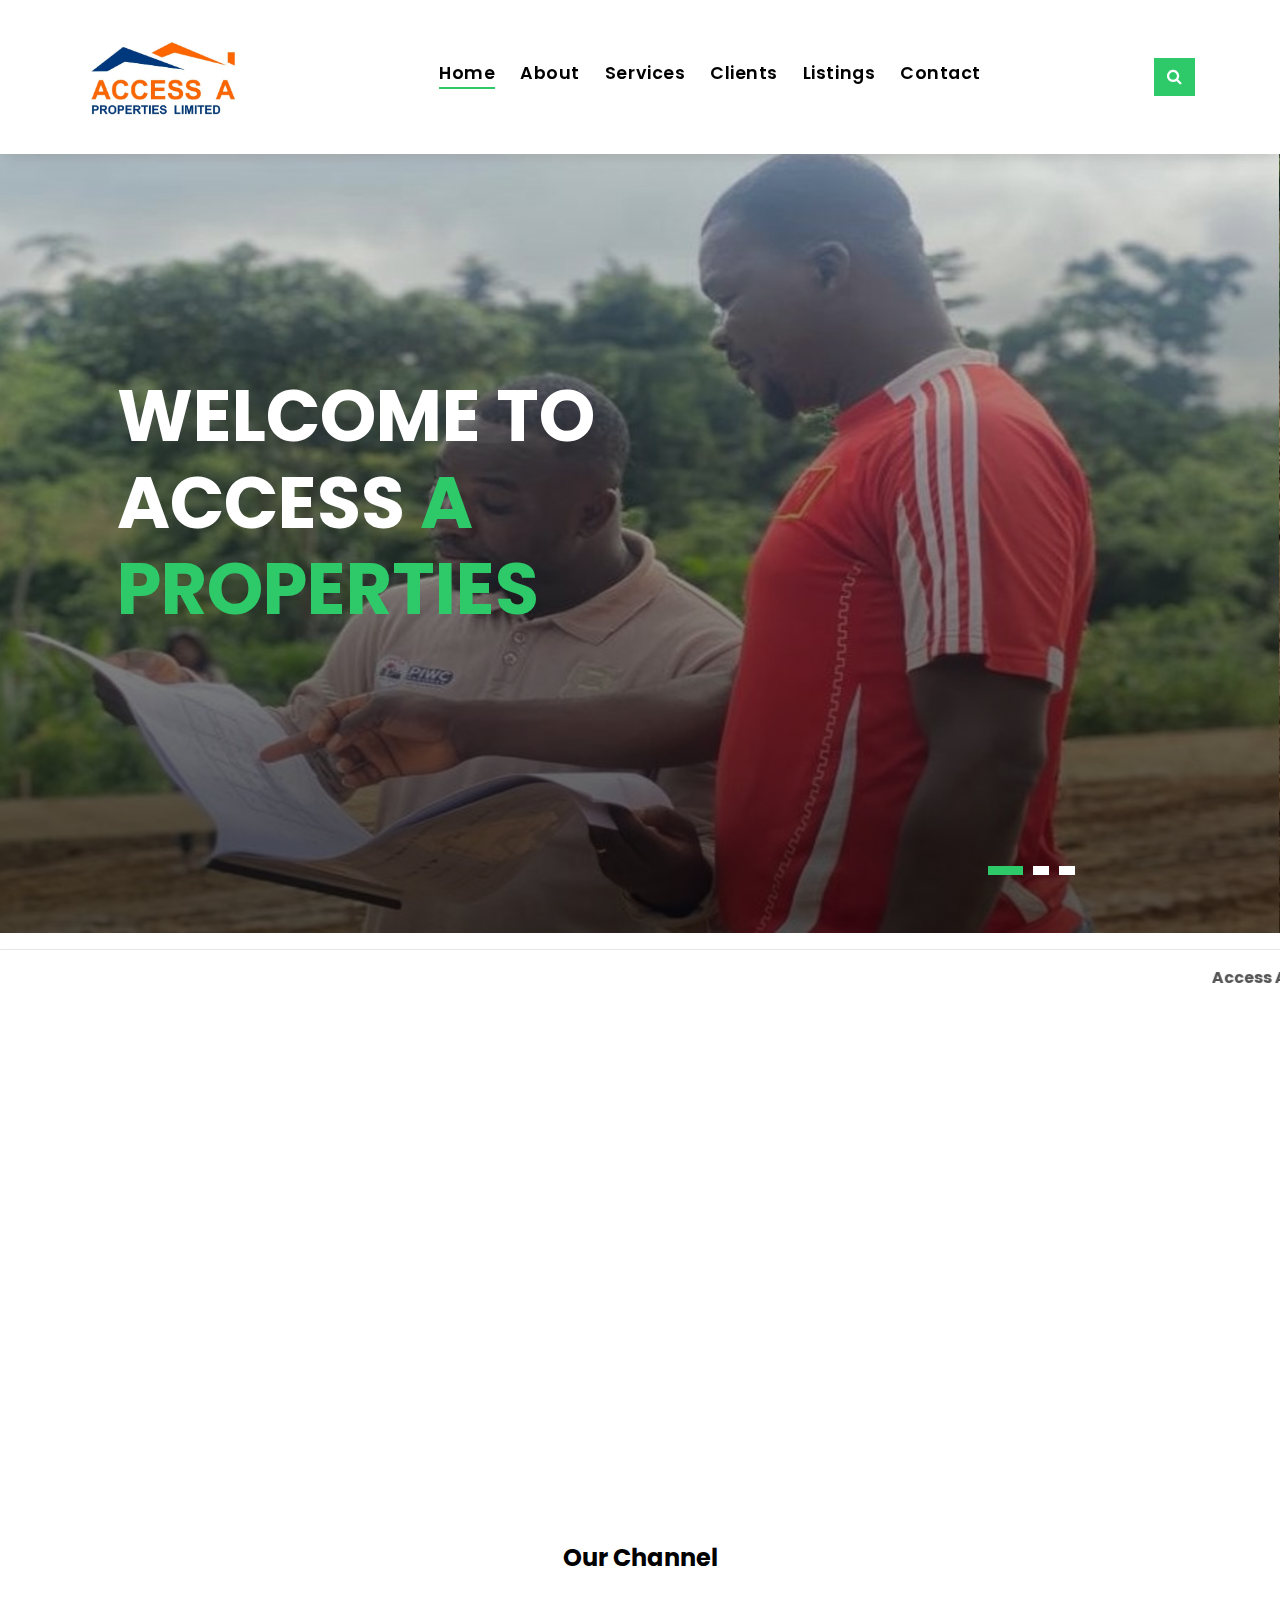
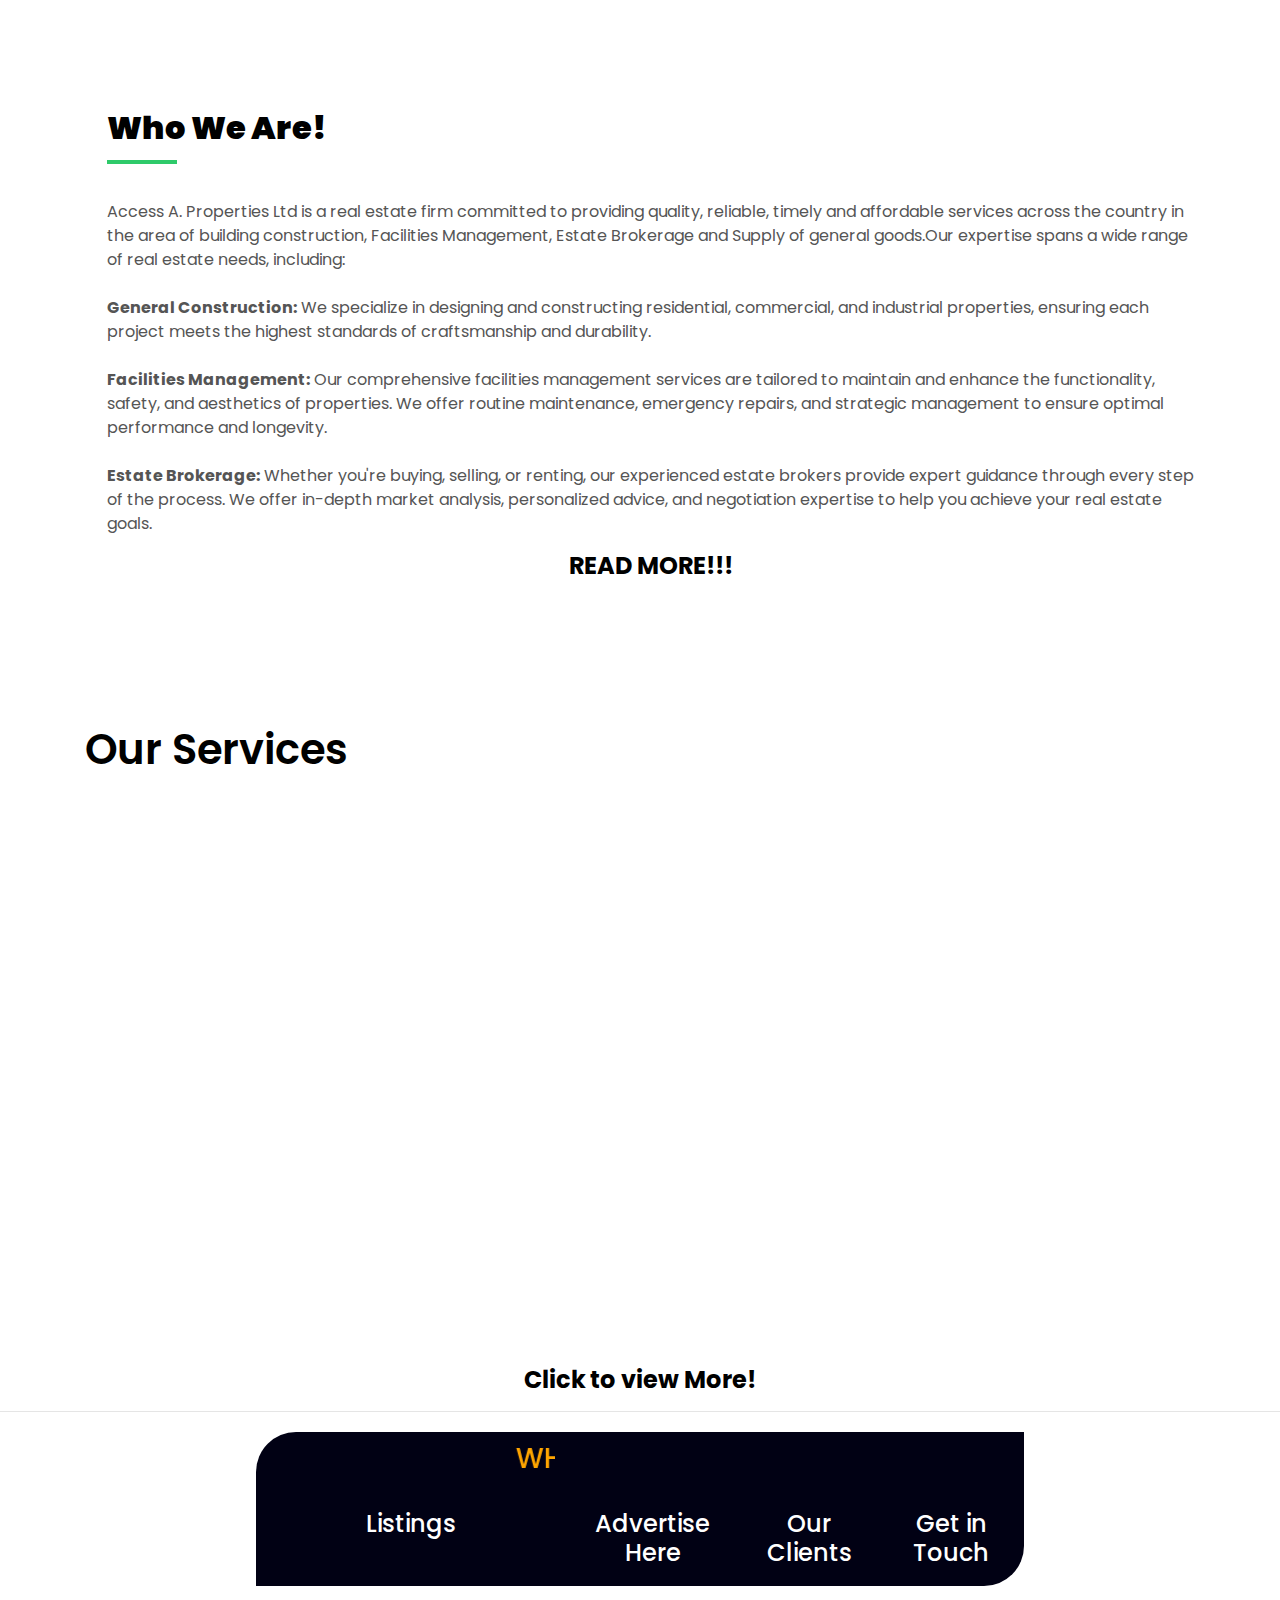
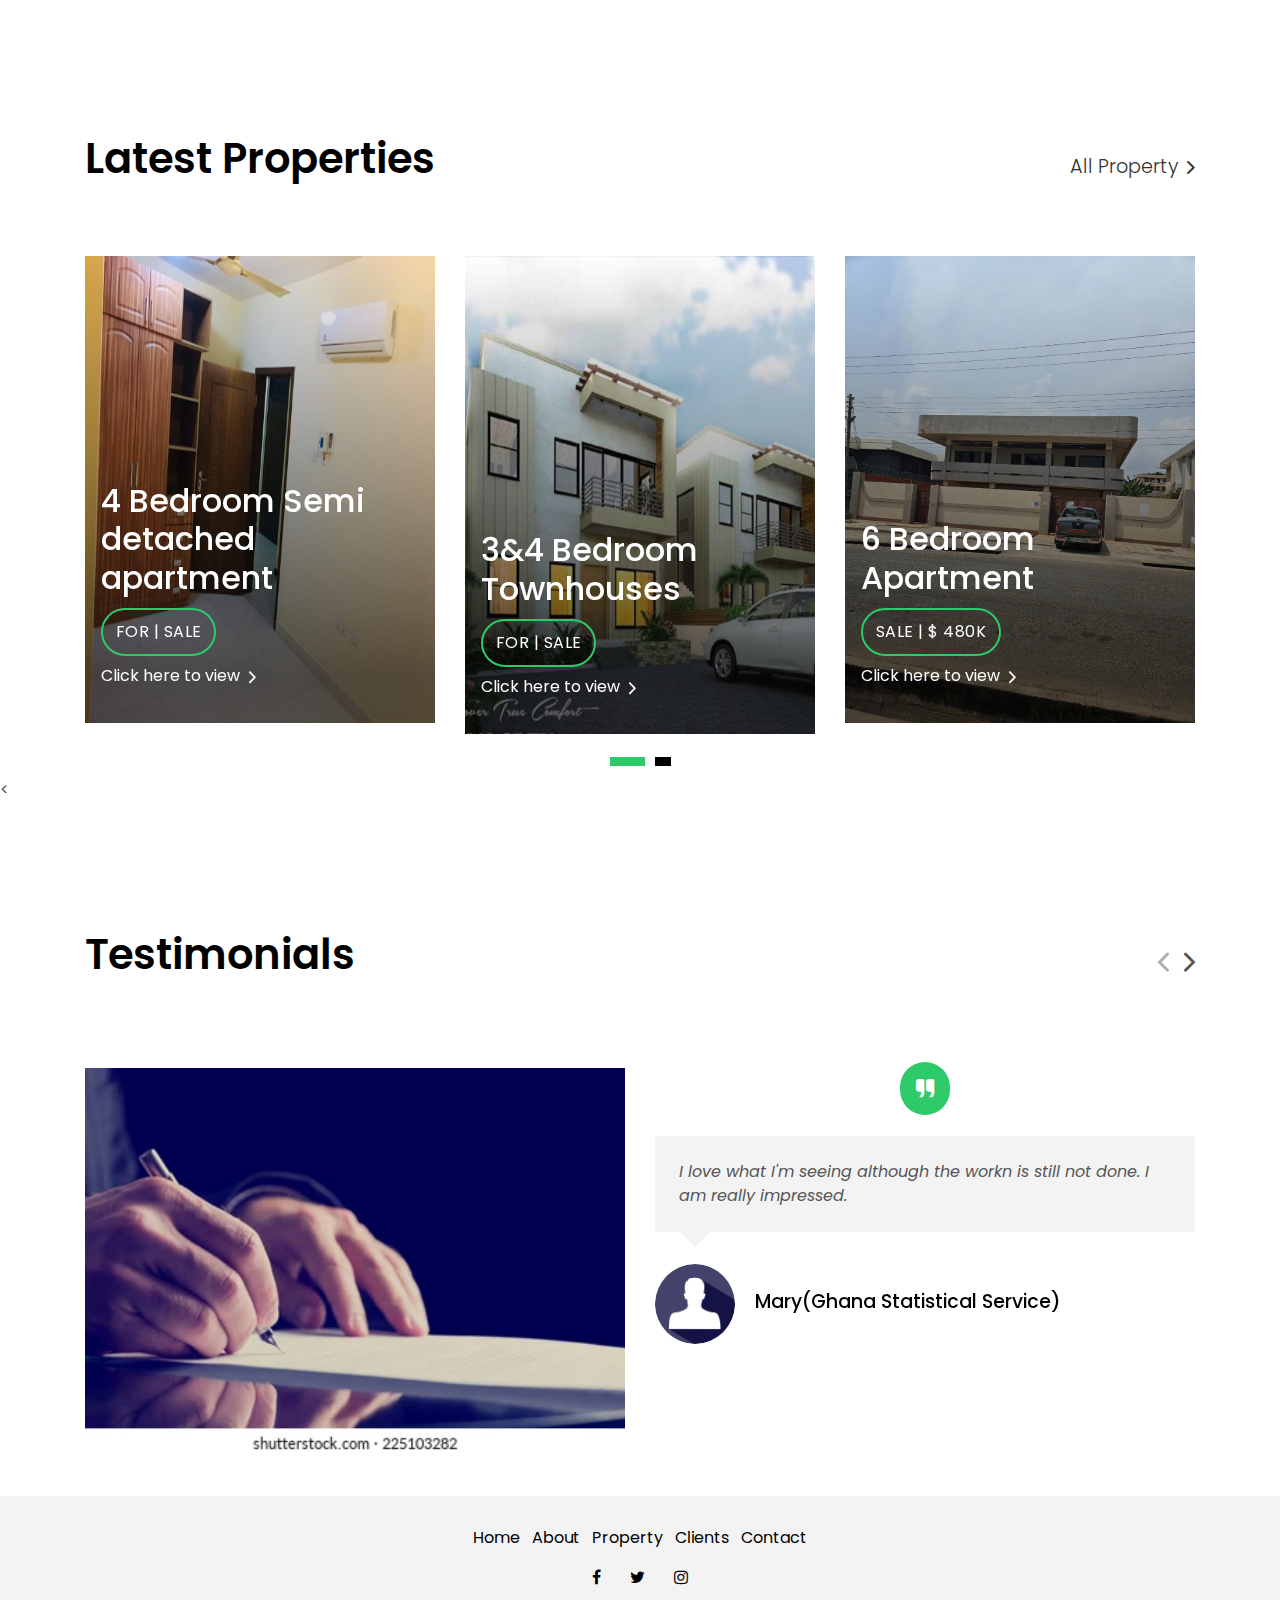
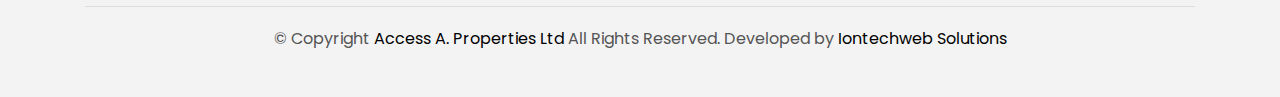
<file: index.html>
<!DOCTYPE html>
<html lang="en">
  <meta http-equiv="content-type" content="text/html;charset=UTF-8" />
<head>
    <meta charset="utf-8" />
    <title>AccessA Properties</title>
    <meta content="width=device-width, initial-scale=1.0" name="viewport" />
    <meta content="" name="keywords" />
    <meta content="" name="description" />

    <!-- Favicons -->
    <link href="img/android-chrome-512x512.png" rel="icon" />

    <!-- Google Fonts -->
    <link
      href="https://fonts.googleapis.com/css?family=Poppins:300,400,500,600,700"
      rel="stylesheet"
    />

    <!-- Bootstrap CSS File -->
    <link href="lib/bootstrap/css/bootstrap.min.css" rel="stylesheet" />

    <!-- Libraries CSS Files -->
    <link href="lib/font-awesome/css/font-awesome.min.css" rel="stylesheet" />
    <link href="lib/animate/animate.min.css" rel="stylesheet" />
    <link href="lib/ionicons/css/ionicons.min.css" rel="stylesheet" />
    <link href="lib/owlcarousel/assets/owl.carousel.min.css" rel="stylesheet" />

    <!-- Main Stylesheet File -->
    <link href="css/style.css" rel="stylesheet" />

    <!-- =======================================================
    Theme Name: AccessAProperties
    Theme URL: https://bootstrapmade.com/real-estate-agency-bootstrap-template/
    Author: BootstrapMade.com
    License: https://bootstrapmade.com/license/
  ======================================================= -->
  </head>

  <body>
    <div class="click-closed"></div>
    <!--/ Form Search Star /-->
    <div class="box-collapse">
      <div class="title-box-d">
        <h3 class="title-d">Search Property</h3>
      </div>
      <span class="close-box-collapse right-boxed ion-ios-close"></span>
      <div class="box-collapse-wrap form">
        <form class="form-a">
          <div class="row">
            <div class="col-md-12 mb-2">
              <div class="form-group">
                <label for="Type">Keyword</label>
                <input
                  type="text"
                  class="form-control form-control-lg form-control-a"
                  placeholder="Keyword"
                />
              </div>
            </div>
            <div class="col-md-6 mb-2">
              <div class="form-group">
                <label for="Type">Type</label>
                <select
                  class="form-control form-control-lg form-control-a"
                  id="Type"
                >
                  <option>All Type</option>
                  <option>For Rent</option>
                  <option>For Sale</option>
                  <option>Open House</option>
                </select>
              </div>
            </div>
            <div class="col-md-6 mb-2">
              <div class="form-group">
                <label for="city">City</label>
                <select
                  class="form-control form-control-lg form-control-a"
                  id="city"
                >
                  <option>All City</option>
                  <option>Alabama</option>
                  <option>Arizona</option>
                  <option>California</option>
                  <option>Colorado</option>
                </select>
              </div>
            </div>
            <div class="col-md-6 mb-2">
              <div class="form-group">
                <label for="bedrooms">Bedrooms</label>
                <select
                  class="form-control form-control-lg form-control-a"
                  id="bedrooms"
                >
                  <option>Any</option>
                  <option>01</option>
                  <option>02</option>
                  <option>03</option>
                </select>
              </div>
            </div>
            <div class="col-md-6 mb-2">
              <div class="form-group">
                <label for="garages">Garages</label>
                <select
                  class="form-control form-control-lg form-control-a"
                  id="garages"
                >
                  <option>Any</option>
                  <option>01</option>
                  <option>02</option>
                  <option>03</option>
                  <option>04</option>
                </select>
              </div>
            </div>
            <div class="col-md-6 mb-2">
              <div class="form-group">
                <label for="bathrooms">Bathrooms</label>
                <select
                  class="form-control form-control-lg form-control-a"
                  id="bathrooms"
                >
                  <option>Any</option>
                  <option>01</option>
                  <option>02</option>
                  <option>03</option>
                </select>
              </div>
            </div>
            <div class="col-md-6 mb-2">
              <div class="form-group">
                <label for="price">Min Price</label>
                <select
                  class="form-control form-control-lg form-control-a"
                  id="price"
                >
                  <option>Unlimite</option>
                  <option>$50,000</option>
                  <option>$100,000</option>
                  <option>$150,000</option>
                  <option>$200,000</option>
                </select>
              </div>
            </div>
            <div class="col-md-12">
              <button type="submit" class="btn btn-b">Search Property</button>
            </div>
          </div>
        </form>
      </div>
    </div>
    <!--/ Form Search End /-->

    <!--/ Nav Star /-->
    <nav class="navbar navbar-default navbar-trans navbar-expand-lg fixed-top">
      <div class="container">
        <button
          class="navbar-toggler collapsed"
          type="button"
          data-toggle="collapse"
          data-target="#navbarDefault"
          aria-controls="navbarDefault"
          aria-expanded="false"
          aria-label="Toggle navigation"
        >
          <span></span>
          <span></span>
          <span></span>
        </button>
        <!-- <a class="navbar-brand text-brand" href="index.html"
          >AccessA<span class="color-b">Properties</span></a
        > -->
        <a class='navbar-brand img-brand' href='index.html'>
          <img
            src="img/logo.jpg"
            alt="access properties ltm"
            style="width: 160px"
          />
        </a>
        <button
          type="button"
          class="btn btn-link nav-search navbar-toggle-box-collapse d-md-none"
          data-toggle="collapse"
          data-target="#navbarTogglerDemo01"
          aria-expanded="false"
        >
          <span class="fa fa-search" aria-hidden="true"></span>
        </button>
        <div
          class="navbar-collapse collapse justify-content-center"
          id="navbarDefault"
        >
          <ul class="navbar-nav">
            <li class="nav-item">
              <a class='nav-link active' href='index.html'>Home</a>
            </li>
            <li class="nav-item">
              <a class='nav-link' href='about.html'>About</a>
            </li>
            <li class="nav-item">
              <a class='nav-link' href='services.html'>Services</a>
            </li>

            <li class="nav-item">
              <a class='nav-link' href='partners.html'>Clients</a>
            </li>
            <li class="nav-item">
              <a class='nav-link' href='listings.html'>Listings</a>
            </li>
            <li class="nav-item">
              <a class='nav-link' href='contact.html'>Contact</a>
            </li>
          </ul>
        </div>
        <button
          type="button"
          class="btn btn-b-n navbar-toggle-box-collapse d-none d-md-block"
          data-toggle="collapse"
          data-target="#navbarTogglerDemo01"
          aria-expanded="false"
        >
          <span class="fa fa-search" aria-hidden="true"></span>
        </button>
      </div>
    </nav>
    <!--/ Nav End /-->
<hr>
    <!--/ Carousel Star /-->
    <div class="intro intro-carousel">
      <div id="carousel" class="owl-carousel owl-theme">
        <div
          class="carousel-item-a intro-item bg-image"
          style="background-image: url(img/02.jpg)"
        >
          <div class="overlay overlay-a"></div>
          <div class="intro-content display-table">
            <div class="table-cell">
              <div class="container">
                <div class="row">
                  <div class="col-lg-8">
                    <div class="intro-body">
                      <!-- <p class="intro-title-top">
                        Doral, Florida <br />
                        78345
                      </p> -->
                      <h1 class="intro-title mb-4">
                        Welcome to Access <span class="color-b">A Properties</span>
                      </h1>
                      <!-- <p class="intro-subtitle intro-price">
                        <a href="#"
                          ><span class="price-a">rent | $ 12.000</span></a
                        >
                      </p> -->
                    </div>
                  </div>
                </div>
              </div>
            </div>
          </div>
        </div>
        <div
          class="carousel-item-a intro-item bg-image"
          style="background-image: url(img/01.jpg)"
        >
          <div class="overlay overlay-a"></div>
          <div class="intro-content display-table">
            <div class="table-cell">
              <div class="container">
                <div class="row">
                  <div class="col-lg-8">
                    <div class="intro-body">
                      <!-- <p class="intro-title-top">
                        Doral, Florida <br />
                        78345
                      </p> -->
                      <h1 class="intro-title mb-4">
                        Your Perfect
                        <span class="color-b">Property</span> Awaits
                      </h1>
                      <!-- <p class="intro-subtitle intro-price">
                        <a href="#"
                          ><span class="price-a">rent | $ 12.000</span></a
                        >
                      </p> -->
                    </div>
                  </div>
                </div>
              </div>
            </div>
          </div>
        </div>
        <div
          class="carousel-item-a intro-item bg-image"
          style="background-image: url(img/slide-3.jpg)"
        >
          <div class="overlay overlay-a"></div>
          <div class="intro-content display-table">
            <div class="table-cell">
              <div class="container">
                <div class="row">
                  <div class="col-lg-8">
                    <div class="intro-body">
                      <!-- <p class="intro-title-top">
                        Doral, Florida <br />
                        78345
                      </p> -->
                      <h1 class="intro-title mb-4">
                        Let Us Guide You <span class="color-b">Home</span>
                      </h1>
                      <!-- <p class="intro-subtitle intro-price">
                        <a href="#"
                          ><span class="price-a">rent | $ 12.000</span></a
                        >
                      </p> -->
                    </div>
                  </div>
                </div>
              </div>
            </div>
          </div>
        </div>
      </div>
    </div>
    <!--/ Carousel end /--><hr>
    <marquee style="font-weight: bolder;">
      Access A. Properties Ltd is a real estate firm committed to providing quality, reliable, 
      timely and affordable services across the country in 
      the area of building construction, Facilities Management, Estate Brokerage and Supply of general goods.
    </marquee>
<br>
<style>
     table {
            width: 90%;
            border-collapse: collapse;
            margin: 20px auto;
        }

        td {
            padding: 10px;
            text-align: center;
            vertical-align: top; /* Align content to the top for better layout */
        }

        iframe {
            max-width: 85%; /* Make the iframes responsive */
            border-radius: 30px 0px 30px 0px;
        }

        @media (max-width: 600px) {
            table, thead, tbody, th, td, tr {
                display: block; /* Make table elements block for stacking */
            }

            td {
                width: 90%;
                box-sizing: border-box; /* Ensure padding doesn't affect width */
                display: block;
                margin-bottom: 20px; /* Space between stacked items */
            }

            td:last-child {
                margin-bottom: 0; /* Remove bottom margin from the last item */
            }

            iframe {
                width: 90%; /* Make iframes full-width in mobile view */
                height: auto; /* Adjust height to maintain aspect ratio */
            }
        }
    </style>
   <center>
       <table>
        <tbody>
            <tr>
                <td>
                 <iframe width="800" height="480" src="https://www.youtube.com/embed/7UtDJBCM9uo" title="Access A Properties Ltd" frameborder="0" allow="accelerometer; autoplay; clipboard-write; encrypted-media; gyroscope; picture-in-picture; web-share" referrerpolicy="strict-origin-when-cross-origin" allowfullscreen></iframe>
                </td>
                <td>
                   <iframe width="800" height="480" src="https://www.youtube.com/embed/lDY3-XlSiKo" title="site with a client before project commencement" frameborder="0" allow="accelerometer; autoplay; clipboard-write; encrypted-media; gyroscope; picture-in-picture; web-share" referrerpolicy="strict-origin-when-cross-origin" allowfullscreen></iframe>
                </td>
            </tr>
          
        </tbody>
        
  </table>
      <center>
              <a href="https://www.youtube.com/@AccessA.PropertiesLtd"><h4><b>Our Channel</b></h4></a>
        </center>
   </center>

    
    <section class="section-about">
      <div class="container">
   <div class="col-md-12 section-t8">
      <div class="row">
    <div class="col-md- col-lg- section-md-t3" style="margin-left: 2%;">
      <div class="title-box-d">
        <h3 class="title-d"><b>Who We Are!</b></h3>
      </div>
      <p class="color-text-a" >
        Access A. Properties Ltd is a real estate firm committed to
        providing quality, reliable, timely and affordable services
        across the country in the area of building construction,
        Facilities Management, Estate Brokerage and Supply of general
        goods.Our expertise spans a wide range of real estate needs, including:<br><br>

        <b>General Construction:</b> We specialize in designing and constructing residential, commercial, and industrial properties, 
        ensuring each project meets the highest standards of craftsmanship and durability.<br><br>

        <b>Facilities Management:</b> Our comprehensive facilities management services are tailored to maintain and enhance the functionality, 
        safety, and aesthetics of properties. We offer routine maintenance, emergency repairs, and strategic management 
        to ensure optimal performance and longevity.<br><br>

        <b>Estate Brokerage:</b> Whether you're buying, selling, or renting, our experienced estate brokers provide expert guidance through every
        step of the process. We offer in-depth market analysis, personalized advice, and negotiation expertise to help you 
        achieve your real estate goals.<br>
        <center><a href='about.html'><h4><b>READ MORE!!!</b></h4></a></center>
      </p>
    </div>
      </div>
    </div>
    </div>
    </section>
    <!--/ Services Star /-->
    <section class="section-services section-t8">
      <div class="container">
        <div class="row">
          <div class="col-md-12">
            <div class="title-wrap d-flex justify-content-between">
              <div class="title-box">
                <h2 class="title-a">Our Services</h2>
              </div>
            </div>
          </div>
        </div>
        <div class="row">
          <div class="col-md-4">
            <div class="card-box-c foo">
              <div class="card-header-c d-flex">
                <img src="img/03.jpg" width="310" style="border-radius: 30px 0px 30px 0px;">
              </div>
              <div class="card-body-c">
                <p class="content-c" style="text-align: justify;">
                  <h2>General Construction</h2>
                  At Access A Properties Limited, we specialize in building
                  construction that meets the highest standards of quality,
                  safety, and sustainability. Our expert team of architects,
                  engineers, and builders works together to deliver innovative,
                  cutting-edge designs that reflect your vision while maximizing
                  functionality and efficiency.
                </p>
              </div>
              <!-- <div class="card-footer-c">
                <a href="#" class="link-c link-icon"
                  >Read more
                  <span class="ion-ios-arrow-forward"></span>
                </a>
              </div> -->
            </div>
          </div>

           <div class="col-md-4">
            <div class="card-box-c foo">
              <div class="card-header-c d-flex">
                <img src="img/supply.png" width="310" style="border-radius: 30px 0px 30px 0px;">
              </div>
              <div class="card-body-c">
                <p class="content-c">
                  <h2>Supply of General Goods</h2>
                  We offer a reliable and efficient Supply of General Goods service to
                  provide our clients with access to high-quality goods from reliable 
                  sources. Our service covers a wide range of products, from building
                  materials and construction equipment to office supplies and household
                  items. We work closely with our suppliers to ensure that all goods are
                  of the highest quality and meet the needs of our clients.
                </p>
              </div>
            </div>
          </div>
          
          <div class="col-md-4">
            <div class="card-box-c foo">
              <div class="card-header-c d-flex">
                <img src="img/facility.jpg" width="310" style="border-radius: 30px 0px 30px 0px;">
              </div>
              <div class="card-body-c">
                <p class="content-c">
                  <h2>Facility Management</h2><br>
                  Our facilities management services are designed to help you
                  optimize your building’s operations, reduce costs, and enhance
                  the user experience. We offer a wide range of services,
                  including maintenance, cleaning, security, and energy
                  management, all customized to meet your specific needs and
                  requirements.
                </p>
              </div>
            </div>
          </div>
         <br>
        </div>
             <center><a href='services.html'><h4><b>Click to view More!</b></h4></a></center>
      </div>
    </section>
<hr>
     <style>
        .tabl {
            width: 60%;
            border-collapse: collapse;
            border-radius: 40px 0px 40px 0px;
            background-color: rgb(1, 1, 20); 
            color: white;
            justify-content: space-between;
        }
    </style>
<center>
  <table class="tabl">
      <tr class=".tr">
        <td class=".td">
          <center>
          <marquee>
            <h3 style="color: orange;">WHAT YOU ALWAYS WANTED</h3>
          </marquee>
        </center>
        </td>   
      </tr>
        <tr>
          <td>
              <a href='listings.html'><h4 style="color: white;">Listings</h4></a>
            </td>
            <td>
             <a href="https://forms.gle/dK862xgd31anDKy38"><h4 style="color: white;">Advertise Here</h4></a>
            </td>
            <td>
              <a href='partners.html'><h4 style="color: white;">Our Clients</h4></a>
            </td>
            <td>
             <a href='contact.html'><h4 style="color: white;">Get in Touch</h4></a>
            </td>
        </tr>
    </table>
</center>
    
    <!--/ Services End /-->

    <!--/ Property Star /-->
    <section class="section-property section-t8">
      <div class="container">
        <div class="row">
          <div class="col-md-12">
            <div class="title-wrap d-flex justify-content-between">
              <div class="title-box">
                <h2 class="title-a">Latest Properties</h2>
              </div>
              <div class="title-link">
                <a href='listings.html'>All Property
                  <span class="ion-ios-arrow-forward"></span>
                </a>
              </div>
            </div>
          </div>
        </div>
        <div id="property-carousel" class="owl-carousel owl-theme">

           <div class="carousel-item-b">
            <div class="card-box-a card-shadow">
              <div class="img-box-a">
                <img src="img/p.jpg" alt="" class="img-a img-fluid" />
              </div>
              <div class="card-overlay">
                <div class="card-overlay-a-content">
                  <div class="card-header-a">
                    <h2 class="card-title-a">
                      <a href='property-single.html'>4 Bedroom Semi <br />
                        detached apartment </a
                      >
                    </h2>
                  </div>
                  <div class="card-body-a">
                    <div class="price-box d-flex">
                      <span class="price-a">
                         <a class='link-a' href='pro1.html'>
                        FOR | SALE </a></span>
                    </div>
                    <a class='link-a' href='pro1.html'>Click here to view
                      <span class="ion-ios-arrow-forward"></span>
                    </a>
                  </div>
                  <div class="card-footer-a">
                    <ul class="card-info d-flex justify-content-around">
                      <li>
                        <h4 class="card-info-title">Hall</h4>
                        <span>1</span>
                      </li>
                      <li>
                        <h4 class="card-info-title">Bedrooms</h4>
                        <span>4</span>
                      </li>
                      <li>
                        <h4 class="card-info-title">Bathrooms</h4>
                        <span></span>
                      </li>
                      <li>
                        <h4 class="card-info-title">Kitchen</h4>
                        <span>1</span>
                      </li>
                    </ul>
                  </div>
                </div>
              </div>
            </div>
          </div>
          
          <div class="carousel-item-b">
            <div class="card-box-a card-shadow">
              <div class="img-box-a">
                <img src="img/4bed.jpg" alt="" class="img-a img-fluid" />
              </div>
              <div class="card-overlay">
                <div class="card-overlay-a-content">
                  <div class="card-header-a">
                    <h2 class="card-title-a">
                      <a href='property-single.html'>3&4 Bedroom<br />
                        Townhouses </a
                      >
                    </h2>
                  </div>
                  <div class="card-body-a">
                    <div class="price-box d-flex">
                      <span class="price-a">
                        <a class='link-a' href='property2.html'>FOR | SALE </a></span>
                    </div>
                    <a class='link-a' href='property3.html'>Click here to view
                      <span class="ion-ios-arrow-forward"></span>
                    </a>
                  </div>
                  <div class="card-footer-a">
                    <ul class="card-info d-flex justify-content-around">
                      <li>
                        <h4 class="card-info-title">Area</h4>
                        <span
                          >175m
                          <sup>2</sup>
                        </span>
                      </li>
                      <li>
                        <h4 class="card-info-title">Beds</h4>
                        <span>3</span>
                      </li>
                      <li>
                        <h4 class="card-info-title">Washrooms</h4>
                        <span>5</span>
                      </li>
                      <li>
                        <h4 class="card-info-title">Kitchen</h4>
                        <span>1</span>
                      </li>
                    </ul>
                  </div>
                </div>
              </div>
            </div>
          </div>
          <div class="carousel-item-b">
            <div class="card-box-a card-shadow">
              <div class="img-box-a">
                <img src="img/IMG-20240307-WA0039.jpg" alt="" class="img-a img-fluid" />
              </div>
              <div class="card-overlay">
                <div class="card-overlay-a-content">
                  <div class="card-header-a">
                    <h2 class="card-title-a">
                      <a href='property2.html'>6 Bedroom<br />
                        Apartment</a
                      >
                    </h2>
                  </div>
                  <div class="card-body-a">
                    <div class="price-box d-flex">
                      <span class="price-a">
                        <a class='link-a' href='property2.html'>SALE | $ 480K</a></span>
                    </div>
                    <a class='link-a' href='property2.html'>Click here to view
                      <span class="ion-ios-arrow-forward"></span>
                    </a>
                  </div>
                  <div class="card-footer-a">
                    <ul class="card-info d-flex justify-content-around">
                      <li>
                        <h4 class="card-info-title">Area</h4>
                        <span
                          >340m
                          <sup>2</sup>
                        </span>
                      </li>
                      <li>
                        <h4 class="card-info-title">Beds</h4>
                        <span>6</span>
                      </li>
                      <li>
                        <h4 class="card-info-title">Washroom</h4>
                        <span>4</span>
                      </li>
                      <li>
                        <h4 class="card-info-title">Garages</h4>
                        <span>1</span>
                      </li>
                    </ul>
                  </div>
                </div>
              </div>
            </div>
          </div>
          <div class="carousel-item-b">
            <div class="card-box-a card-shadow">
              <div class="img-box-a">
                <img src="img/properties/whitewall/bed.jpg" alt="" class="img-a img-fluid" />
              </div>
              <div class="card-overlay">
                <div class="card-overlay-a-content">
                  <div class="card-header-a">
                    <h2 class="card-title-a">
                      <a href='property3.html'>Whitewawll<br />
                        Property</a
                      >
                    </h2>
                  </div>
                  <div class="card-body-a">
                    <div class="price-box d-flex">
                      <span class="price-a">
                         <a class='link-a' href='property-single.html'>For | Sale</a></span>
                    </div>
                    <a class='link-a' href='property-single.html'>Click here to view
                      <span class="ion-ios-arrow-forward"></span>
                    </a>
                  </div>
                  <div class="card-footer-a">
                    <ul class="card-info d-flex justify-content-around">
                      <li>
                        <h4 class="card-info-title">Area</h4>
                        <span
                          >
                          <sup></sup>
                        </span>
                      </li>
                      <li>
                        <h4 class="card-info-title">Beds</h4>
                        <span></span>
                      </li>
                      <li>
                        <h4 class="card-info-title">Washrooms</h4>
                        <span></span>
                      </li>
                      <li>
                        <h4 class="card-info-title">Balconies</h4>
                        <span></span>
                      </li>
                    </ul>
                  </div>
                </div>
              </div>
            </div>
          </div>
<!--           <div class="carousel-item-b">
            <div class="card-box-a card-shadow">
              <div class="img-box-a">
                <img src="img/property-10.jpg" alt="" class="img-a img-fluid" />
              </div>
              <div class="card-overlay">
                <div class="card-overlay-a-content">
                  <div class="card-header-a">
                    <h2 class="card-title-a">
                      <a href="property-single.html"
                        >204 Montal <br />
                        South Bela Two</a
                      >
                    </h2>
                  </div>
                  <div class="card-body-a">
                    <div class="price-box d-flex">
                      <span class="price-a">rent | $ 12.000</span>
                    </div>
                    <a href="property-single.html" class="link-a"
                      >Click here to view
                      <span class="ion-ios-arrow-forward"></span>
                    </a>
                  </div>
                  <div class="card-footer-a">
                    <ul class="card-info d-flex justify-content-around">
                      <li>
                        <h4 class="card-info-title">Area</h4>
                        <span
                          >340m
                          <sup>2</sup>
                        </span>
                      </li>
                      <li>
                        <h4 class="card-info-title">Beds</h4>
                        <span>2</span>
                      </li>
                      <li>
                        <h4 class="card-info-title">Baths</h4>
                        <span>4</span>
                      </li>
                      <li>
                        <h4 class="card-info-title">Garages</h4>
                        <span>1</span>
                      </li>
                    </ul>
                  </div>
                </div>
              </div>
            </div>
          </div> -->
        </div>
      </div>
    </section>
    <!--/ Property End /-->

    <!--/ Agents Star /-->
    <!-- <section class="section-agents section-t8">
      <div class="container">
        <div class="row">
          <div class="col-md-12">
            <div class="title-wrap d-flex justify-content-between">
              <div class="title-box">
                <h2 class="title-a">Best Agents</h2>
              </div>
              <div class="title-link">
                <a href="agents-grid.html"
                  >All Agents
                  <span class="ion-ios-arrow-forward"></span>
                </a>
              </div>
            </div>
          </div>
        </div>
        <div class="row">
          <div class="col-md-4">
            <div class="card-box-d">
              <div class="card-img-d">
                <img src="img/agent-4.jpg" alt="" class="img-d img-fluid" />
              </div>
              <div class="card-overlay card-overlay-hover">
                <div class="card-header-d">
                  <div class="card-title-d align-self-center">
                    <h3 class="title-d">
                      <a href="agent-single.html" class="link-two"
                        >Margaret Sotillo <br />
                        Escala</a
                      >
                    </h3>
                  </div>
                </div>
                <div class="card-body-d">
                  <p class="content-d color-text-a">
                    Sed porttitor lectus nibh, Cras ultricies ligula sed magna
                    dictum porta two.
                  </p>
                  <div class="info-agents color-a">
                    <p><strong>Phone: </strong> +54 356 945234</p>
                    <p><strong>Email: </strong> agents@example.com</p>
                  </div>
                </div>
                <div class="card-footer-d">
                  <div class="socials-footer d-flex justify-content-center">
                    <ul class="list-inline">
                      <li class="list-inline-item">
                        <a href="#" class="link-one">
                          <i class="fa fa-facebook" aria-hidden="true"></i>
                        </a>
                      </li>
                      <li class="list-inline-item">
                        <a href="#" class="link-one">
                          <i class="fa fa-twitter" aria-hidden="true"></i>
                        </a>
                      </li>
                      <li class="list-inline-item">
                        <a href="#" class="link-one">
                          <i class="fa fa-instagram" aria-hidden="true"></i>
                        </a>
                      </li>
                      <li class="list-inline-item">
                        <a href="#" class="link-one">
                          <i class="fa fa-pinterest-p" aria-hidden="true"></i>
                        </a>
                      </li>
                      <li class="list-inline-item">
                        <a href="#" class="link-one">
                          <i class="fa fa-dribbble" aria-hidden="true"></i>
                        </a>
                      </li>
                    </ul>
                  </div>
                </div>
              </div>
            </div>
          </div>
          <div class="col-md-4">
            <div class="card-box-d">
              <div class="card-img-d">
                <img src="img/agent-1.jpg" alt="" class="img-d img-fluid" />
              </div>
              <div class="card-overlay card-overlay-hover">
                <div class="card-header-d">
                  <div class="card-title-d align-self-center">
                    <h3 class="title-d">
                      <a href="agent-single.html" class="link-two"
                        >Stiven Spilver <br />
                        Darw</a
                      >
                    </h3>
                  </div>
                </div>
                <div class="card-body-d">
                  <p class="content-d color-text-a">
                    Sed porttitor lectus nibh, Cras ultricies ligula sed magna
                    dictum porta two.
                  </p>
                  <div class="info-agents color-a">
                    <p><strong>Phone: </strong> +54 356 945234</p>
                    <p><strong>Email: </strong> agents@example.com</p>
                  </div>
                </div>
                <div class="card-footer-d">
                  <div class="socials-footer d-flex justify-content-center">
                    <ul class="list-inline">
                      <li class="list-inline-item">
                        <a href="#" class="link-one">
                          <i class="fa fa-facebook" aria-hidden="true"></i>
                        </a>
                      </li>
                      <li class="list-inline-item">
                        <a href="#" class="link-one">
                          <i class="fa fa-twitter" aria-hidden="true"></i>
                        </a>
                      </li>
                      <li class="list-inline-item">
                        <a href="#" class="link-one">
                          <i class="fa fa-instagram" aria-hidden="true"></i>
                        </a>
                      </li>
                      <li class="list-inline-item">
                        <a href="#" class="link-one">
                          <i class="fa fa-pinterest-p" aria-hidden="true"></i>
                        </a>
                      </li>
                      <li class="list-inline-item">
                        <a href="#" class="link-one">
                          <i class="fa fa-dribbble" aria-hidden="true"></i>
                        </a>
                      </li>
                    </ul>
                  </div>
                </div>
              </div>
            </div>
          </div>
          <div class="col-md-4">
            <div class="card-box-d">
              <div class="card-img-d">
                <img src="img/agent-5.jpg" alt="" class="img-d img-fluid" />
              </div>
              <div class="card-overlay card-overlay-hover">
                <div class="card-header-d">
                  <div class="card-title-d align-self-center">
                    <h3 class="title-d">
                      <a href="agent-single.html" class="link-two"
                        >Emma Toledo <br />
                        Cascada</a
                      >
                    </h3>
                  </div>
                </div>
                <div class="card-body-d">
                  <p class="content-d color-text-a">
                    Sed porttitor lectus nibh, Cras ultricies ligula sed magna
                    dictum porta two.
                  </p>
                  <div class="info-agents color-a">
                    <p><strong>Phone: </strong> +54 356 945234</p>
                    <p><strong>Email: </strong> agents@example.com</p>
                  </div>
                </div>
                <div class="card-footer-d">
                  <div class="socials-footer d-flex justify-content-center">
                    <ul class="list-inline">
                      <li class="list-inline-item">
                        <a href="#" class="link-one">
                          <i class="fa fa-facebook" aria-hidden="true"></i>
                        </a>
                      </li>
                      <li class="list-inline-item">
                        <a href="#" class="link-one">
                          <i class="fa fa-twitter" aria-hidden="true"></i>
                        </a>
                      </li>
                      <li class="list-inline-item">
                        <a href="#" class="link-one">
                          <i class="fa fa-instagram" aria-hidden="true"></i>
                        </a>
                      </li>
                      <li class="list-inline-item">
                        <a href="#" class="link-one">
                          <i class="fa fa-pinterest-p" aria-hidden="true"></i>
                        </a>
                      </li>
                      <li class="list-inline-item">
                        <a href="#" class="link-one">
                          <i class="fa fa-dribbble" aria-hidden="true"></i>
                        </a>
                      </li>
                    </ul>
                  </div>
                </div>
              </div>
            </div>
          </div>
        </div>
      </div>
    </section> -->
    <!--/ Agents End /-->

    <!--/ Testimonials Star /-->
    <<section class="section-testimonials section-t8 nav-arrow-a">
      <div class="container">
        <div class="row">
          <div class="col-md-12">
            <div class="title-wrap d-flex justify-content-between">
              <div class="title-box">
                <h2 class="title-a">Testimonials</h2>
              </div>
            </div>
          </div>
        </div>
        <div id="testimonial-carousel" class="owl-carousel owl-arrow">

          <div class="carousel-item-a">
            <div class="testimonials-box">
              <div class="row">
                <div class="col-sm-12 col-md-6">
                  <div class="testimonial-img">
                    <img src="img/test1.webp" alt="" class="img-fluid" />
                  </div>
                </div>
                <div class="col-sm-12 col-md-6">
                  <div class="testimonial-ico">
                    <span class="ion-ios-quote"></span>
                  </div>
                  <div class="testimonials-content">
                    <p class="testimonial-text">
                      I love what I'm seeing although the workn is still not done. I am really impressed.
                    </p>
                  </div>
                  <div class="testimonial-author-box">
                    <img
                      src="img/icon1.png"
                      alt=""
                      class="testimonial-avatar"
                    />
                    <h5 class="testimonial-author">Mary(Ghana Statistical Service)</h5>
                  </div>
                </div>
              </div>
            </div>
          </div>
          
          <div class="carousel-item-a">
            <div class="testimonials-box">
              <div class="row">
                <div class="col-sm-12 col-md-6">
                  <div class="">
                    <img src="img/test2.webp" alt="" class="img-fluid" />
                  </div>
                </div>
                <div class="col-sm-12 col-md-6">
                  <div class="testimonial-ico">
                    <span class="ion-ios-quote"></span>
                  </div>
                  <div class="testimonials-content">
                    <p class="testimonial-text">
                      Your work is beautiful. I actually love your work and will like to work with you.
                      Acess properties: you are the best!!!!!
                    </p>
                  </div>
                  <div class="testimonial-author-box">
                    <img
                      src="img/icon2.webp"
                      alt=""
                      class="testimonial-avatar"
                    />
                    <h5 class="testimonial-author">Jejom</h5>
                  </div>
                </div>
              </div>
            </div>
          </div>
          <div class="carousel-item-a">
            <div class="testimonials-box">
              <div class="row">
                <div class="col-sm-12 col-md-6">
                  <div class="testimonial-img">
                    <img src="img/test3.webp" alt="" class="img-fluid" />
                  </div>
                </div>
                <div class="col-sm-12 col-md-6">
                  <div class="testimonial-ico">
                    <span class="ion-ios-quote"></span>
                  </div>
                  <div class="testimonials-content">
                    <p class="testimonial-text">
                     Waoo, this is beautiful. Senior people had good reviews on the work done. Good good job done i must say
                      I honetly like the way you deliver before the timeline, that's good of you people
                    </p>
                  </div>
                  <div class="testimonial-author-box">
                    <img
                      src="img/icon3.webp"
                      alt=""
                      class="testimonial-avatar"
                    />
                    <h5 class="testimonial-author">Tina (RICAIR)</h5>
                  </div>
                </div>
              </div>
            </div>
          </div>
        </div>
      </div>
    </section>

<!--       <CENTER>
        <table style=" font-family: 'Times New Roman', Times, serif; background-color: rgb(1, 1, 20); color: white;" width="20%">
          <tr>
            <td>
               <a href="https://kasakonsultants.com">
                <H3 style="color: white;"> AFFILIATE</H3>
               </a>
            </td>
          </tr>
        </table>
      </CENTER><HR> -->
    <!--/ Testimonials End /-->

    <!--/ footer Star /-->
    <!-- <section class="section-footer">
      <div class="container">
        <div class="row">
          <div class="col-sm-12 col-md-4">
            <div class="widget-a">
              <div class="w-header-a">
                <h3 class="w-title-a text-brand">AccessAProperties</h3>
              </div>
              <div class="w-body-a">
                <p class="w-text-a color-text-a">
                  Access A. Properties Ltd is a real estate firm committed to
                  providing quality, reliable, timely and affordable services
                  across the country in the area of building construction,
                  Facilities Management, Estate Brokerage and Supply of general
                  goods.
                </p>
              </div>
              <div class="w-footer-a">
                <ul class="list-unstyled">
                  <li class="color-a">
                    <span class="color-text-a">Phone .</span>
                    contact@example.com
                  </li>
                  <li class="color-a">
                    <span class="color-text-a">Email .</span> +54 356 945234
                  </li>
                </ul>
              </div>
            </div>
          </div>
          <div class="col-sm-12 col-md-4 section-md-t3">
            <div class="widget-a">
              <div class="w-header-a">
                <h3 class="w-title-a text-brand">The Company</h3>
              </div>
              <div class="w-body-a">
                <div class="w-body-a">
                  <ul class="list-unstyled">
                    <li class="item-list-a">
                      <i class="fa fa-angle-right"></i> <a href="#">Site Map</a>
                    </li>
                    <li class="item-list-a">
                      <i class="fa fa-angle-right"></i> <a href="#">Legal</a>
                    </li>
                    <li class="item-list-a">
                      <i class="fa fa-angle-right"></i>
                      <a href="#">Agent Admin</a>
                    </li>
                    <li class="item-list-a">
                      <i class="fa fa-angle-right"></i> <a href="#">Careers</a>
                    </li>
                    <li class="item-list-a">
                      <i class="fa fa-angle-right"></i>
                      <a href="#">Affiliate</a>
                    </li>
                    <li class="item-list-a">
                      <i class="fa fa-angle-right"></i>
                      <a href="#">Privacy Policy</a>
                    </li>
                  </ul>
                </div>
              </div>
            </div>
          </div>
          <div class="col-sm-12 col-md-4 section-md-t3">
            <div class="widget-a">
              <div class="w-header-a">
                <h3 class="w-title-a text-brand">Location of Properties</h3>
              </div>
              <div class="w-body-a">
                <ul class="list-unstyled">
                  <li class="item-list-a">
                    <i class="fa fa-angle-right"></i> <a href="#">Dansoman</a>
                  </li>
                  <li class="item-list-a">
                    <i class="fa fa-angle-right"></i>
                    <a href="#">Cantonments</a>
                  </li>
                  <li class="item-list-a">
                    <i class="fa fa-angle-right"></i> <a href="#">East legon</a>
                  </li>
                  <li class="item-list-a">
                    <i class="fa fa-angle-right"></i> <a href="#">Adenta</a>
                  </li>
                  <li class="item-list-a">
                    <i class="fa fa-angle-right"></i>
                    <a href="#">All of Ghana</a>
                  </li>
                  <li class="item-list-a">
                    <i class="fa fa-angle-right"></i>
                    <a href="#">Philippines</a>
                  </li>
                </ul>
              </div>
            </div>
          </div>
        </div>
      </div>
    </section> -->
    <footer>
      <div class="container">
        <div class="row">
          <div class="col-md-12">
            <nav class="nav-footer">
              <ul class="list-inline">
                <li class="list-inline-item">
                  <a href='index.html'>Home</a>
                </li>
                <li class="list-inline-item">
                  <a href='about.html'>About</a>
                </li>
                <li class="list-inline-item">
                  <a href='property-single.html'>Property</a>
                </li>
                <li class="list-inline-item">
                  <a href='partners.html'>Clients</a>
                </li>
                <li class="list-inline-item">
                  <a href='contact.html'>Contact</a>
                </li>
              </ul>
            </nav>
            <div class="socials-a">
              <ul class="list-inline">
                <li class="list-inline-item">
                  <a href="https://web.facebook.com/profile.php?id=61564635404515" target="_blank">
                    <i class="fa fa-facebook" aria-hidden="true"></i>
                  </a>
                </li>
                <li class="list-inline-item">
                  <a href="https://x.com/accessapro_ltd" target="_blank">
                    <i class="fa fa-twitter" aria-hidden="true"></i>
                  </a>
                </li>
                <li class="list-inline-item">
                  <a href="https://www.instagram.com/accessapropertiesltd/" target="_blank">
                    <i class="fa fa-instagram" aria-hidden="true"></i>
                  </a>
                </li>           
              </ul>
            </div>
            <div class="copyright-footer">
              <p class="copyright color-text-a">
                &copy; Copyright
                <span class="color-a">Access A. Properties Ltd</span> All Rights
                Reserved. Developed by <a href="https://evansbafoe.github.io/d/">Iontechweb Solutions</a>
              </p>
            </div>
          </div>
        </div>
      </div>
    </footer>
    <!--/ Footer End /-->

    <a href="#" class="back-to-top"><i class="fa fa-chevron-up"></i></a>
    <div id="preloader"></div>

    <!-- JavaScript Libraries -->
    <script src="lib/jquery/jquery.min.js"></script>
    <script src="lib/jquery/jquery-migrate.min.js"></script>
    <script src="lib/popper/popper.min.js"></script>
    <script src="lib/bootstrap/js/bootstrap.min.js"></script>
    <script src="lib/easing/easing.min.js"></script>
    <script src="lib/owlcarousel/owl.carousel.min.js"></script>
    <script src="lib/scrollreveal/scrollreveal.min.js"></script>
    <!-- Contact Form JavaScript File -->
    <script src="contactform/contactform.js"></script>

    <!-- Template Main Javascript File -->
    <script src="js/main.js"></script>
  </body>
</html>
</file>
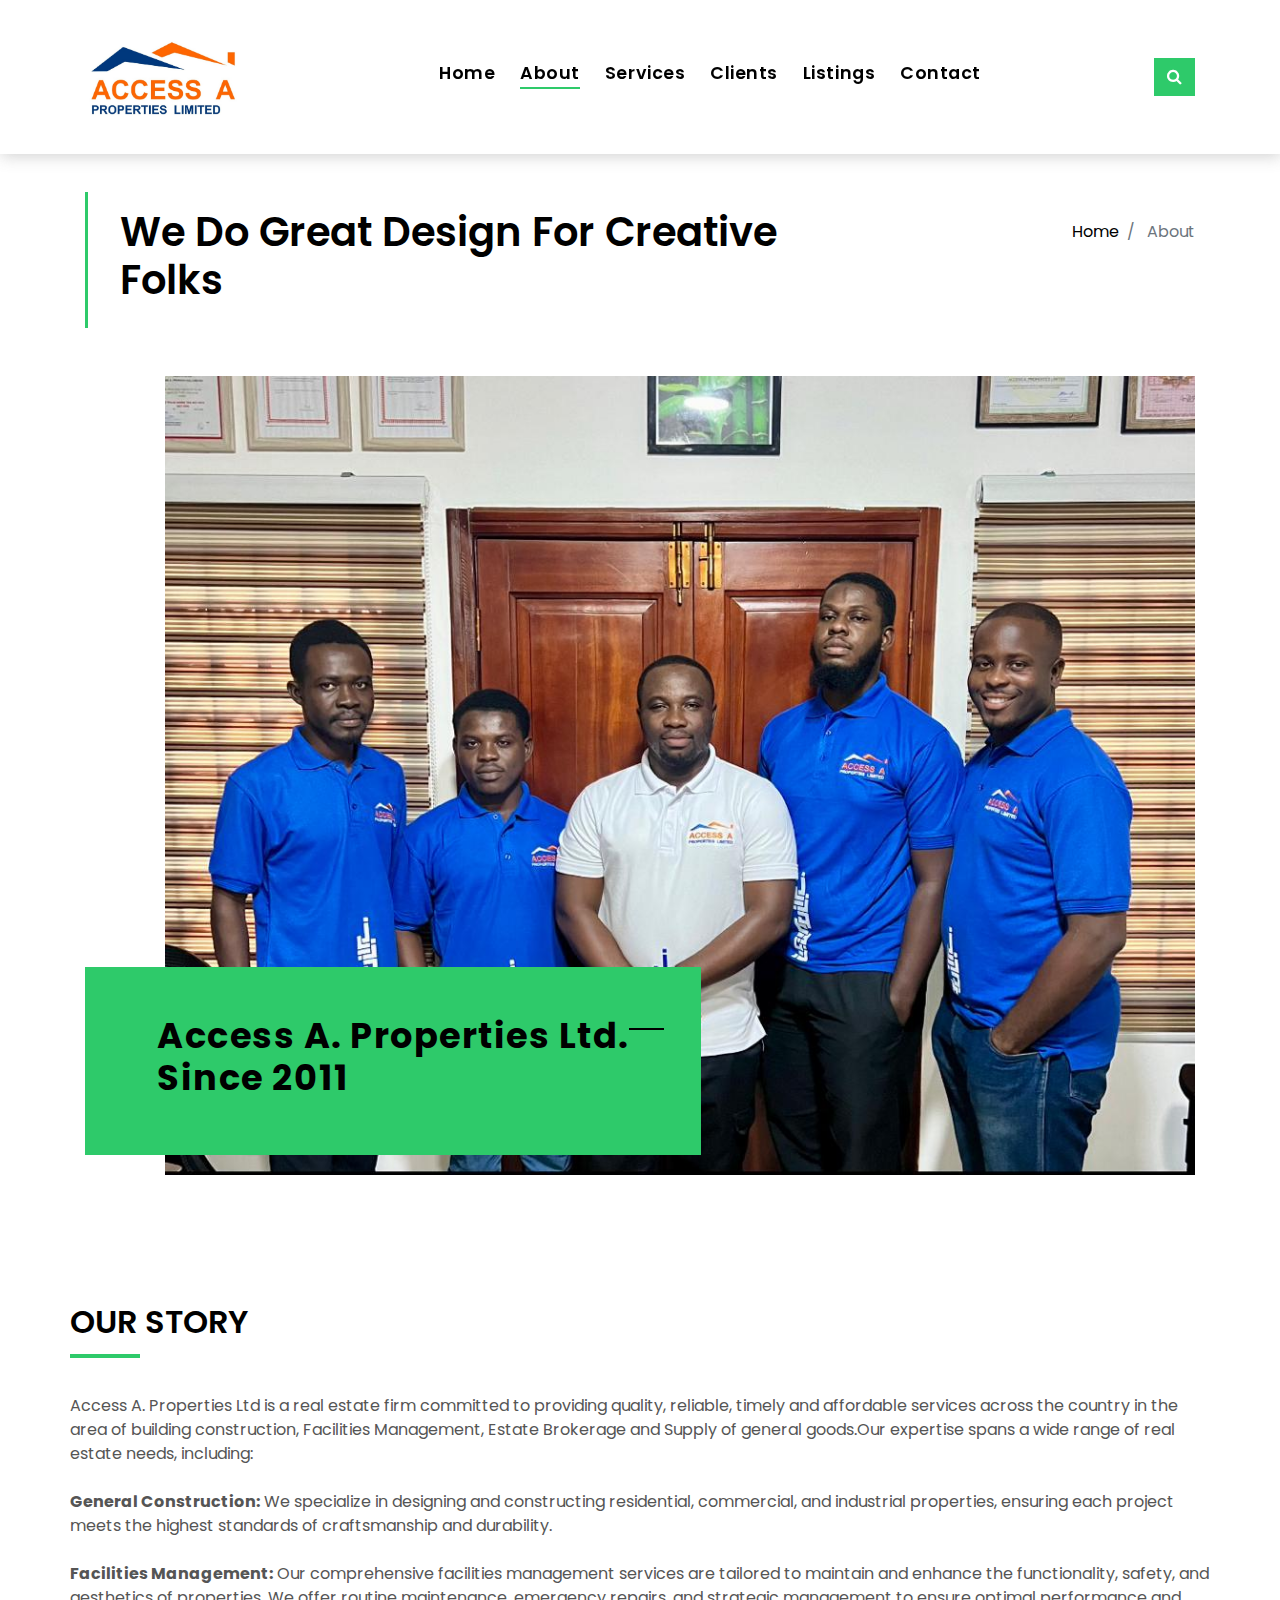
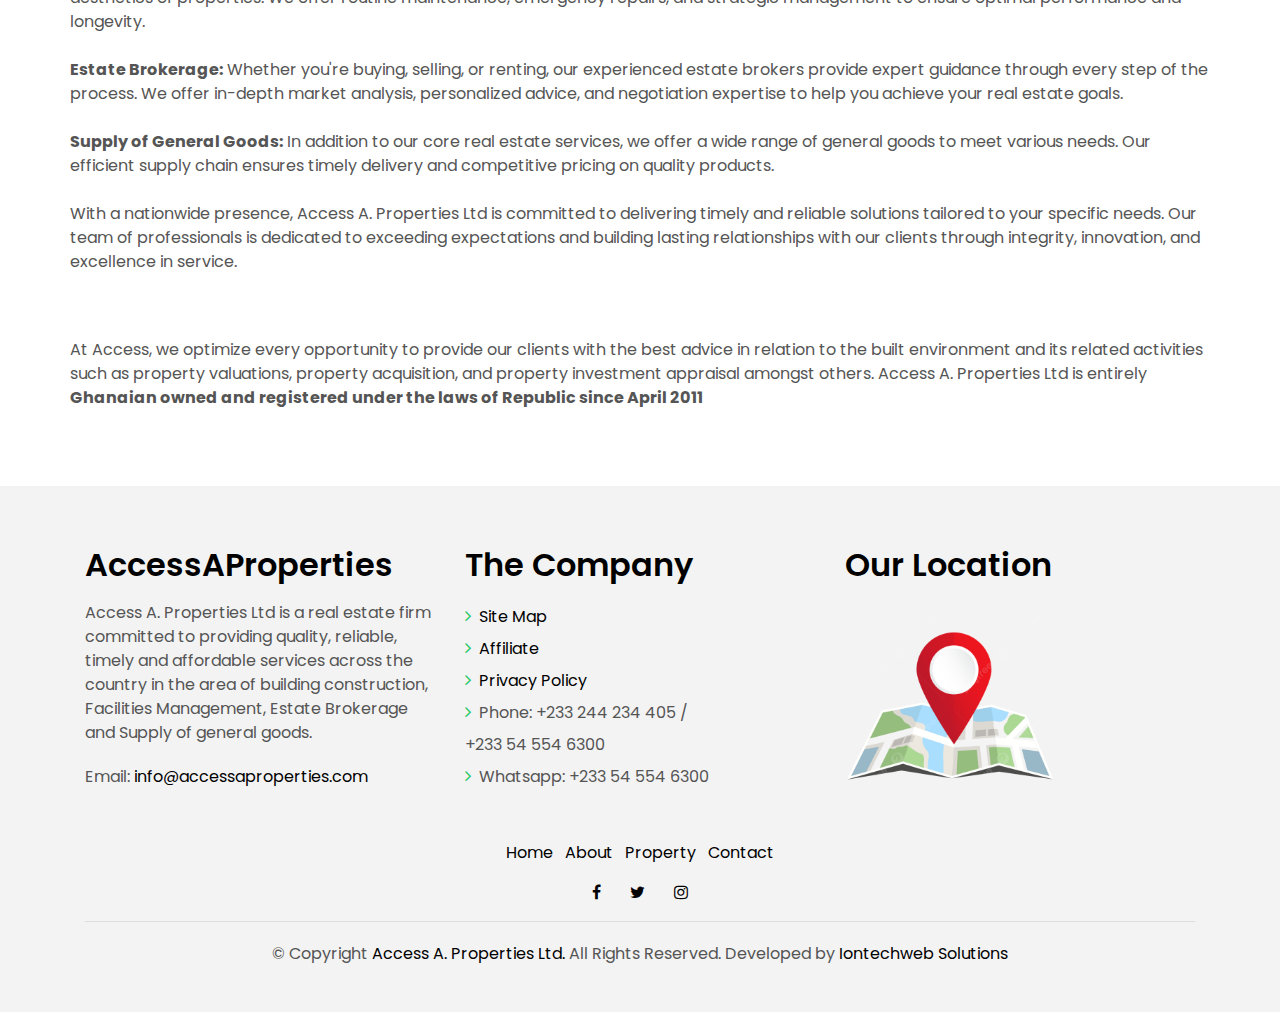
<file: about.html>
<!DOCTYPE html>
<html lang="en">
  <meta http-equiv="content-type" content="text/html;charset=UTF-8" />
<head>
    <meta charset="utf-8" />
    <title>AccessAProperties</title>
    <meta content="width=device-width, initial-scale=1.0" name="viewport" />
    <meta content="" name="keywords" />
    <meta content="" name="description" />
 
     <!-- Favicons -->
    <link href="img/android-chrome-512x512.png" rel="icon" />

    <!-- Google Fonts -->
    <link
      href="https://fonts.googleapis.com/css?family=Poppins:300,400,500,600,700"
      rel="stylesheet"
    />

    <!-- Bootstrap CSS File -->
    <link href="lib/bootstrap/css/bootstrap.min.css" rel="stylesheet" />

    <!-- Libraries CSS Files -->
    <link href="lib/font-awesome/css/font-awesome.min.css" rel="stylesheet" />
    <link href="lib/animate/animate.min.css" rel="stylesheet" />
    <link href="lib/ionicons/css/ionicons.min.css" rel="stylesheet" />
    <link href="lib/owlcarousel/assets/owl.carousel.min.css" rel="stylesheet" />

    <!-- Main Stylesheet File -->
    <link href="css/style.css" rel="stylesheet" />

    <!-- =======================================================
    Theme Name: AccessAProperties
    Theme URL: https://bootstrapmade.com/real-estate-agency-bootstrap-template/
    Author: BootstrapMade.com
    License: https://bootstrapmade.com/license/
  ======================================================= -->
  </head>

  <body>
    <div class="click-closed"></div>
    <!--/ Form Search Star /-->
    <div class="box-collapse">
      <div class="title-box-d">
        <h3 class="title-d">Search Property</h3>
      </div>
      <span class="close-box-collapse right-boxed ion-ios-close"></span>    </div>
    </div>
    <!--/ Form Search End /-->

    <!--/ Nav Star /-->
    <nav class="navbar navbar-default navbar-trans navbar-expand-lg fixed-top">
      <div class="container">
        <button
          class="navbar-toggler collapsed"
          type="button"
          data-toggle="collapse"
          data-target="#navbarDefault"
          aria-controls="navbarDefault"
          aria-expanded="false"
          aria-label="Toggle navigation"
        >
          <span></span>
          <span></span>
          <span></span>
        </button>
        <!-- <a class="navbar-brand text-brand" href="index.html"
          >AccessA<span class="color-b">Properties</span></a
        > -->
        <a class='navbar-brand img-brand' href='index.html'>
          <img
            src="img/logo.jpg"
            alt="access properties ltm"
            style="width: 160px"
          />
        </a>
        <button
          type="button"
          class="btn btn-link nav-search navbar-toggle-box-collapse d-md-none"
          data-toggle="collapse"
          data-target="#navbarTogglerDemo01"
          aria-expanded="false"
        >
          <span class="fa fa-search" aria-hidden="true"></span>
        </button>
        <div
          class="navbar-collapse collapse justify-content-center"
          id="navbarDefault"
        >
          <ul class="navbar-nav">
            <li class="nav-item">
              <a class='nav-link' href='index.html'>Home</a>
            </li>
            <li class="nav-item">
              <a class='nav-link active' href='about.html'>About</a>
            </li>
            <li class="nav-item">
              <a class='nav-link' href='services.html'>Services</a>
            </li>
            <li class="nav-item">
              <a class='nav-link' href='partners.html'>Clients</a>
            </li>
            <li class="nav-item">
              <a class='nav-link' href='listings.html'>Listings</a>
            </li>
            <li class="nav-item">
              <a class='nav-link' href='contact.html'>Contact</a>
            </li>
          </ul>
        </div>
        <button
          type="button"
          class="btn btn-b-n navbar-toggle-box-collapse d-none d-md-block"
          data-toggle="collapse"
          data-target="#navbarTogglerDemo01"
          aria-expanded="false"
        >
          <span class="fa fa-search" aria-hidden="true"></span>
        </button>
      </div>
    </nav>
    <!--/ Nav End /-->

    <!--/ Intro Single star /-->
    <section class="intro-single">
      <div class="container">
        <div class="row">
          <div class="col-md-12 col-lg-8">
            <div class="title-single-box">
              <h1 class="title-single">
                We Do Great Design For Creative Folks
              </h1>
            </div>
          </div>
          <div class="col-md-12 col-lg-4">
            <nav
              aria-label="breadcrumb"
              class="breadcrumb-box d-flex justify-content-lg-end"
            >
              <ol class="breadcrumb">
                <li class="breadcrumb-item">
                  <a href="#">Home</a>
                </li>
                <li class="breadcrumb-item active" aria-current="page">
                  About
                </li>
              </ol>
            </nav>
          </div>
        </div>
      </div>
    </section>
    <!--/ Intro Single End /-->

    <!--/ About Star /-->
    <section class="section-about">
      <div class="container">
        <div class="row">
          <div class="col-sm-12">
            <div class="about-img-box">
              <img src="img/slide-about-1.jpg" alt="" class="img-fluid" />
            </div>
            <div class="sinse-box">
              <h3 class="sinse-title">
                Access A. Properties Ltd.
                <span></span>
                <br />
                Since 2011
              </h3>
              
            </div>
          </div>
          <div class="col-md-12 section-t8">
            <div class="row">
              <!-- <div class="col-md-6 col-lg-5">
              <img src="img/about-2.jpg" alt="" class="img-fluid">
            </div> -->
              <!-- <div class="col-lg-2  d-none d-lg-block">
              <div class="title-vertical d-flex justify-content-start">
                <span>AccessAProperties Exclusive Property</span>
              </div>
            </div> -->
              <div class="col-md- col-lg- section-md-t3">
                <div class="title-box-d">
                  <h3 class="title-d">OUR STORY</h3>
                </div>
                <p class="color-text-a">
                  Access A. Properties Ltd is a real estate firm committed to
                  providing quality, reliable, timely and affordable services
                  across the country in the area of building construction,
                  Facilities Management, Estate Brokerage and Supply of general
                  goods.Our expertise spans a wide range of real estate needs, including:<br><br>
                  
                  <b>General Construction:</b> We specialize in designing and constructing residential, commercial, and industrial properties, 
                  ensuring each project meets the highest standards of craftsmanship and durability.<br><br>
                  
                  <b>Facilities Management:</b> Our comprehensive facilities management services are tailored to maintain and enhance the functionality, 
                  safety, and aesthetics of properties. We offer routine maintenance, emergency repairs, and strategic management 
                  to ensure optimal performance and longevity.<br><br>

                  <b>Estate Brokerage:</b> Whether you're buying, selling, or renting, our experienced estate brokers provide expert guidance through every
                  step of the process. We offer in-depth market analysis, personalized advice, and negotiation expertise to help you 
                  achieve your real estate goals.<br><br>

                  <b>Supply of General Goods:</b> In addition to our core real estate services, we offer a wide range of general goods to meet various needs. 
                  Our efficient supply chain ensures timely delivery and competitive pricing on quality products.<br><br>

                  With a nationwide presence, Access A. Properties Ltd is committed to delivering timely and reliable solutions tailored to your 
                  specific needs. Our team of professionals is dedicated to exceeding expectations and building lasting relationships with our clients through integrity, innovation, and excellence in service.
                </p><br><br>
                <p class="color-text-a">
                  At Access, we optimize every opportunity to provide our
                  clients with the best advice in relation to the built
                  environment and its related activities such as property
                  valuations, property acquisition, and property investment
                  appraisal amongst others. Access A. Properties Ltd is entirely
                  <b>Ghanaian owned and registered under the laws of Republic since
                  April 2011</b>
                </p>
              </div >
            </div>
          </div>
        </div>
      </div>
    </section>
    <!--/ About End /-->

    <!--/ Team Star /-->
    <!-- <section class="section-agents section-t8">
      <div class="container">
        <div class="row">
          <div class="col-md-12">
            <div class="title-wrap d-flex justify-content-between">
              <div class="title-box">
                <h2 class="title-a">Meet Our Team</h2>
              </div>
            </div>
          </div>
        </div>
        <div class="row">
          <div class="col-md-4">
            <div class="card-box-d">
              <div class="card-img-d">
                <img src="img/agent-7.jpg" alt="" class="img-d img-fluid" />
              </div>
              <div class="card-overlay card-overlay-hover">
                <div class="card-header-d">
                  <div class="card-title-d align-self-center">
                    <h3 class="title-d">
                      <a href="agent-single.html" class="link-two"
                        >Margaret Sotillo <br />
                        Escala</a
                      >
                    </h3>
                  </div>
                </div>
                <div class="card-body-d">
                  <p class="content-d color-text-a">
                    Sed porttitor lectus nibh, Cras ultricies ligula sed magna
                    dictum porta two.
                  </p>
                  <div class="info-agents color-a">
                    <p><strong>Phone: </strong> +54 356 945234</p>
                    <p><strong>Email: </strong> agents@example.com</p>
                  </div>
                </div>
                <div class="card-footer-d">
                  <div class="socials-footer d-flex justify-content-center">
                    <ul class="list-inline">
                      <li class="list-inline-item">
                        <a href="#" class="link-one">
                          <i class="fa fa-facebook" aria-hidden="true"></i>
                        </a>
                      </li>
                      <li class="list-inline-item">
                        <a href="#" class="link-one">
                          <i class="fa fa-twitter" aria-hidden="true"></i>
                        </a>
                      </li>
                      <li class="list-inline-item">
                        <a href="#" class="link-one">
                          <i class="fa fa-instagram" aria-hidden="true"></i>
                        </a>
                      </li>
                      <li class="list-inline-item">
                        <a href="#" class="link-one">
                          <i class="fa fa-pinterest-p" aria-hidden="true"></i>
                        </a>
                      </li>
                      <li class="list-inline-item">
                        <a href="#" class="link-one">
                          <i class="fa fa-dribbble" aria-hidden="true"></i>
                        </a>
                      </li>
                    </ul>
                  </div>
                </div>
              </div>
            </div>
          </div>
          <div class="col-md-4">
            <div class="card-box-d">
              <div class="card-img-d">
                <img src="img/agent-6.jpg" alt="" class="img-d img-fluid" />
              </div>
              <div class="card-overlay card-overlay-hover">
                <div class="card-header-d">
                  <div class="card-title-d align-self-center">
                    <h3 class="title-d">
                      <a href="agent-single.html" class="link-two"
                        >Stiven Spilver <br />
                        Darw</a
                      >
                    </h3>
                  </div>
                </div>
                <div class="card-body-d">
                  <p class="content-d color-text-a">
                    Sed porttitor lectus nibh, Cras ultricies ligula sed magna
                    dictum porta two.
                  </p>
                  <div class="info-agents color-a">
                    <p><strong>Phone: </strong> +54 356 945234</p>
                    <p><strong>Email: </strong> agents@example.com</p>
                  </div>
                </div>
                <div class="card-footer-d">
                  <div class="socials-footer d-flex justify-content-center">
                    <ul class="list-inline">
                      <li class="list-inline-item">
                        <a href="#" class="link-one">
                          <i class="fa fa-facebook" aria-hidden="true"></i>
                        </a>
                      </li>
                      <li class="list-inline-item">
                        <a href="#" class="link-one">
                          <i class="fa fa-twitter" aria-hidden="true"></i>
                        </a>
                      </li>
                      <li class="list-inline-item">
                        <a href="#" class="link-one">
                          <i class="fa fa-instagram" aria-hidden="true"></i>
                        </a>
                      </li>
                      <li class="list-inline-item">
                        <a href="#" class="link-one">
                          <i class="fa fa-pinterest-p" aria-hidden="true"></i>
                        </a>
                      </li>
                      <li class="list-inline-item">
                        <a href="#" class="link-one">
                          <i class="fa fa-dribbble" aria-hidden="true"></i>
                        </a>
                      </li>
                    </ul>
                  </div>
                </div>
              </div>
            </div>
          </div>
          <div class="col-md-4">
            <div class="card-box-d">
              <div class="card-img-d">
                <img src="img/agent-5.jpg" alt="" class="img-d img-fluid" />
              </div>
              <div class="card-overlay card-overlay-hover">
                <div class="card-header-d">
                  <div class="card-title-d align-self-center">
                    <h3 class="title-d">
                      <a href="agent-single.html" class="link-two"
                        >Emma Toledo <br />
                        Cascada</a
                      >
                    </h3>
                  </div>
                </div>
                <div class="card-body-d">
                  <p class="content-d color-text-a">
                    Sed porttitor lectus nibh, Cras ultricies ligula sed magna
                    dictum porta two.
                  </p>
                  <div class="info-agents color-a">
                    <p><strong>Phone: </strong> +54 356 945234</p>
                    <p><strong>Email: </strong> agents@example.com</p>
                  </div>
                </div>
                <div class="card-footer-d">
                  <div class="socials-footer d-flex justify-content-center">
                    <ul class="list-inline">
                      <li class="list-inline-item">
                        <a href="#" class="link-one">
                          <i class="fa fa-facebook" aria-hidden="true"></i>
                        </a>
                      </li>
                      <li class="list-inline-item">
                        <a href="#" class="link-one">
                          <i class="fa fa-twitter" aria-hidden="true"></i>
                        </a>
                      </li>
                      <li class="list-inline-item">
                        <a href="#" class="link-one">
                          <i class="fa fa-instagram" aria-hidden="true"></i>
                        </a>
                      </li>
                      <li class="list-inline-item">
                        <a href="#" class="link-one">
                          <i class="fa fa-pinterest-p" aria-hidden="true"></i>
                        </a>
                      </li>
                      <li class="list-inline-item">
                        <a href="#" class="link-one">
                          <i class="fa fa-dribbble" aria-hidden="true"></i>
                        </a>
                      </li>
                    </ul>
                  </div>
                </div>
              </div>
            </div>
          </div>
        </div>
      </div>
    </section> -->
    <!--/ Team End /-->

    <!--/ footer Star /-->
    <section class="section-footer">
      <div class="container">
        <div class="row">
          <div class="col-sm-12 col-md-4">
            <div class="widget-a">
              <div class="w-header-a">
                <h3 class="w-title-a text-brand">AccessAProperties</h3>
              </div>
              <div class="w-body-a">
                <p class="w-text-a color-text-a">
                  Access A. Properties Ltd is a real estate firm committed to
                  providing quality, reliable, timely and affordable services
                  across the country in the area of building construction,
                  Facilities Management, Estate Brokerage and Supply of general
                  goods.
                </p>
              </div>
               <div class="w-footer-a">
                <ul class="list-unstyled">
                  <li class="color-a">
                 <span class="color-text-a">Email:</span> info@accessaproperties.com
               </li>
                </ul>
              </div>
            </div>
          </div>
          <div class="col-sm-12 col-md-4 section-md-t3">
            <div class="widget-a">
              <div class="w-header-a">
                <h3 class="w-title-a text-brand">The Company</h3>
              </div>
              <div class="w-body-a">
                <div class="w-body-a">
                  <ul class="list-unstyled">
                    <li class="item-list-a">
                      <i class="fa fa-angle-right"></i> 
                      <a href="#">
                        Site Map
                      </a>
                    </li>
                  
                    <li class="item-list-a">
                      <i class="fa fa-angle-right"></i>
                      <a href="https://kasakonsultants.com/">Affiliate</a>
                    </li>
                    <li class="item-list-a">
                      <i class="fa fa-angle-right"></i>
                      <a href="#">Privacy Policy</a>
                    </li>
                    <li class="item-list-a">
                      <i class="fa fa-angle-right"></i>
                    <span class="color-text-a">Phone:</span> +233 244 234 405 /<br> +233 54 554 6300
                  </li>
                   <li class="item-list-a">
                     <i class="fa fa-angle-right"></i>
                    <span class="color-text-a">Whatsapp:</span> +233 54 554 6300
                  </li>
                  </ul>
                </div>
                
              </div>
            </div>
          </div>
          <div class="col-sm-12 col-md-4 section-md-t3">
            <div class="widget-a">
              <div class="w-header-a">
                <h3 class="w-title-a text-brand">Our Location</h3>
              </div>
              <div class="w-body-a">
               <a href="https://www.google.com/maps/place/Access+A+properties/@5.5651086,-0.209682,15z/data=!4m6!3m5!1s0xfdf9bf00d4821c3:0xe6f20517d96e17b1!8m2!3d5.5651086!4d-0.209682!16s%2Fg%2F11wc8v4yr4?entry=ttu&amp;g_ep=EgoyMDI0MDkwOC4wIKXMDSoASAFQAw%3D%3D">
                 <img src="img/010.png" style="border-radius: 30px;" width="210">
               </a>
              </div>
            </div>
          </div>
        </div>
      </div>
    </section>
    <footer>
      <div class="container">
        <div class="row">
          <div class="col-md-12">
            <nav class="nav-footer">
              <ul class="list-inline">
                <li class="list-inline-item">
                  <a href="home.html">Home</a>
                </li>
                <li class="list-inline-item">
                  <a href='about.html'>About</a>
                </li>
                <li class="list-inline-item">
                  <a href='property-single.html'>Property</a>
                </li>
                <li class="list-inline-item">
                  <a href='contact.html'>Contact</a>
                </li>
              </ul>
            </nav>
           <div class="socials-a">
              <ul class="list-inline">
                <li class="list-inline-item">
                  <a href="https://web.facebook.com/profile.php?id=61564635404515" target="_blank">
                    <i class="fa fa-facebook" aria-hidden="true"></i>
                  </a>
                </li>
                <li class="list-inline-item">
                  <a href="https://x.com/accessapro_ltd" target="_blank">
                    <i class="fa fa-twitter" aria-hidden="true"></i>
                  </a>
                </li>
                <li class="list-inline-item">
                  <a href="https://www.instagram.com/accessapropertiesltd/" target="_blank">
                    <i class="fa fa-instagram" aria-hidden="true"></i>
                  </a>
                </li>           
              </ul>
            </div>
            <div class="copyright-footer">
              <p class="copyright color-text-a">
                &copy; Copyright
                <span class="color-a">Access A. Properties Ltd.</span> All Rights
                Reserved. Developed by <a href="https://evansbafoe.github.io/d/">Iontechweb Solutions</a>
            </div>
          </div>
        </div>
      </div>
    </footer>
    <!--/ Footer End /-->

    <a href="#" class="back-to-top"><i class="fa fa-chevron-up"></i></a>
    <div id="preloader"></div>

    <!-- JavaScript Libraries -->
    <script src="lib/jquery/jquery.min.js"></script>
    <script src="lib/jquery/jquery-migrate.min.js"></script>
    <script src="lib/popper/popper.min.js"></script>
    <script src="lib/bootstrap/js/bootstrap.min.js"></script>
    <script src="lib/easing/easing.min.js"></script>
    <script src="lib/owlcarousel/owl.carousel.min.js"></script>
    <script src="lib/scrollreveal/scrollreveal.min.js"></script>
    <!-- Contact Form JavaScript File -->
    <script src="contactform/contactform.js"></script>

    <!-- Template Main Javascript File -->
    <script src="js/main.js"></script>
  </body>

<!-- Mirrored from accessaproperties.com/about by HTTrack Website Copier/3.x [XR&CO'2014], Thu, 05 Dec 2024 01:59:00 GMT -->
</html>
</file>
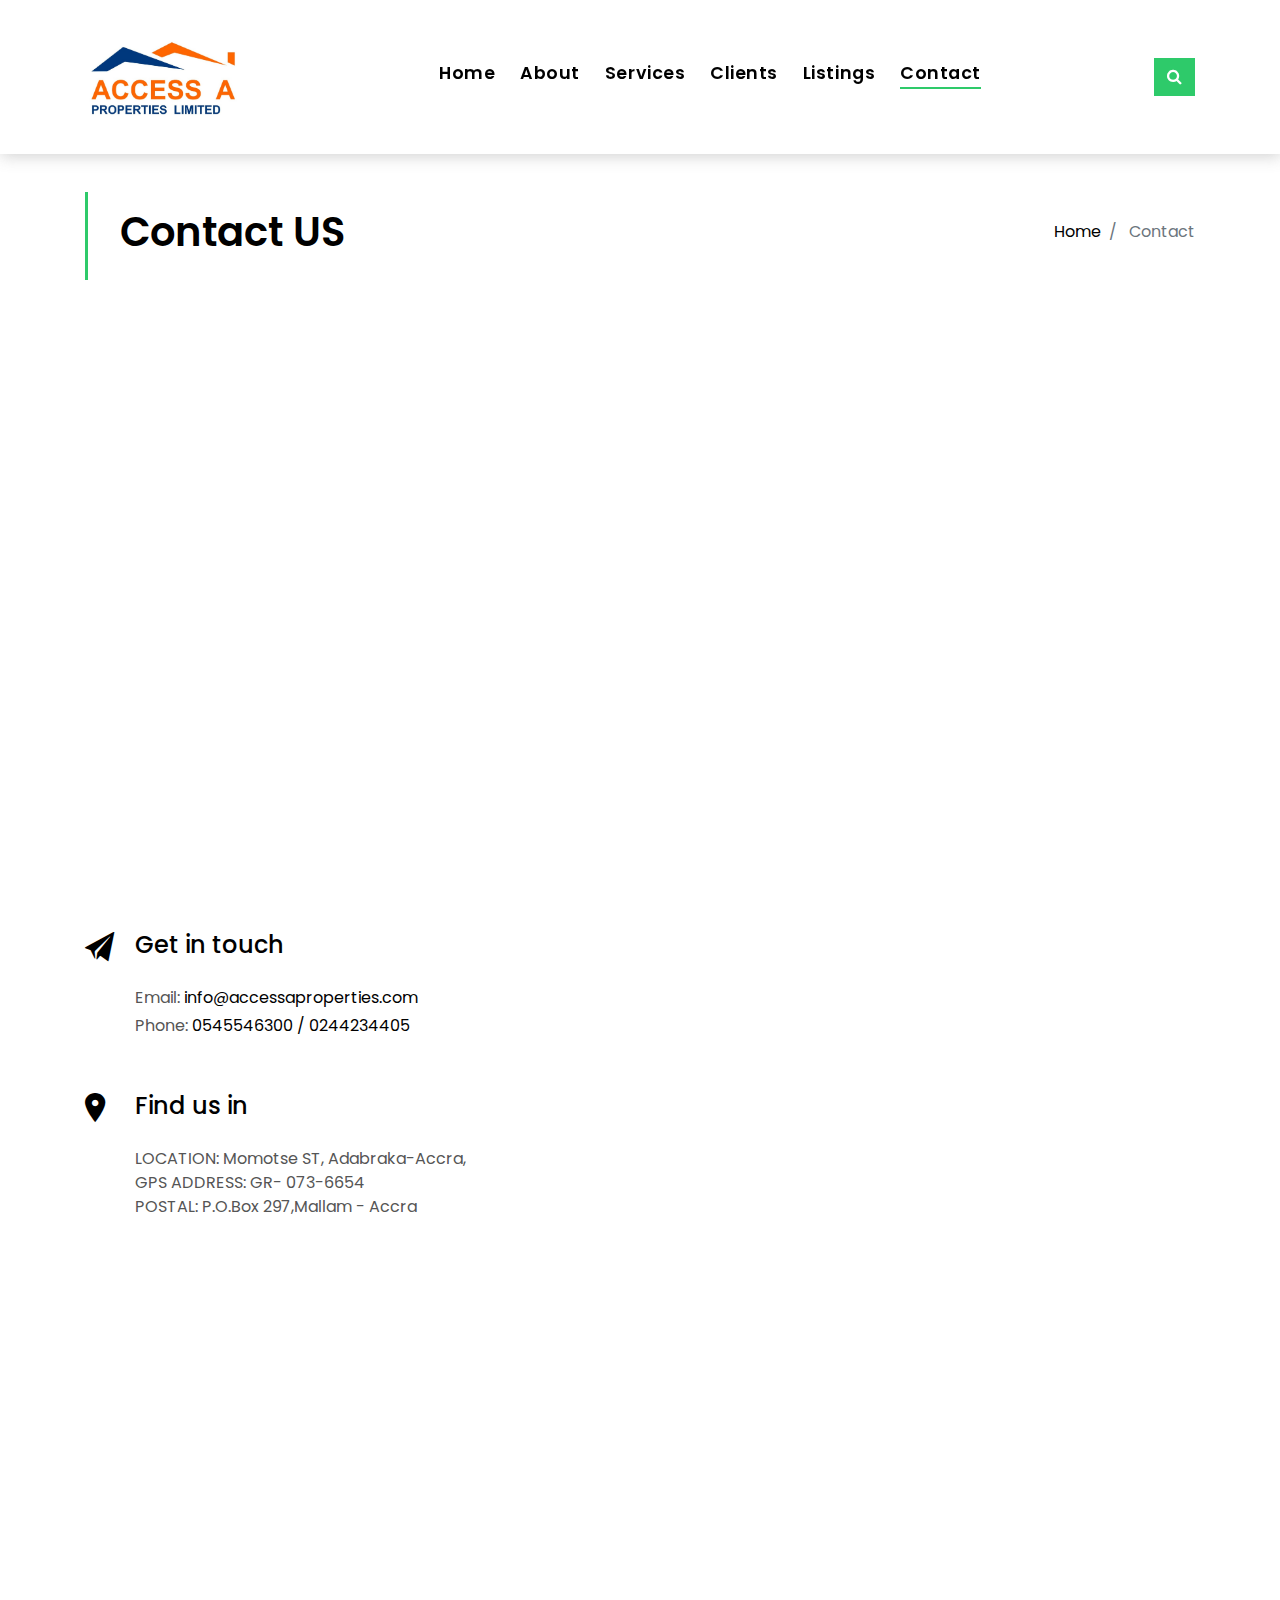
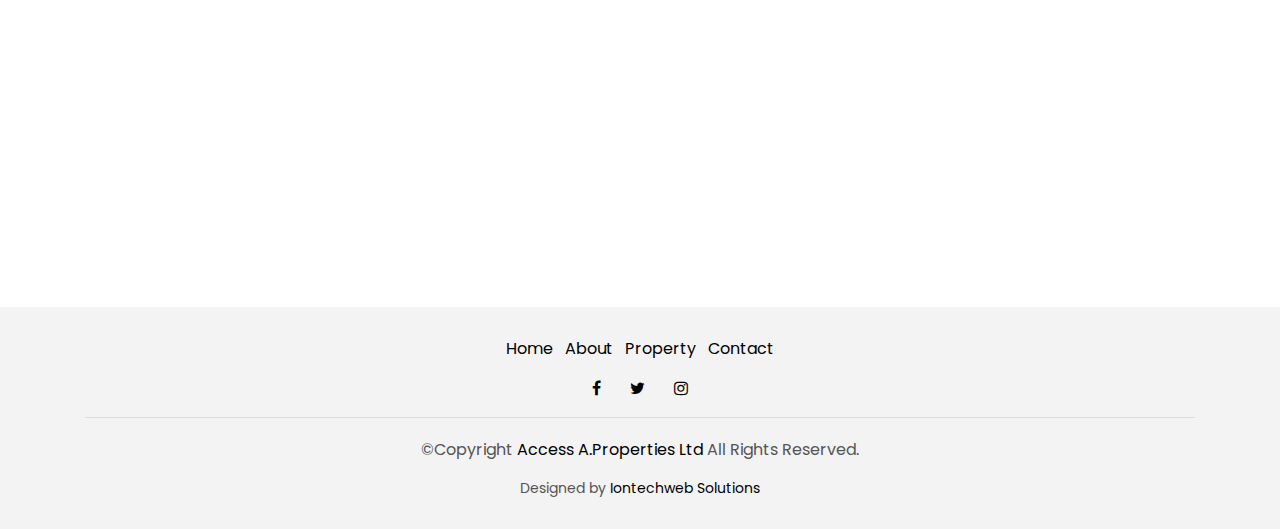
<file: contact.html>
<!DOCTYPE html>
<html lang="en">
  
<meta http-equiv="content-type" content="text/html;charset=UTF-8" />
<head>
    <meta charset="utf-8" />
    <title>AccessAProperties</title>
    <meta content="width=device-width, initial-scale=1.0" name="viewport" />
    <meta content="" name="keywords" />
    <meta content="" name="description" />

    <!-- Favicons -->
    <link href="img/android-chrome-512x512.png" rel="icon" />

    <!-- Google Fonts -->
    <link
      href="https://fonts.googleapis.com/css?family=Poppins:300,400,500,600,700"
      rel="stylesheet"
    />

    <!-- Bootstrap CSS File -->
    <link href="lib/bootstrap/css/bootstrap.min.css" rel="stylesheet" />

    <!-- Libraries CSS Files -->
    <link href="lib/font-awesome/css/font-awesome.min.css" rel="stylesheet" />
    <link href="lib/animate/animate.min.css" rel="stylesheet" />
    <link href="lib/ionicons/css/ionicons.min.css" rel="stylesheet" />
    <link href="lib/owlcarousel/assets/owl.carousel.min.css" rel="stylesheet" />

    <!-- Main Stylesheet File -->
    <link href="css/style.css" rel="stylesheet" />

    <!-- =======================================================
    Theme Name: AccessAProperties
    Theme URL: https://bootstrapmade.com/real-estate-agency-bootstrap-template/
    Author: BootstrapMade.com
    License: https://bootstrapmade.com/license/
  ======================================================= -->
  </head>

  <body>
    <div class="click-closed"></div>
    <!--/ Form Search Star /-->
    <div class="box-collapse">
      <div class="title-box-d">
        <h3 class="title-d">Search Property</h3>
      </div>
      <span class="close-box-collapse right-boxed ion-ios-close"></span>
      <div class="box-collapse-wrap form">
        <form class="form-a">
          <div class="row">
            <div class="col-md-12 mb-2">
              <div class="form-group">
                <label for="Type">Keyword</label>
                <input
                  type="text"
                  class="form-control form-control-lg form-control-a"
                  placeholder="Keyword"
                />
              </div>
            </div>
            <div class="col-md-6 mb-2">
              <div class="form-group">
                <label for="Type">Type</label>
                <select
                  class="form-control form-control-lg form-control-a"
                  id="Type"
                >
                  <option>All Type</option>
                  <option>For Rent</option>
                  <option>For Sale</option>
                  <option>Open House</option>
                </select>
              </div>
            </div>
            <div class="col-md-6 mb-2">
              <div class="form-group">
                <label for="city">City</label>
                <select
                  class="form-control form-control-lg form-control-a"
                  id="city"
                >
                  <option>All City</option>
                  <option>Alabama</option>
                  <option>Arizona</option>
                  <option>California</option>
                  <option>Colorado</option>
                </select>
              </div>
            </div>
            <div class="col-md-6 mb-2">
              <div class="form-group">
                <label for="bedrooms">Bedrooms</label>
                <select
                  class="form-control form-control-lg form-control-a"
                  id="bedrooms"
                >
                  <option>Any</option>
                  <option>01</option>
                  <option>02</option>
                  <option>03</option>
                </select>
              </div>
            </div>
            <div class="col-md-6 mb-2">
              <div class="form-group">
                <label for="garages">Garages</label>
                <select
                  class="form-control form-control-lg form-control-a"
                  id="garages"
                >
                  <option>Any</option>
                  <option>01</option>
                  <option>02</option>
                  <option>03</option>
                  <option>04</option>
                </select>
              </div>
            </div>
            <div class="col-md-6 mb-2">
              <div class="form-group">
                <label for="bathrooms">Bathrooms</label>
                <select
                  class="form-control form-control-lg form-control-a"
                  id="bathrooms"
                >
                  <option>Any</option>
                  <option>01</option>
                  <option>02</option>
                  <option>03</option>
                </select>
              </div>
            </div>
            <div class="col-md-6 mb-2">
              <div class="form-group">
                <label for="price">Min Price</label>
                <select
                  class="form-control form-control-lg form-control-a"
                  id="price"
                >
                  <option>Unlimite</option>
                  <option>$50,000</option>
                  <option>$100,000</option>
                  <option>$150,000</option>
                  <option>$200,000</option>
                </select>
              </div>
            </div>
            <div class="col-md-12">
              <button type="submit" class="btn btn-b">Search Property</button>
            </div>
          </div>
        </form>
      </div>
    </div>
    <!--/ Form Search End /-->

    <!--/ Nav Star /-->
    <nav class="navbar navbar-default navbar-trans navbar-expand-lg fixed-top">
      <div class="container">
        <button
          class="navbar-toggler collapsed"
          type="button"
          data-toggle="collapse"
          data-target="#navbarDefault"
          aria-controls="navbarDefault"
          aria-expanded="false"
          aria-label="Toggle navigation"
        >
          <span></span>
          <span></span>
          <span></span>
        </button>
        <!-- <a class="navbar-brand text-brand" href="index.html">AccessA<span class="color-b">Properties</span></a> -->
        <a class='navbar-brand img-brand' href='index.html'>
          <img
            src="img/logo.jpg"
            alt="access properties ltm"
            style="width: 160px"
          />
        </a>
        <button
          type="button"
          class="btn btn-link nav-search navbar-toggle-box-collapse d-md-none"
          data-toggle="collapse"
          data-target="#navbarTogglerDemo01"
          aria-expanded="false"
        >
          <span class="fa fa-search" aria-hidden="true"></span>
        </button>
        <div
          class="navbar-collapse collapse justify-content-center"
          id="navbarDefault"
        >
          <ul class="navbar-nav">
            <li class="nav-item">
              <a class='nav-link' href='index.html'>Home</a>
            </li>
            <li class="nav-item">
              <a class='nav-link' href='about.html'>About</a>
            </li>
            <li class="nav-item">
              <a class='nav-link' href='services.html'>Services</a>
            </li>
            <li class="nav-item">
              <a class='nav-link' href='partners.html'>Clients</a>
            </li>
            <li class="nav-item">
              <a class='nav-link' href='listings.html'>Listings</a>
            </li>
            <li class="nav-item">
              <a class='nav-link active' href='contact.html'>Contact</a>
            </li>
          </ul>
        </div>
        <button
          type="button"
          class="btn btn-b-n navbar-toggle-box-collapse d-none d-md-block"
          data-toggle="collapse"
          data-target="#navbarTogglerDemo01"
          aria-expanded="false"
        >
          <span class="fa fa-search" aria-hidden="true"></span>
        </button>
      </div>
    </nav>
    <!--/ Nav End /-->

    <!--/ Intro Single star /-->
    <section class="intro-single">
      <div class="container">
        <div class="row">
          <div class="col-md-12 col-lg-8">
            <div class="title-single-box">
              <h1 class="title-single">Contact US</h1>
              <!-- <span class="color-text-a">Aut voluptas consequatur unde sed omnis ex placeat quis eos. Aut natus officia corrupti qui autem fugit consectetur quo. Et ipsum eveniet laboriosam voluptas beatae possimus qui ducimus. Et voluptatem deleniti. Voluptatum voluptatibus amet. Et esse sed omnis inventore hic culpa.</span> -->
            </div>
          </div>
          <div class="col-md-12 col-lg-4">
            <nav
              aria-label="breadcrumb"
              class="breadcrumb-box d-flex justify-content-lg-end"
            >
              <ol class="breadcrumb">
                <li class="breadcrumb-item">
                  <a href='index.html'>Home</a>
                </li>
                <li class="breadcrumb-item active" aria-current="page">
                  Contact
                </li>
              </ol>
            </nav>
          </div>
        </div>
      </div>
    </section>
    <!--/ Intro Single End /-->

    <!--/ Contact Star /-->
    <section class="contact">
      <div class="container">
        <div class="row">
          <div class="col-sm-12">
            <div class="contact-map box">
              <div id="map" class="contact-map">

                <iframe src="https://www.google.com/maps/embed?pb=!1m14!1m8!1m3!1d15884.05148873522!2d-0.209682!3d5.5651086!3m2!1i1024!2i768!4f13.1!3m3!1m2!1s0xfdf9bf00d4821c3%3A0xe6f20517d96e17b1!2sAccess%20A%20properties!5e0!3m2!1sen!2sgh!4v1726078069358!5m2!1sen!2sgh" width="100%" height="450" style="border:0;" allowfullscreen="" loading="lazy" referrerpolicy="no-referrer-when-downgrade"></iframe>
              
              </div>
            </div>
          </div>
          <div class="col-sm-12 section-t8">
            <div class="row">
              <div class="col-md-5 section-md-t3">
                <div class="icon-box section-b2">
                  <div class="icon-box-icon">
                    <span class="ion-ios-paper-plane"></span>
                  </div>
                  <div class="icon-box-content table-cell">
                    <div class="icon-box-title">
                      <h4 class="icon-title">Get in touch</h4>
                    </div>
                    <div class="icon-box-content">
                      <p class="mb-1">
                        Email:
                        <span class="color-a"
                          >info@accessaproperties.com</span >
                      </p>
                      <p class="mb-1">
                        Phone:
                        <span class="color-a"
                          >0545546300 / 0244234405</span
                        >
                      </p>
                    </div>
                  </div>
                </div>
                <div class="icon-box section-b2">
                  <div class="icon-box-icon">
                    <span class="ion-ios-pin"></span>
                  </div>
                  <div class="icon-box-content table-cell">
                    <div class="icon-box-title">
                      <h4 class="icon-title">Find us in</h4>
                    </div>
                    <div class="icon-box-content">
                      <p class="mb-1">
                        LOCATION: Momotse ST, Adabraka-Accra,
                        <br />
                        GPS ADDRESS: GR- 073-6654

                        <br />
                        POSTAL: P.O.Box 297,Mallam - Accra
                      </p>
                    </div>
                  </div>
                </div>
            
                  </div>
                </div>
              </div>
            </div>
          </div>
        </div>
      </div>
    </section>

    <section class="news-single nav-arrow-b">
    <div class="container">
        <section class="section-services section-t8">
      <div class="container">
        
        <div class="row">
  
       <iframe src="https://docs.google.com/forms/d/e/1FAIpQLSexlxIYM7dALKptclRJQ-qVvjbFFNBKW8xYodqDj-O79LlxCQ/viewform?embedded=true" width="100%" height="500" frameborder="0" marginheight="0" marginwidth="0">Loading…</iframe>
              
              </div>
            </form>
          </div>
        </div>
      </div>
    </div>
  </section>
  <!--/ News Single End /-->   
           
<br>
  <footer>
      <div class="container">
        <div class="row">
          <div class="col-md-12">
            <nav class="nav-footer">
              <ul class="list-inline">
                <li class="list-inline-item">
                  <a href="home.html">Home</a>
                </li>
                <li class="list-inline-item">
                  <a href='about.html'>About</a>
                </li>
                <li class="list-inline-item">
                  <a href='property-single.html'>Property</a>
                </li>
                <li class="list-inline-item">
                  <a href='contact.html'>Contact</a>
                </li>
              </ul>
            </nav>
             <div class="socials-a">
              <ul class="list-inline">
                <li class="list-inline-item">
                  <a href="https://web.facebook.com/profile.php?id=61564635404515" target="_blank">
                    <i class="fa fa-facebook" aria-hidden="true"></i>
                  </a>
                </li>
                <li class="list-inline-item">
                  <a href="https://x.com/accessapro_ltd" target="_blank">
                    <i class="fa fa-twitter" aria-hidden="true"></i>
                  </a>
                </li>
                <li class="list-inline-item">
                  <a href="https://www.instagram.com/accessapropertiesltd/" target="_blank">
                    <i class="fa fa-instagram" aria-hidden="true"></i>
                  </a>
                </li>           
              </ul>
            </div>
            <div class="copyright-footer">
              <p class="copyright color-text-a">
                &copy;Copyright 
                <span class="color-a">Access A.Properties Ltd</span> All Rights
                Reserved.
              </p>
            </div>
            <div class="credits">
            Designed by <a href="https://evansbafoe.github.io/d/">Iontechweb Solutions</a>
          </div>
          </div>
        </div>
      </div>
    </footer>

          
    <a href="#" class="back-to-top"><i class="fa fa-chevron-up"></i></a>
    <div id="preloader"></div>

    <!-- JavaScript Libraries -->
    <script src="lib/jquery/jquery.min.js"></script>
    <script src="lib/jquery/jquery-migrate.min.js"></script>
    <script src="lib/popper/popper.min.js"></script>
    <script src="lib/bootstrap/js/bootstrap.min.js"></script>
    <script src="lib/easing/easing.min.js"></script>
    <script src="lib/owlcarousel/owl.carousel.min.js"></script>
    <script src="lib/scrollreveal/scrollreveal.min.js"></script>
    <!-- Contact Form JavaScript File -->
    <script src="contactform/contactform.js"></script>

    <!-- Template Main Javascript File -->
    <script src="js/main.js"></script>
  </body>


</html>
</file>
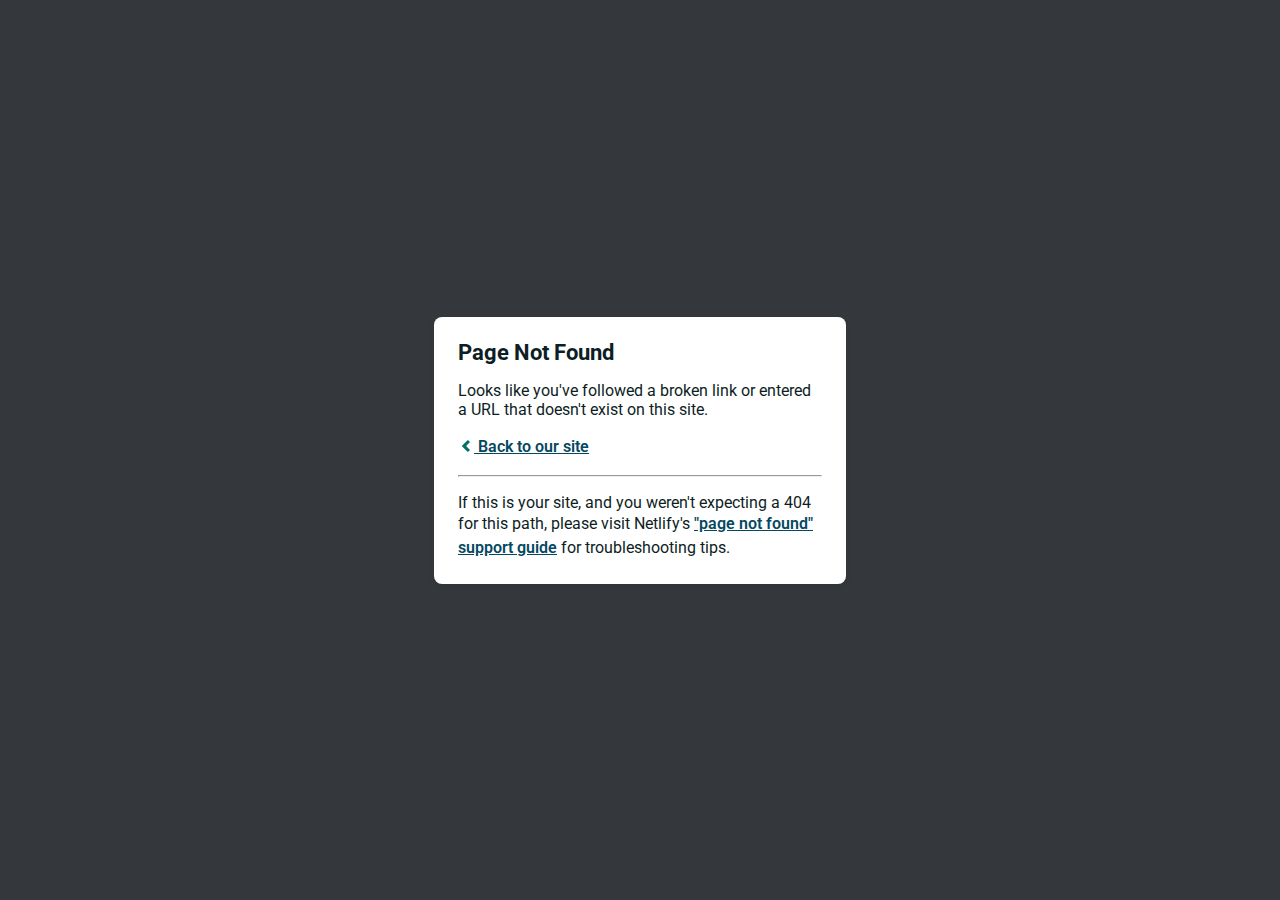
<file: home.html>
<!DOCTYPE html>
<html>
  <head>
    <meta charset="utf-8">
    <meta name="viewport" content="width=device-width, initial-scale=1.0, maximum-scale=1.0, user-scalable=no">

    <title>Page Not Found</title>
    <link href='https://fonts.googleapis.com/css?family=Roboto:400,700&subset=latin,latin-ext' rel='stylesheet' type='text/css'>
    <style>
    body {
      font-family: -apple-system, BlinkMacSystemFont, "Segoe UI", Roboto, Helvetica, Arial, sans-serif, "Apple Color Emoji", "Segoe UI Emoji", "Segoe UI Symbol";
      background: rgb(52, 56, 60);
      color: white;
      overflow: hidden;
      margin: 0;
      padding: 0;
    }

    h1 {
      margin: 0;
      font-size: 22px;
      line-height: 24px;
    }

    .main {
      position: relative;
      display: flex;
      flex-direction: column;
      align-items: center;
      justify-content: center;
      height: 100vh;
      width: 100vw;
    }

    .card {
      position: relative;
      display: flex;
      flex-direction: column;
      width: 75%;
      max-width: 364px;
      padding: 24px;
      background: white;
      color: rgb(14, 30, 37);
      border-radius: 8px;
      box-shadow: 0 2px 4px 0 rgba(14, 30, 37, .16);
    }

    a {
      margin: 0;
      font-weight: 600;
      line-height: 24px;
      color: #054861;
    }

    a svg {
      position: relative;
      top: 2px;
    }

    a:hover,
    a:focus {
      text-decoration: none;
    }

    a:hover svg path{
      fill: #007067;
    }

    p:last-of-type {
      margin-bottom: 0;
    }

    </style>
  </head>
  <body>
    <div class="main">
      <div class="card">
        <div class="header">
          <h1>Page Not Found</h1>
        </div>
        <div class="body">
          <p>Looks like you've followed a broken link or entered a URL that doesn't exist on this site.</p>
          <p>
            <a id="back-link" href="/">
              <svg xmlns="http://www.w3.org/2000/svg" width="16" height="16" viewBox="0 0 16 16">
                <path fill="#007067" d="M11.9998836,4.09370803 L8.55809517,7.43294953 C8.23531459,7.74611298 8.23531459,8.25388736 8.55809517,8.56693769 L12,11.9062921 L9.84187871,14 L4.24208544,8.56693751 C3.91930485,8.25388719 3.91930485,7.74611281 4.24208544,7.43294936 L9.84199531,2 L11.9998836,4.09370803 Z"/>
              </svg>
              Back to our site
             </a>
          </p>
          <hr><p>If this is your site, and you weren't expecting a 404 for this path, please visit Netlify's <a href="https://answers.netlify.com/t/support-guide-i-ve-deployed-my-site-but-i-still-see-page-not-found/125?utm_source=404page&utm_campaign=community_tracking">"page not found" support guide</a> for troubleshooting tips.
          </p>
        </div>
      </div>
    </div>
    <script>
      (function() {
        if (document.referrer && document.location.host && document.referrer.match(new RegExp("^https?://" + document.location.host))) {
          document.getElementById("back-link").setAttribute("href", document.referrer);
        }
      })();
    </script>
  </body>
</html>
</file>
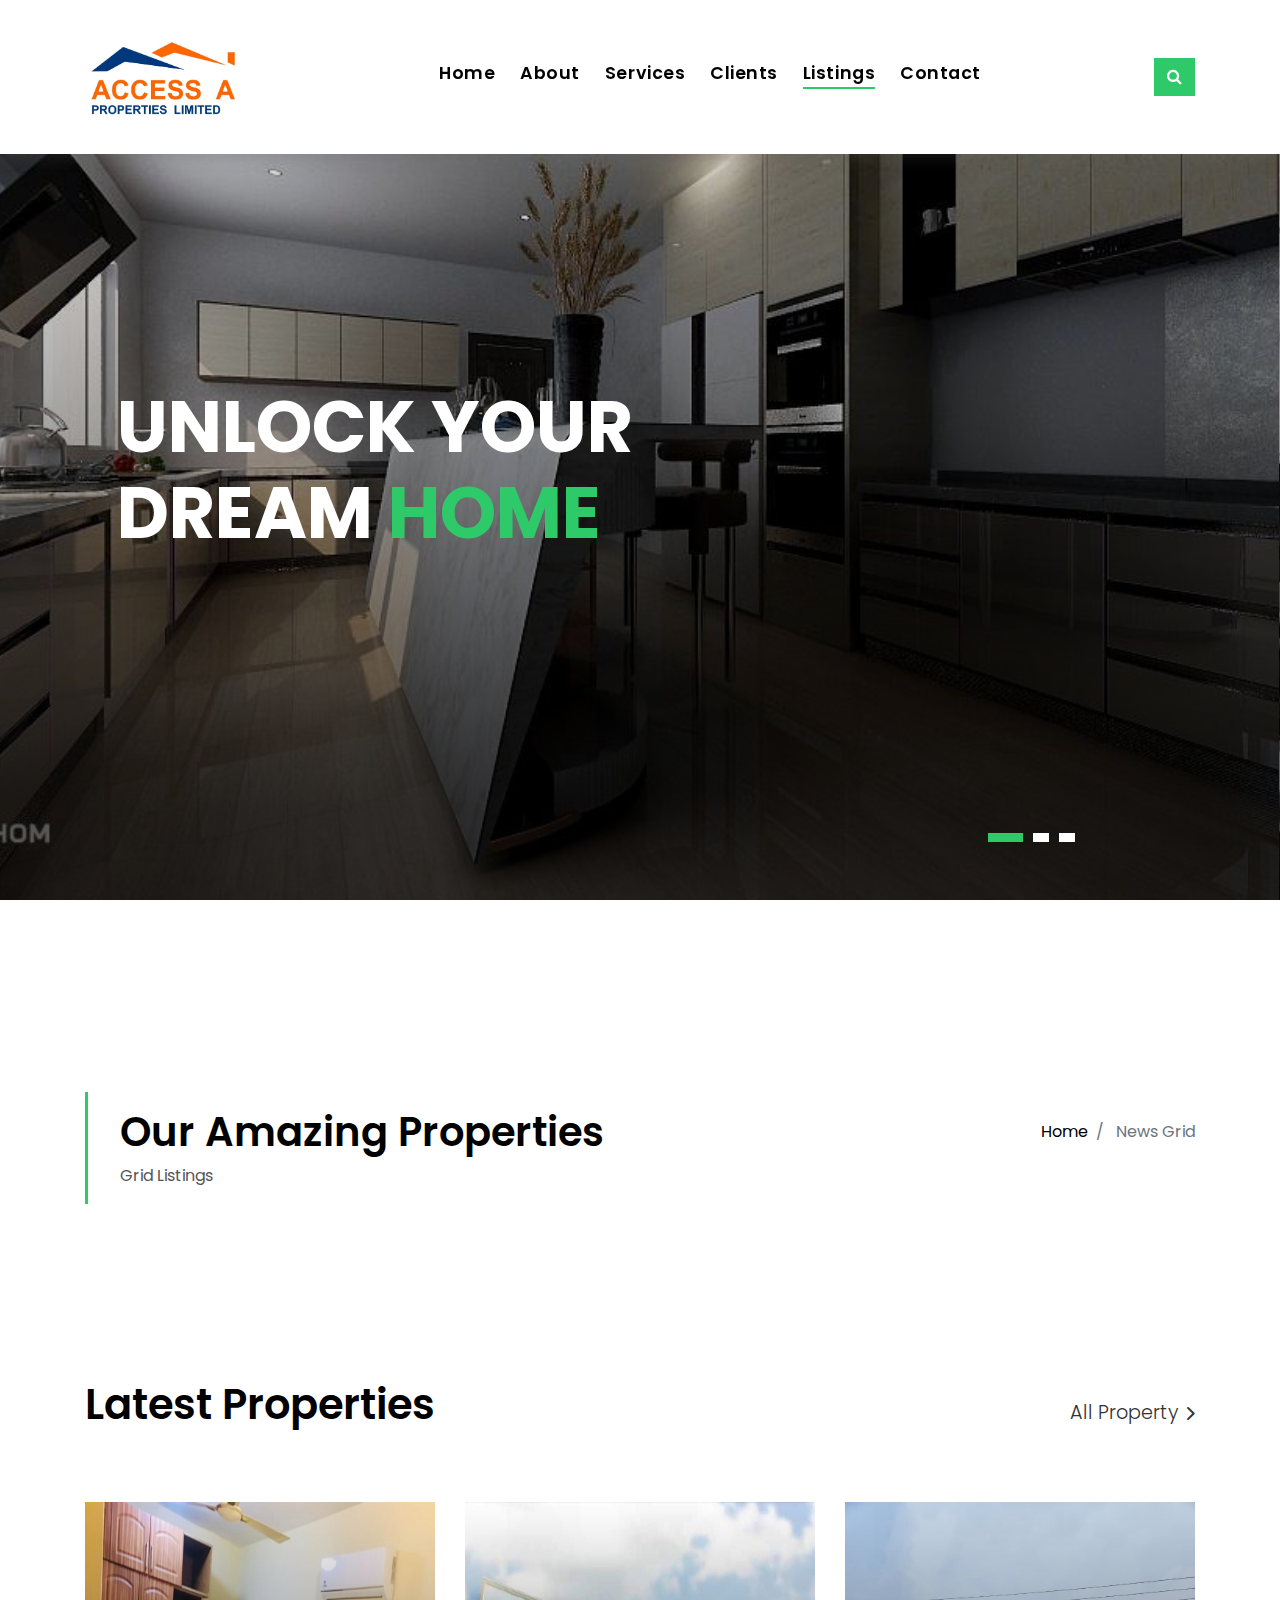
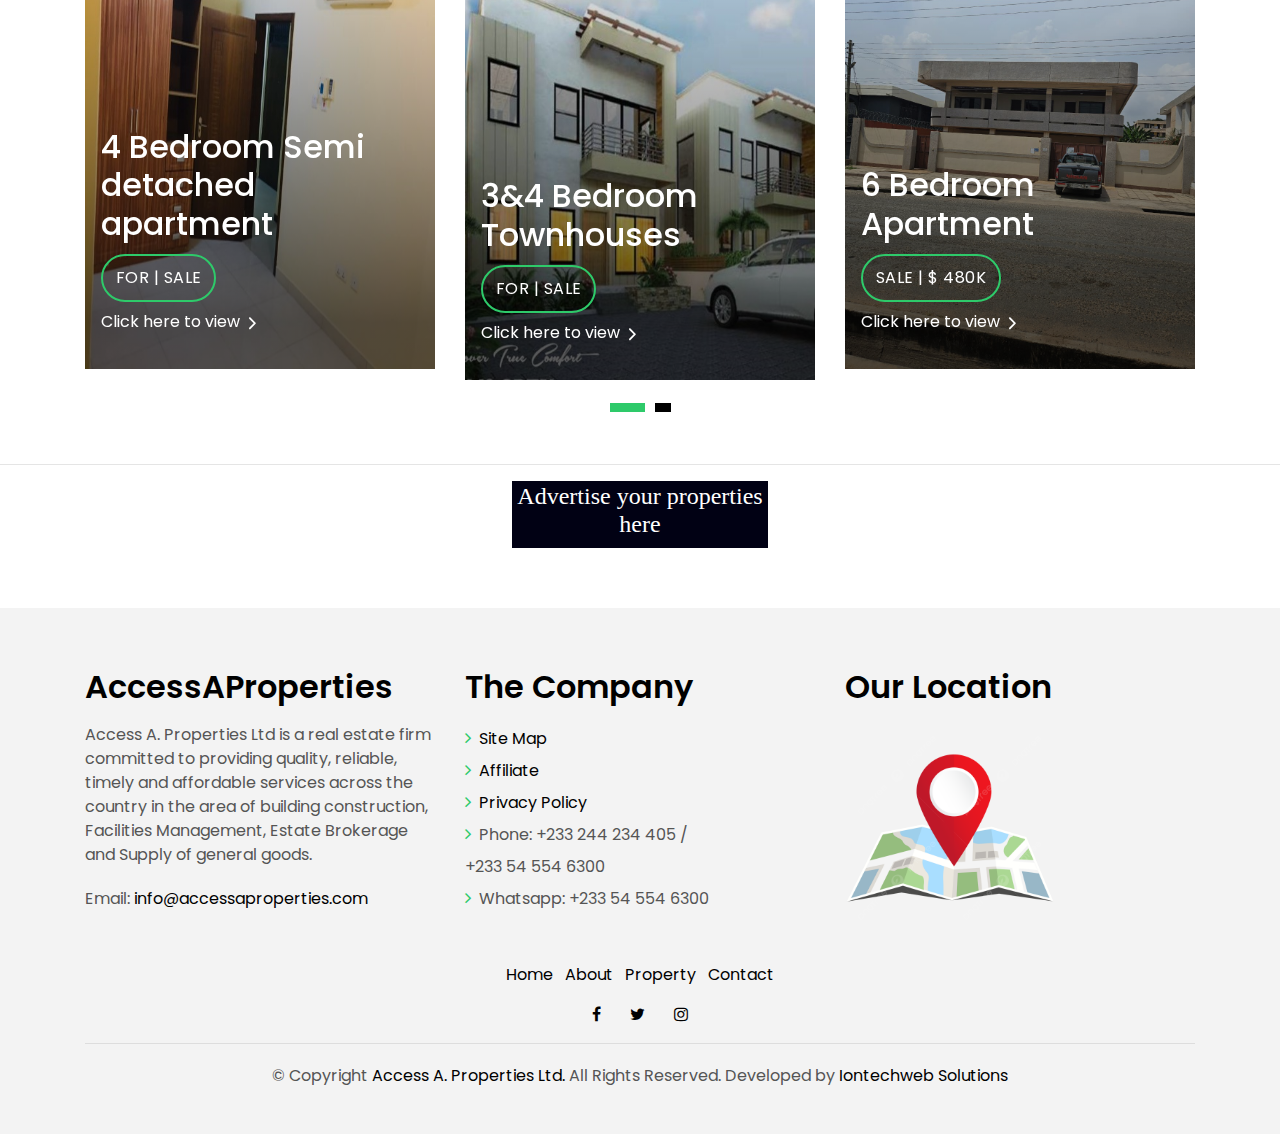
<file: listings.html>
<!DOCTYPE html>
<html lang="en">

<!-- Mirrored from accessaproperties.com/listings by HTTrack Website Copier/3.x [XR&CO'2014], Thu, 05 Dec 2024 01:59:14 GMT -->
<!-- Added by HTTrack --><meta http-equiv="content-type" content="text/html;charset=UTF-8" /><!-- /Added by HTTrack -->
<head>
  <meta charset="utf-8">
  <title>AccessAProperties</title>
  <meta content="width=device-width, initial-scale=1.0" name="viewport">
  <meta content="" name="keywords">
  <meta content="" name="description">

  <!-- Favicons -->
  <link href="img/android-chrome-512x512.png" rel="icon">

  <!-- Google Fonts -->
  <link href="https://fonts.googleapis.com/css?family=Poppins:300,400,500,600,700" rel="stylesheet">

  <!-- Bootstrap CSS File -->
  <link href="lib/bootstrap/css/bootstrap.min.css" rel="stylesheet">

  <!-- Libraries CSS Files -->
  <link href="lib/font-awesome/css/font-awesome.min.css" rel="stylesheet">
  <link href="lib/animate/animate.min.css" rel="stylesheet">
  <link href="lib/ionicons/css/ionicons.min.css" rel="stylesheet">
  <link href="lib/owlcarousel/assets/owl.carousel.min.css" rel="stylesheet">

  <!-- Main Stylesheet File -->
  <link href="css/style.css" rel="stylesheet">

  <!-- =======================================================
    Theme Name: AccessAProperties
    Theme URL: https://bootstrapmade.com/real-estate-agency-bootstrap-template/
    Author: BootstrapMade.com
    License: https://bootstrapmade.com/license/
  ======================================================= -->
</head>

<body>

  <div class="click-closed"></div>
  <!--/ Form Search Star /-->
  <div class="box-collapse">
    <div class="title-box-d">
      <h3 class="title-d">Search Property</h3>
    </div>
    <span class="close-box-collapse right-boxed ion-ios-close"></span>
    <div class="box-collapse-wrap form">
      <form class="form-a">
        <div class="row">
          <div class="col-md-12 mb-2">
            <div class="form-group">
              <label for="Type">Keyword</label>
              <input type="text" class="form-control form-control-lg form-control-a" placeholder="Keyword">
            </div>
          </div>
          <div class="col-md-6 mb-2">
            <div class="form-group">
              <label for="Type">Type</label>
              <select class="form-control form-control-lg form-control-a" id="Type">
                <option>All Type</option>
                <option>For Rent</option>
                <option>For Sale</option>
                <option>Open House</option>
              </select>
            </div>
          </div>
          <div class="col-md-6 mb-2">
            <div class="form-group">
              <label for="city">City</label>
              <select class="form-control form-control-lg form-control-a" id="city">
                <option>All City</option>
                <option>Alabama</option>
                <option>Arizona</option>
                <option>California</option>
                <option>Colorado</option>
              </select>
            </div>
          </div>
          <div class="col-md-6 mb-2">
            <div class="form-group">
              <label for="bedrooms">Bedrooms</label>
              <select class="form-control form-control-lg form-control-a" id="bedrooms">
                <option>Any</option>
                <option>01</option>
                <option>02</option>
                <option>03</option>
              </select>
            </div>
          </div>
          <div class="col-md-6 mb-2">
            <div class="form-group">
              <label for="garages">Garages</label>
              <select class="form-control form-control-lg form-control-a" id="garages">
                <option>Any</option>
                <option>01</option>
                <option>02</option>
                <option>03</option>
                <option>04</option>
              </select>
            </div>
          </div>
          <div class="col-md-6 mb-2">
            <div class="form-group">
              <label for="bathrooms">Bathrooms</label>
              <select class="form-control form-control-lg form-control-a" id="bathrooms">
                <option>Any</option>
                <option>01</option>
                <option>02</option>
                <option>03</option>
              </select>
            </div>
          </div>
          <div class="col-md-6 mb-2">
            <div class="form-group">
              <label for="price">Min Price</label>
              <select class="form-control form-control-lg form-control-a" id="price">
                <option>Unlimite</option>
                <option>$50,000</option>
                <option>$100,000</option>
                <option>$150,000</option>
                <option>$200,000</option>
              </select>
            </div>
          </div>
          <div class="col-md-12">
            <button type="submit" class="btn btn-b">Search Property</button>
          </div>
        </div>
      </form>
    </div>
  </div>
  <!--/ Form Search End /-->

  <!--/ Nav Star /-->
  <nav class="navbar navbar-default navbar-trans navbar-expand-lg fixed-top">
    <div class="container">
      <button class="navbar-toggler collapsed" type="button" data-toggle="collapse" data-target="#navbarDefault"
        aria-controls="navbarDefault" aria-expanded="false" aria-label="Toggle navigation">
        <span></span>
        <span></span>
        <span></span>
      </button>
      <!-- <a class="navbar-brand text-brand" href="index.html">AccessA<span class="color-b">Properties</span></a> -->
      <a class='navbar-brand img-brand' href='index.html'>
        <img
          src="img/logo.jpg"
          alt="access properties ltm"
          style="width: 160px"
        />
      </a>
      <button type="button" class="btn btn-link nav-search navbar-toggle-box-collapse d-md-none" data-toggle="collapse"
        data-target="#navbarTogglerDemo01" aria-expanded="false">
        <span class="fa fa-search" aria-hidden="true"></span>
      </button>
      <div class="navbar-collapse collapse justify-content-center" id="navbarDefault">
        <ul class="navbar-nav">
          <li class="nav-item">
            <a class='nav-link' href='index.html'>Home</a>
          </li>
          <li class="nav-item">
            <a class='nav-link' href='about.html'>About</a>
          </li>
          <li class="nav-item">
            <a class='nav-link' href='services.html'>Services</a>
          </li>
          <li class="nav-item">
            <a class='nav-link' href='partners.html'>Clients</a>
          </li>
          <li class="nav-item">
            <a class='nav-link active' href='listings.html'>Listings</a>
          </li>
          <li class="nav-item">
            <a class='nav-link' href='contact.html'>Contact</a>
          </li>
        </ul>
      </div>
      <button type="button" class="btn btn-b-n navbar-toggle-box-collapse d-none d-md-block" data-toggle="collapse"
        data-target="#navbarTogglerDemo01" aria-expanded="false">
        <span class="fa fa-search" aria-hidden="true"></span>
      </button>
    </div>
  </nav>
  <!--/ Nav End /-->

   <div class="intro intro-carousel">
      <div id="carousel" class="owl-carousel owl-theme">
        <div
          class="carousel-item-a intro-item bg-image"
          style="background-image: url(img/IMG-20240221-WA0064.jpg)"
        >
          <div class="overlay overlay-a"></div>
          <div class="intro-content display-table">
            <div class="table-cell">
              <div class="container">
                <div class="row">
                  <div class="col-lg-8">
                    <div class="intro-body">
                      <!-- <p class="intro-title-top">
                        Doral, Florida <br />
                        78345
                      </p> -->
                      <h1 class="intro-title mb-4">
                        Unlock Your Dream <span class="color-b">Home</span>
                      </h1>
                      <!-- <p class="intro-subtitle intro-price">
                        <a href="#"
                          ><span class="price-a">rent | $ 12.000</span></a
                        >
                      </p> -->
                    </div>
                  </div>
                </div>
              </div>
            </div>
          </div>
        </div>
        <div
          class="carousel-item-a intro-item bg-image"
          style="background-image: url(img/IMG-20240221-WA0070.jpg)"
        >
          <div class="overlay overlay-a"></div>
          <div class="intro-content display-table">
            <div class="table-cell">
              <div class="container">
                <div class="row">
                  <div class="col-lg-8">
                    <div class="intro-body">
                      <!-- <p class="intro-title-top">
                        Doral, Florida <br />
                        78345
                      </p> -->
                      <h1 class="intro-title mb-4">
                        Your Perfect
                        <span class="color-b">Property</span> Awaits
                      </h1>
                      <!-- <p class="intro-subtitle intro-price">
                        <a href="#"
                          ><span class="price-a">rent | $ 12.000</span></a
                        >
                      </p> -->
                    </div>
                  </div>
                </div>
              </div>
            </div>
          </div>
        </div>
        <div
          class="carousel-item-a intro-item bg-image"
          style="background-image: url(img/slide-3.jpg)"
        >
          <div class="overlay overlay-a"></div>
          <div class="intro-content display-table">
            <div class="table-cell">
              <div class="container">
                <div class="row">
                  <div class="col-lg-8">
                    <div class="intro-body">
                      <!-- <p class="intro-title-top">
                        Doral, Florida <br />
                        78345
                      </p> -->
                      <h1 class="intro-title mb-4">
                       We are the <span class="color-b">Best</span>
                      </h1>
                      <!-- <p class="intro-subtitle intro-price">
                        <a href="#"
                          ><span class="price-a">rent | $ 12.000</span></a
                        >
                      </p> -->
                    </div>
                  </div>
                </div>
              </div>
            </div>
          </div>
        </div>
      </div>
    </div>

  
  <!--/ Intro Single star /-->
  <section class="intro-single">
    <div class="container">
      <div class="row">
        <div class="col-md-12 col-lg-8">
          <div class="title-single-box">
            <h1 class="title-single">Our Amazing Properties</h1>
            <span class="color-text-a">Grid Listings</span>
          </div>
        </div>
        <div class="col-md-12 col-lg-4">
          <nav aria-label="breadcrumb" class="breadcrumb-box d-flex justify-content-lg-end">
            <ol class="breadcrumb">
              <li class="breadcrumb-item">
                <a href='index.html'>Home</a>
              </li>
              <li class="breadcrumb-item active" aria-current="page">
                News Grid
              </li>
            </ol>
          </nav>
        </div>
      </div>
    </div>
  </section>
  <!--/ Intro Single End /-->

  <!--/ News Grid Star /-->
      <!--/ Property Star /-->
    <section class="section-property section-t8">
      <div class="container">
        <div class="row">
          <div class="col-md-12">
            <div class="title-wrap d-flex justify-content-between">
              <div class="title-box">
                <h2 class="title-a">Latest Properties</h2>
              </div>
              <div class="title-link">
                <a href='listings.html'>All Property
                  <span class="ion-ios-arrow-forward"></span>
                </a>
              </div>
            </div>
          </div>
        </div>
        <div id="property-carousel" class="owl-carousel owl-theme">

          <div class="carousel-item-b">
            <div class="card-box-a card-shadow">
              <div class="img-box-a">
                <img src="img/p.jpg" alt="" class="img-a img-fluid" />
              </div>
              <div class="card-overlay">
                <div class="card-overlay-a-content">
                  <div class="card-header-a">
                    <h2 class="card-title-a">
                      <a href='property-single.html'>4 Bedroom Semi <br />
                        detached apartment </a
                      >
                    </h2>
                  </div>
                  <div class="card-body-a">
                    <div class="price-box d-flex">
                      <span class="price-a">
                         <a class='link-a' href='pro1.html'>
                        FOR | SALE </a></span>
                    </div>
                    <a class='link-a' href='pro1.html'>Click here to view
                      <span class="ion-ios-arrow-forward"></span>
                    </a>
                  </div>
                  <div class="card-footer-a">
                    <ul class="card-info d-flex justify-content-around">
                      <li>
                        <h4 class="card-info-title">Hall</h4>
                        <span>1</span>
                      </li>
                      <li>
                        <h4 class="card-info-title">Bedrooms</h4>
                        <span>4</span>
                      </li>
                      <li>
                        <h4 class="card-info-title">Bathrooms</h4>
                        <span></span>
                      </li>
                      <li>
                        <h4 class="card-info-title">Kitchen</h4>
                        <span>1</span>
                      </li>
                    </ul>
                  </div>
                </div>
              </div>
            </div>
          </div>
          
          <div class="carousel-item-b">
            <div class="card-box-a card-shadow">
              <div class="img-box-a">
                <img src="img/4bed.jpg" alt="" class="img-a img-fluid" />
              </div>
              <div class="card-overlay">
                <div class="card-overlay-a-content">
                  <div class="card-header-a">
                    <h2 class="card-title-a">
                      <a href='property-single.html'>3&4 Bedroom<br />
                        Townhouses </a
                      >
                    </h2>
                  </div>
                  <div class="card-body-a">
                    <div class="price-box d-flex">
                      <span class="price-a">
                         <a class='link-a' href='property3.html'>
                        FOR | SALE </a></span>
                    </div>
                    <a class='link-a' href='property3.html'>Click here to view
                      <span class="ion-ios-arrow-forward"></span>
                    </a>
                  </div>
                  <div class="card-footer-a">
                    <ul class="card-info d-flex justify-content-around">
                      <li>
                        <h4 class="card-info-title">Area</h4>
                        <span
                          >175m
                          <sup>2</sup>
                        </span>
                      </li>
                      <li>
                        <h4 class="card-info-title">Beds</h4>
                        <span>3</span>
                      </li>
                      <li>
                        <h4 class="card-info-title">Washrooms</h4>
                        <span>5</span>
                      </li>
                      <li>
                        <h4 class="card-info-title">Kitchen</h4>
                        <span>1</span>
                      </li>
                    </ul>
                  </div>
                </div>
              </div>
            </div>
          </div>
          <div class="carousel-item-b">
            <div class="card-box-a card-shadow">
              <div class="img-box-a">
                <img src="img/IMG-20240307-WA0039.jpg" alt="" class="img-a img-fluid" />
              </div>
              <div class="card-overlay">
                <div class="card-overlay-a-content">
                  <div class="card-header-a">
                    <h2 class="card-title-a">
                      <a href='property2.html'>6 Bedroom<br />
                        Apartment</a
                      >
                    </h2>
                  </div>
                  <div class="card-body-a">
                    <div class="price-box d-flex">
                      <span class="price-a">
                         <a class='link-a' href='property2.html'>
                           SALE | $ 480K</a></span>
                    </div>
                    <a class='link-a' href='property2.html'>Click here to view
                      <span class="ion-ios-arrow-forward"></span>
                    </a>
                  </div>
                  <div class="card-footer-a">
                    <ul class="card-info d-flex justify-content-around">
                      <li>
                        <h4 class="card-info-title">Area</h4>
                        <span
                          >340m
                          <sup>2</sup>
                        </span>
                      </li>
                      <li>
                        <h4 class="card-info-title">Beds</h4>
                        <span>6</span>
                      </li>
                      <li>
                        <h4 class="card-info-title">Washroom</h4>
                        <span>4</span>
                      </li>
                      <li>
                        <h4 class="card-info-title">Garages</h4>
                        <span>1</span>
                      </li>
                    </ul>
                  </div>
                </div>
              </div>
            </div>
          </div>
          <div class="carousel-item-b">
            <div class="card-box-a card-shadow">
              <div class="img-box-a">
                <img src="img/properties/whitewall/bed.jpg" alt="" class="img-a img-fluid" />
              </div>
              <div class="card-overlay">
                <div class="card-overlay-a-content">
                  <div class="card-header-a">
                    <h2 class="card-title-a">
                      <a href='property3.html'>Whitewawll<br />
                        Property</a
                      >
                    </h2>
                  </div>
                  <div class="card-body-a">
                    <div class="price-box d-flex">
                      <span class="price-a">
                         <a class='link-a' href='property-single.html'>
                           For | Sale</a></span>
                    </div>
                    <a class='link-a' href='property-single.html'>Click here to view
                      <span class="ion-ios-arrow-forward"></span>
                    </a>
                  </div>
                  <div class="card-footer-a">
                    <ul class="card-info d-flex justify-content-around">
                      <li>
                        <h4 class="card-info-title">Area</h4>
                        <span
                          >
                          <sup></sup>
                        </span>
                      </li>
                      <li>
                        <h4 class="card-info-title">Beds</h4>
                        <span></span>
                      </li>
                      <li>
                        <h4 class="card-info-title">Washrooms</h4>
                        <span></span>
                      </li>
                      <li>
                        <h4 class="card-info-title">Balconies</h4>
                        <span></span>
                      </li>
                    </ul>
                  </div>
                </div>
              </div>
            </div>
          </div>
<!--           <div class="carousel-item-b">
            <div class="card-box-a card-shadow">
              <div class="img-box-a">
                <img src="img/property-10.jpg" alt="" class="img-a img-fluid" />
              </div>
              <div class="card-overlay">
                <div class="card-overlay-a-content">
                  <div class="card-header-a">
                    <h2 class="card-title-a">
                      <a href="property-single.html"
                        >204 Montal <br />
                        South Bela Two</a
                      >
                    </h2>
                  </div>
                  <div class="card-body-a">
                    <div class="price-box d-flex">
                      <span class="price-a">rent | $ 12.000</span>
                    </div>
                    <a href="property-single.html" class="link-a"
                      >Click here to view
                      <span class="ion-ios-arrow-forward"></span>
                    </a>
                  </div>
                  <div class="card-footer-a">
                    <ul class="card-info d-flex justify-content-around">
                      <li>
                        <h4 class="card-info-title">Area</h4>
                        <span
                          >340m
                          <sup>2</sup>
                        </span>
                      </li>
                      <li>
                        <h4 class="card-info-title">Beds</h4>
                        <span>2</span>
                      </li>
                      <li>
                        <h4 class="card-info-title">Baths</h4>
                        <span>4</span>
                      </li>
                      <li>
                        <h4 class="card-info-title">Garages</h4>
                        <span>1</span>
                      </li>
                    </ul>
                  </div>
                </div>
              </div>
            </div>
          </div> -->
        </div>
      </div>
    </section>
  <!--/ News Grid End /-->
<br><hr>
   <CENTER>
        <table style=" font-family: 'Times New Roman', Times, serif; background-color: rgb(1, 1, 20); color: white;" width="20%">
          <tr>
            <td>
               <a href="https://forms.gle/dK862xgd31anDKy38">
                <H4 style="color: white;"><center> Advertise your properties here</center></H4>
               </a>
            </td>
          </tr>
        </table>
      </CENTER>

  <!--/ footer Star /-->
    <section class="section-footer">
      <div class="container">
        <div class="row">
          <div class="col-sm-12 col-md-4">
            <div class="widget-a">
              <div class="w-header-a">
                <h3 class="w-title-a text-brand">AccessAProperties</h3>
              </div>
              <div class="w-body-a">
                <p class="w-text-a color-text-a">
                  Access A. Properties Ltd is a real estate firm committed to
                  providing quality, reliable, timely and affordable services
                  across the country in the area of building construction,
                  Facilities Management, Estate Brokerage and Supply of general
                  goods.
                </p>
              </div>
               <div class="w-footer-a">
                <ul class="list-unstyled">
                  <li class="color-a">
                 <span class="color-text-a">Email:</span> info@accessaproperties.com
               </li>
                </ul>
              </div>
            </div>
          </div>
          <div class="col-sm-12 col-md-4 section-md-t3">
            <div class="widget-a">
              <div class="w-header-a">
                <h3 class="w-title-a text-brand">The Company</h3>
              </div>
              <div class="w-body-a">
                <div class="w-body-a">
                  <ul class="list-unstyled">
                    <li class="item-list-a">
                      <i class="fa fa-angle-right"></i> 
                      <a href="#">
                        Site Map
                      </a>
                    </li>
                  
                    <li class="item-list-a">
                      <i class="fa fa-angle-right"></i>
                      <a href="https://kasakonsultants.com/">Affiliate</a>
                    </li>
                    <li class="item-list-a">
                      <i class="fa fa-angle-right"></i>
                      <a href="#">Privacy Policy</a>
                    </li>
                    <li class="item-list-a">
                      <i class="fa fa-angle-right"></i>
                    <span class="color-text-a">Phone:</span> +233 244 234 405 /<br> +233 54 554 6300
                  </li>
                   <li class="item-list-a">
                     <i class="fa fa-angle-right"></i>
                    <span class="color-text-a">Whatsapp:</span> +233 54 554 6300
                  </li>
                  </ul>
                </div>
                
              </div>
            </div>
          </div>
          <div class="col-sm-12 col-md-4 section-md-t3">
            <div class="widget-a">
              <div class="w-header-a">
                <h3 class="w-title-a text-brand">Our Location</h3>
              </div>
              <div class="w-body-a">
               <a href="https://www.google.com/maps/place/Access+A+properties/@5.5651086,-0.209682,15z/data=!4m6!3m5!1s0xfdf9bf00d4821c3:0xe6f20517d96e17b1!8m2!3d5.5651086!4d-0.209682!16s%2Fg%2F11wc8v4yr4?entry=ttu&amp;g_ep=EgoyMDI0MDkwOS4wIKXMDSoASAFQAw%3D%3D">
                 <img src="img/010.png" style="border-radius: 30px;" width="210">
               </a>
              </div>
            </div>
          </div>
        </div>
      </div>
    </section>
    <footer>
      <div class="container">
        <div class="row">
          <div class="col-md-12">
            <nav class="nav-footer">
              <ul class="list-inline">
                <li class="list-inline-item">
                  <a href="home.html">Home</a>
                </li>
                <li class="list-inline-item">
                  <a href='about.html'>About</a>
                </li>
                <li class="list-inline-item">
                  <a href='property-single.html'>Property</a>
                </li>
                <li class="list-inline-item">
                  <a href='contact.html'>Contact</a>
                </li>
              </ul>
            </nav>
            <div class="socials-a">
              <ul class="list-inline">
                <li class="list-inline-item">
                  <a href="https://web.facebook.com/profile.php?id=61564635404515" target="_blank">
                    <i class="fa fa-facebook" aria-hidden="true"></i>
                  </a>
                </li>
                <li class="list-inline-item">
                  <a href="https://x.com/accessapro_ltd" target="_blank">
                    <i class="fa fa-twitter" aria-hidden="true"></i>
                  </a>
                </li>
                <li class="list-inline-item">
                  <a href="https://www.instagram.com/accessapropertiesltd/" target="_blank">
                    <i class="fa fa-instagram" aria-hidden="true"></i>
                  </a>
                </li>           
              </ul>
            </div>
            <div class="copyright-footer">
              <p class="copyright color-text-a">
                &copy; Copyright
                <span class="color-a">Access A. Properties Ltd.</span> All Rights
                Reserved. Developed by <a href=""https://evansbafoe.github.io/d/">Iontechweb Solutions</a>
              </p>
            </div>
          </div>
        </div>
      </div>
    </footer>
    <!--/ Footer End /-->
  <a href="#" class="back-to-top"><i class="fa fa-chevron-up"></i></a>
  <div id="preloader"></div>

  <!-- JavaScript Libraries -->
  <script src="lib/jquery/jquery.min.js"></script>
  <script src="lib/jquery/jquery-migrate.min.js"></script>
  <script src="lib/popper/popper.min.js"></script>
  <script src="lib/bootstrap/js/bootstrap.min.js"></script>
  <script src="lib/easing/easing.min.js"></script>
  <script src="lib/owlcarousel/owl.carousel.min.js"></script>
  <script src="lib/scrollreveal/scrollreveal.min.js"></script>
  <!-- Contact Form JavaScript File -->
  <script src="contactform/contactform.js"></script>

  <!-- Template Main Javascript File -->
  <script src="js/main.js"></script>

</body>

<!-- Mirrored from accessaproperties.com/listings by HTTrack Website Copier/3.x [XR&CO'2014], Thu, 05 Dec 2024 01:59:17 GMT -->
</html>
</file>
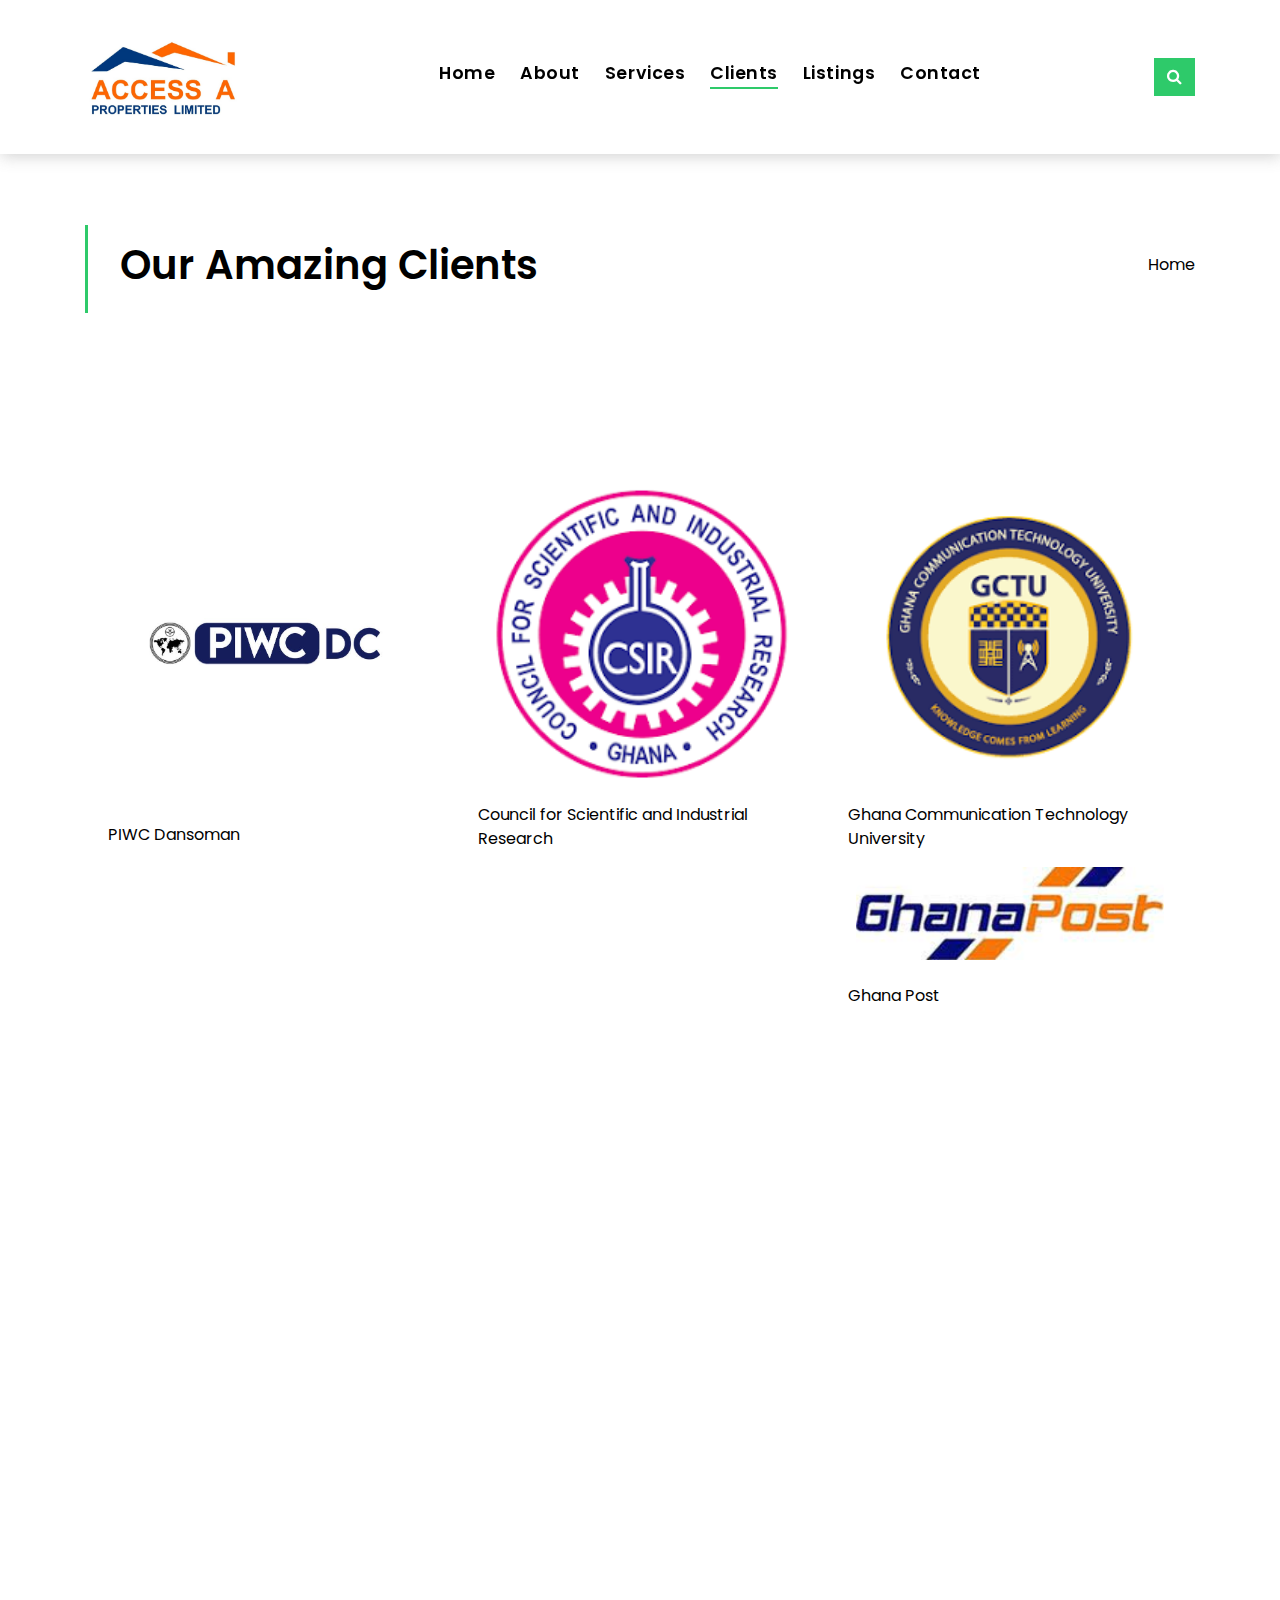
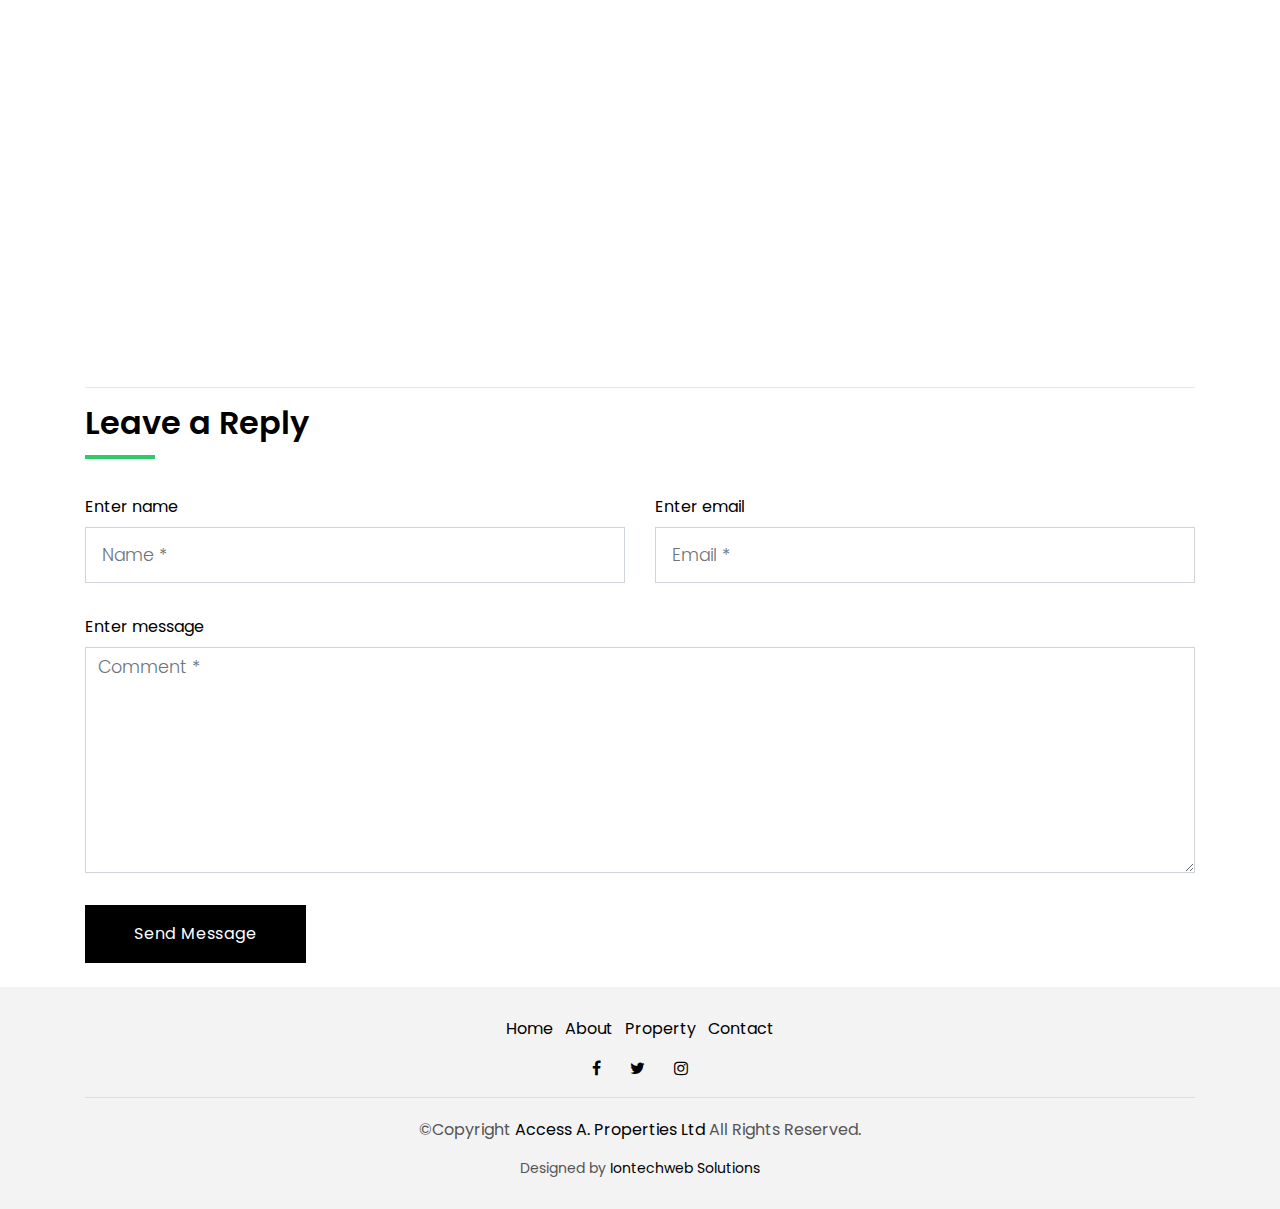
<file: partners.html>
<!DOCTYPE html>
<html lang="en">

<!-- Mirrored from accessaproperties.com/partners by HTTrack Website Copier/3.x [XR&CO'2014], Thu, 05 Dec 2024 01:59:03 GMT -->
<!-- Added by HTTrack --><meta http-equiv="content-type" content="text/html;charset=UTF-8" /><!-- /Added by HTTrack -->
<head>
  <meta charset="utf-8">
  <title>AccessAProperties</title>
  <meta content="width=device-width, initial-scale=1.0" name="viewport">
  <meta content="" name="keywords">
  <meta content="" name="description">

  <!-- Favicons -->
  <link href="img/android-chrome-512x512.png" rel="icon">

  <!-- Google Fonts -->
  <link href="https://fonts.googleapis.com/css?family=Poppins:300,400,500,600,700" rel="stylesheet">

  <!-- Bootstrap CSS File -->
  <link href="lib/bootstrap/css/bootstrap.min.css" rel="stylesheet">

  <!-- Libraries CSS Files -->
  <link href="lib/font-awesome/css/font-awesome.min.css" rel="stylesheet">
  <link href="lib/animate/animate.min.css" rel="stylesheet">
  <link href="lib/ionicons/css/ionicons.min.css" rel="stylesheet">
  <link href="lib/owlcarousel/assets/owl.carousel.min.css" rel="stylesheet">

  <!-- Main Stylesheet File -->
  <link href="css/style.css" rel="stylesheet">

  <!-- =======================================================
    Theme Name: EstateAgency
    Theme URL: https://bootstrapmade.com/real-estate-agency-bootstrap-template/
    Author: BootstrapMade.com
    License: https://bootstrapmade.com/license/
  ======================================================= -->
</head>

<body>

  <div class="click-closed"></div>
  <!--/ Form Search Star /-->
  <div class="box-collapse">
    <div class="title-box-d">
      <h3 class="title-d">Search Property</h3>
    </div>
    <span class="close-box-collapse right-boxed ion-ios-close"></span>
    <div class="box-collapse-wrap form">
      <form class="form-a">
        <div class="row">
          <div class="col-md-12 mb-2">
            <div class="form-group">
              <label for="Type">Keyword</label>
              <input type="text" class="form-control form-control-lg form-control-a" placeholder="Keyword">
            </div>
          </div>
          <div class="col-md-6 mb-2">
            <div class="form-group">
              <label for="Type">Type</label>
              <select class="form-control form-control-lg form-control-a" id="Type">
                <option>All Type</option>
                <option>For Rent</option>
                <option>For Sale</option>
                <option>Open House</option>
              </select>
            </div>
          </div>
          <div class="col-md-6 mb-2">
            <div class="form-group">
              <label for="city">City</label>
              <select class="form-control form-control-lg form-control-a" id="city">
                <option>All City</option>
                <option>Alabama</option>
                <option>Arizona</option>
                <option>California</option>
                <option>Colorado</option>
              </select>
            </div>
          </div>
          <div class="col-md-6 mb-2">
            <div class="form-group">
              <label for="bedrooms">Bedrooms</label>
              <select class="form-control form-control-lg form-control-a" id="bedrooms">
                <option>Any</option>
                <option>01</option>
                <option>02</option>
                <option>03</option>
              </select>
            </div>
          </div>
          <div class="col-md-6 mb-2">
            <div class="form-group">
              <label for="garages">Garages</label>
              <select class="form-control form-control-lg form-control-a" id="garages">
                <option>Any</option>
                <option>01</option>
                <option>02</option>
                <option>03</option>
                <option>04</option>
              </select>
            </div>
          </div>
          <div class="col-md-6 mb-2">
            <div class="form-group">
              <label for="bathrooms">Bathrooms</label>
              <select class="form-control form-control-lg form-control-a" id="bathrooms">
                <option>Any</option>
                <option>01</option>
                <option>02</option>
                <option>03</option>
              </select>
            </div>
          </div>
          <div class="col-md-6 mb-2">
            <div class="form-group">
              <label for="price">Min Price</label>
              <select class="form-control form-control-lg form-control-a" id="price">
                <option>Unlimite</option>
                <option>$50,000</option>
                <option>$100,000</option>
                <option>$150,000</option>
                <option>$200,000</option>
              </select>
            </div>
          </div>
          <div class="col-md-12">
            <button type="submit" class="btn btn-b">Search Property</button>
          </div>
        </div>
      </form>
    </div>
  </div>
  <!--/ Form Search End /-->

  <!--/ Nav Star /-->
  <nav class="navbar navbar-default navbar-trans navbar-expand-lg fixed-top">
    <div class="container">
      <button class="navbar-toggler collapsed" type="button" data-toggle="collapse" data-target="#navbarDefault"
        aria-controls="navbarDefault" aria-expanded="false" aria-label="Toggle navigation">
        <span></span>
        <span></span>
        <span></span>
      </button>
      <!-- <a class="navbar-brand text-brand" href="index.html">AccessA<span class="color-b">Properties</span></a> -->
      <a class='navbar-brand img-brand' href='index.html'>
        <img
          src="img/logo.jpg"
          alt="access properties ltm"
          style="width: 160px"
        />
      </a>
      <button type="button" class="btn btn-link nav-search navbar-toggle-box-collapse d-md-none" data-toggle="collapse"
        data-target="#navbarTogglerDemo01" aria-expanded="false">
        <span class="fa fa-search" aria-hidden="true"></span>
      </button>
      <div class="navbar-collapse collapse justify-content-center" id="navbarDefault">
        <ul class="navbar-nav">
          <li class="nav-item">
            <a class='nav-link' href='index.html'>Home</a>
          </li>
          <li class="nav-item">
            <a class='nav-link' href='about.html'>About</a>
          </li>
          <li class="nav-item">
            <a class='nav-link' href='services.html'>Services</a>
          </li>
          <li class="nav-item">
            <a class='nav-link active' href='partners.html'>Clients</a>
          </li>
          <li class="nav-item">
            <a class='nav-link' href='listings.html'>Listings</a>
          </li>
          <li class="nav-item">
            <a class='nav-link' href='contact.html'>Contact</a>
          </li>
        </ul>
      </div>
      <button type="button" class="btn btn-b-n navbar-toggle-box-collapse d-none d-md-block" data-toggle="collapse"
        data-target="#navbarTogglerDemo01" aria-expanded="false">
        <span class="fa fa-search" aria-hidden="true"></span>
      </button>
    </div>
  </nav>
  <!--/ Nav End /-->
<hr>

  <section class="intro-single">
    <div class="container">
      <div class="row">
        <div class="col-md-12 col-lg-8">
          <div class="title-single-box">
            <h1 class="title-single">Our Amazing Clients</h1>
          </div>
        </div>
        <div class="col-md-12 col-lg-4">
          <nav aria-label="breadcrumb" class="breadcrumb-box d-flex justify-content-lg-end">
            <ol class="breadcrumb">
              <li class="breadcrumb-item">
                <a href="home.html">Home</a>
              </li>
              
            </ol>
          </nav>
        </div>
      </div>
    </div>
  </section>
  
  <!--/ News Single Star /-->
<section class="news-single nav-arrow-b">
    <div class="container">
        <section class="section-services section-t8">
      <div class="container">
        
        <div class="row">
          <div class="col-md-4">
            <div class="card-box-c foo">
              <div class="card-header-c d-flex">
                <img src="img/piwclogo.jpg" width="310" style="border-radius: 30px 0px 30px 0px;">
              </div>
              <div class="card-body-c">
                <p class="content-c">
                 <a href="https://www.piwcdc.org/">PIWC Dansoman</a>
                </p>
              </div>
              <!-- <div class="card-footer-c">
                <a href="#" class="link-c link-icon"
                  >Read more
                  <span class="ion-ios-arrow-forward"></span>
                </a>
              </div> -->
            </div>
          </div>

           <div class="col-md-4">
            <div class="card-box-c foo">
              <div class="card-header-c d-flex">
                <img src="img/CSIR%20LOGO.png" width="310" style="border-radius: 30px 0px 30px 0px;">
              </div>
              <div class="card-body-c">
                <p class="content-c">
                  <a href="#">Council for Scientific and Industrial Research</a>
                </p>
              </div>
            </div>
          </div>
          
          <div class="col-md-4">
            <div class="card-box-c foo">
              <div class="card-header-c d-flex">
                <img src="img/GCTU%20LOGO.png" width="310" style="border-radius: 30px 0px 30px 0px;">
              </div>
              <div class="card-body-c">
                <p class="content-c">
                  <a href="#">Ghana Communication Technology University</a>
                </p>
              </div>
            </div>
          </div>
          <hr>

          <div class="col-md-4">
            <div class="card-box-c foo">
              <div class="card-header-c d-flex">
                <img src="img/GHANA%20COCOA%20BOARD.png" width="310" style="border-radius: 30px 0px 30px 0px;">
              </div>
              <div class="card-body-c">
                <p class="content-c">
                  <a href="#">Ghana Cocoa Board</a>
                </p>
              </div>
            </div>
          </div>

          <div class="col-md-4">
            <div class="card-box-c foo">
              <div class="card-header-c d-flex">
                <img src="img/GHANA%20COCOA%20MARKETING%20COMPANY.jpg" width="310" style="border-radius: 30px 0px 30px 0px;">
              </div>
              <div class="card-body-c">
                <p class="content-c">
                 <a href="#">Ghana Cocoa marketing Company</a>
                </p>
              </div>
            </div>
          </div>

           <div class="col-md-4">
            <div class="card-box-c foo">
              <div class="card-header-c d-flex">
                <img src="img/GHANA%20POST%20LOGO.jpg" width="310" style="border-radius: 30px 0px 30px 0px;">
              </div>
              <div class="card-body-c">
                <p class="content-c">
                 <a href="#">Ghana Post</a>
                </p>
              </div>
            </div>
          </div>
          <hr>

           <div class="col-md-4">
            <div class="card-box-c foo">
              <div class="card-header-c d-flex">
                <img src="img/GHANA%20WATER%20COMPANY%20LOGO.jpg" width="310" style="border-radius: 30px 0px 30px 0px;">
              </div>
              <div class="card-body-c">
                <p class="content-c">
                  <a href="#">Ghana Water Company Limited</a>
                </p>
              </div>
            </div>
          </div>

           <div class="col-md-4">
            <div class="card-box-c foo">
              <div class="card-header-c d-flex">
                <img src="img/Ghana%20Statistical%20Service%20Logo.jpg.webp" width="310" style="border-radius: 30px 0px 30px 0px;">
              </div>
              <div class="card-body-c">
                <p class="content-c">
                  <a href="#">Ghana Statistical Service</a>
                </p>
              </div>
            </div>
          </div>

          <div class="col-md-4">
            <div class="card-box-c foo">
              <div class="card-header-c d-flex">
                <img src="img/REGIONAL%20MARITIME%20UNIVERSITY.png" width="310" style="border-radius: 30px 0px 30px 0px;">
              </div>
              <div class="card-body-c">
                <p class="content-c">
                  <a href="#">Regional Maritime University</a>
                </p>
              </div>
            </div>
          </div>

          <hr>
            <div class="col-md-4">
            <div class="card-box-c foo">
              <div class="card-header-c d-flex">
                <img src="img/SIC%20LOGO%20JPEG.png" width="310" style="border-radius: 30px 0px 30px 0px;">
              </div>
              <div class="card-body-c">
                <p class="content-c">
                  <a href="#">State Insurance Company</a>
                </p>
              </div>
            </div>
          </div>

            <div class="col-md-4">
            <div class="card-box-c foo">
              <div class="card-header-c d-flex">
                <img src="img/STC%20LOGO.jpg" width="310" style="border-radius: 30px 0px 30px 0px;">
              </div>
              <div class="card-body-c">
                <p class="content-c">
                  <a href="#">State Transport Company</a>
                </p>
              </div>
            </div>
          </div>
          
         <br>
        </div>
        
      </div>
    </section>
<br><hr>
        
<!--         <div class="col-md-10 offset-md-1 col-lg-8 offset-lg-2">
          <div class="post-information">
            <ul class="list-inline text-center color-a">
              <li class="list-inline-item mr-2">
                <strong>Author: </strong>
                <span class="color-text-a">Morgan Jimenez</span>
              </li>
              <li class="list-inline-item mr-2">
                <strong>Category: </strong>
                <span class="color-text-a">Travel</span>
              </li>
              <li class="list-inline-item">
                <strong>Date: </strong>
                <span class="color-text-a">19 Apr. 2017</span>
              </li>
            </ul>
          </div>
          <div class="post-content color-text-a">
            <p class="post-intro">
              Sed porttitor lectus nibh. Lorem ipsum dolor sit amet, consectetur
              <strong>adipiscing</strong> elit. Vestibulum ac diam sit amet quam vehicula elementum sed sit amet dui.
              Praesent sapien massa, convallis a pellentesque nec, egestas non nisi.
            </p>
            <p>
              Proin eget tortor risus. Donec sollicitudin molestie malesuada. Cras ultricies ligula sed magna dictum
              porta. Pellentesque
              in ipsum id orci porta dapibus. Vestibulum ac diam sit amet quam vehicula elementum sed sit amet
              dui. Lorem ipsum dolor sit amet.
            </p>
            <p>
              Pellentesque in ipsum id orci porta dapibus. Curabitur non nulla sit amet nisl tempus convallis quis ac
              lectus. Curabitur
              non nulla sit amet nisl tempus convallis quis ac lectus. Proin eget tortor risus. Curabitur non
              nulla sit amet nisl tempus convallis quis ac lectus. Donec rutrum congue leo eget malesuada.
              Quisque velit nisi.
            </p>
            <blockquote class="blockquote">
              <p class="mb-4">Lorem ipsum dolor sit amet, consectetur adipiscing elit. Integer posuere erat a ante.</p>
              <footer class="blockquote-footer">
                <strong>Albert Vargas</strong>
                <cite title="Source Title">Author</cite>
              </footer>
            </blockquote>
            <p>
              Donec rutrum congue leo eget malesuada. Curabitur aliquet quam id dui posuere blandit. Vivamus suscipit
              tortor eget felis
              porttitor volutpat. Quisque velit nisi, pretium ut lacinia in, elementum id enim.
            </p>
          </div>
          <div class="post-footer">
            <div class="post-share">
              <span>Share: </span>
              <ul class="list-inline socials">
                <li class="list-inline-item">
                  <a href="#">
                    <i class="fa fa-facebook" aria-hidden="true"></i>
                  </a>
                </li>
                <li class="list-inline-item">
                  <a href="#">
                    <i class="fa fa-twitter" aria-hidden="true"></i>
                  </a>
                </li>
                <li class="list-inline-item">
                  <a href="#">
                    <i class="fa fa-instagram" aria-hidden="true"></i>
                  </a>
                </li>
                <li class="list-inline-item">
                  <a href="#">
                    <i class="fa fa-pinterest-p" aria-hidden="true"></i>
                  </a>
                </li>
              </ul>
            </div>
          </div>
        </div> -->
<!--         <div class="col-md-10 offset-md-1 col-lg-10 offset-lg-1">
          <div class="title-box-d">
            <h3 class="title-d">Comments (4)</h3>
          </div>
          <div class="box-comments">
            <ul class="list-comments">
              <li>
                <div class="comment-avatar">
                  <img src="img/author-2.jpg" alt="">
                </div>
                <div class="comment-details">
                  <h4 class="comment-author">Emma Stone</h4>
                  <span>18 Sep 2017</span>
                  <p class="comment-description">
                    Lorem ipsum dolor sit amet, consectetur adipisicing elit. Dolores reprehenderit, provident cumque
                    ipsam temporibus maiores
                    quae natus libero optio, at qui beatae ducimus placeat debitis voluptates amet corporis.
                  </p>
                  <a href="3">Reply</a>
                </div>
              </li>
              <li class="comment-children">
                <div class="comment-avatar">
                  <img src="img/author-1.jpg" alt="">
                </div>
                <div class="comment-details">
                  <h4 class="comment-author">Oliver Colmenares</h4>
                  <span>18 Sep 2017</span>
                  <p class="comment-description">
                    Lorem ipsum dolor sit amet, consectetur adipisicing elit. Dolores reprehenderit, provident cumque
                    ipsam temporibus maiores
                    quae.
                  </p>
                  <a href="3">Reply</a>
                </div>
              </li>
              <li>
                <div class="comment-avatar">
                  <img src="img/author-2.jpg" alt="">
                </div>
                <div class="comment-details">
                  <h4 class="comment-author">Emma Stone</h4>
                  <span>18 Sep 2017</span>
                  <p class="comment-description">
                    Lorem ipsum dolor sit amet, consectetur adipisicing elit. Dolores reprehenderit, provident cumque
                    ipsam temporibus maiores
                    quae natus libero optio.
                  </p>
                  <a href="3">Reply</a>
                </div>
              </li>
            </ul>
          </div> -->

        
  
          <div class="form-comments">
            <div class="title-box-d">
              <h3 class="title-d"> Leave a Reply</h3>
            </div>
            <form class="form-a">
              <div class="row">
                <div class="col-md-6 mb-3">
                  <div class="form-group">
                    <label for="inputName">Enter name</label>
                    <input type="text" class="form-control form-control-lg form-control-a" id="inputName" placeholder="Name *"
                      required>
                  </div>
                </div>
                <div class="col-md-6 mb-3">
                  <div class="form-group">
                    <label for="inputEmail1">Enter email</label>
                    <input type="email" class="form-control form-control-lg form-control-a" id="inputEmail1"
                      placeholder="Email *" required>
                  </div>
                </div>
                
                <div class="col-md-12 mb-3">
                  <div class="form-group">
                    <label for="textMessage">Enter message</label>
                    <textarea id="textMessage" class="form-control" placeholder="Comment *" name="message" cols="45"
                      rows="8" required></textarea>
                  </div>
                </div>
                <div class="col-md-12">
                  <button type="submit" class="btn btn-a">Send Message</button>
                </div>
              </div>
            </form>
          </div>
        </div>
      </div>
    </div>
  </section>
  <!--/ News Single End /-->   
           
<br>
  <footer>
      <div class="container">
        <div class="row">
          <div class="col-md-12">
            <nav class="nav-footer">
              <ul class="list-inline">
                <li class="list-inline-item">
                  <a href="home.html">Home</a>
                </li>
                <li class="list-inline-item">
                  <a href='about.html'>About</a>
                </li>
                <li class="list-inline-item">
                  <a href='property-single.html'>Property</a>
                </li>
                <li class="list-inline-item">
                  <a href='contact.html'>Contact</a>
                </li>
              </ul>
            </nav>
             <div class="socials-a">
              <ul class="list-inline">
                <li class="list-inline-item">
                  <a href="https://web.facebook.com/profile.php?id=61564635404515" target="_blank">
                    <i class="fa fa-facebook" aria-hidden="true"></i>
                  </a>
                </li>
                <li class="list-inline-item">
                  <a href="https://x.com/accessapro_ltd" target="_blank">
                    <i class="fa fa-twitter" aria-hidden="true"></i>
                  </a>
                </li>
                <li class="list-inline-item">
                  <a href="https://www.instagram.com/accessapropertiesltd/" target="_blank">
                    <i class="fa fa-instagram" aria-hidden="true"></i>
                  </a>
                </li>           
              </ul>
            </div>
            <div class="copyright-footer">
              <p class="copyright color-text-a">
                &copy;Copyright 
                <span class="color-a">Access A. Properties Ltd</span> All Rights
                Reserved.
              </p>
            </div>
            <div class="credits">
            Designed by <a href=""https://evansbafoe.github.io/d/">Iontechweb Solutions</a>
          </div>
          </div>
        </div>
      </div>
    </footer>
  <!--/ Footer End /-->

  <a href="#" class="back-to-top"><i class="fa fa-chevron-up"></i></a>
  <div id="preloader"></div>

  <!-- JavaScript Libraries -->
  <script src="lib/jquery/jquery.min.js"></script>
  <script src="lib/jquery/jquery-migrate.min.js"></script>
  <script src="lib/popper/popper.min.js"></script>
  <script src="lib/bootstrap/js/bootstrap.min.js"></script>
  <script src="lib/easing/easing.min.js"></script>
  <script src="lib/owlcarousel/owl.carousel.min.js"></script>
  <script src="lib/scrollreveal/scrollreveal.min.js"></script>
  <!-- Contact Form JavaScript File -->
  <script src="contactform/contactform.js"></script>

  <!-- Template Main Javascript File -->
  <script src="js/main.js"></script>

</body>

<!-- Mirrored from accessaproperties.com/partners by HTTrack Website Copier/3.x [XR&CO'2014], Thu, 05 Dec 2024 01:59:14 GMT -->
</html>
</file>
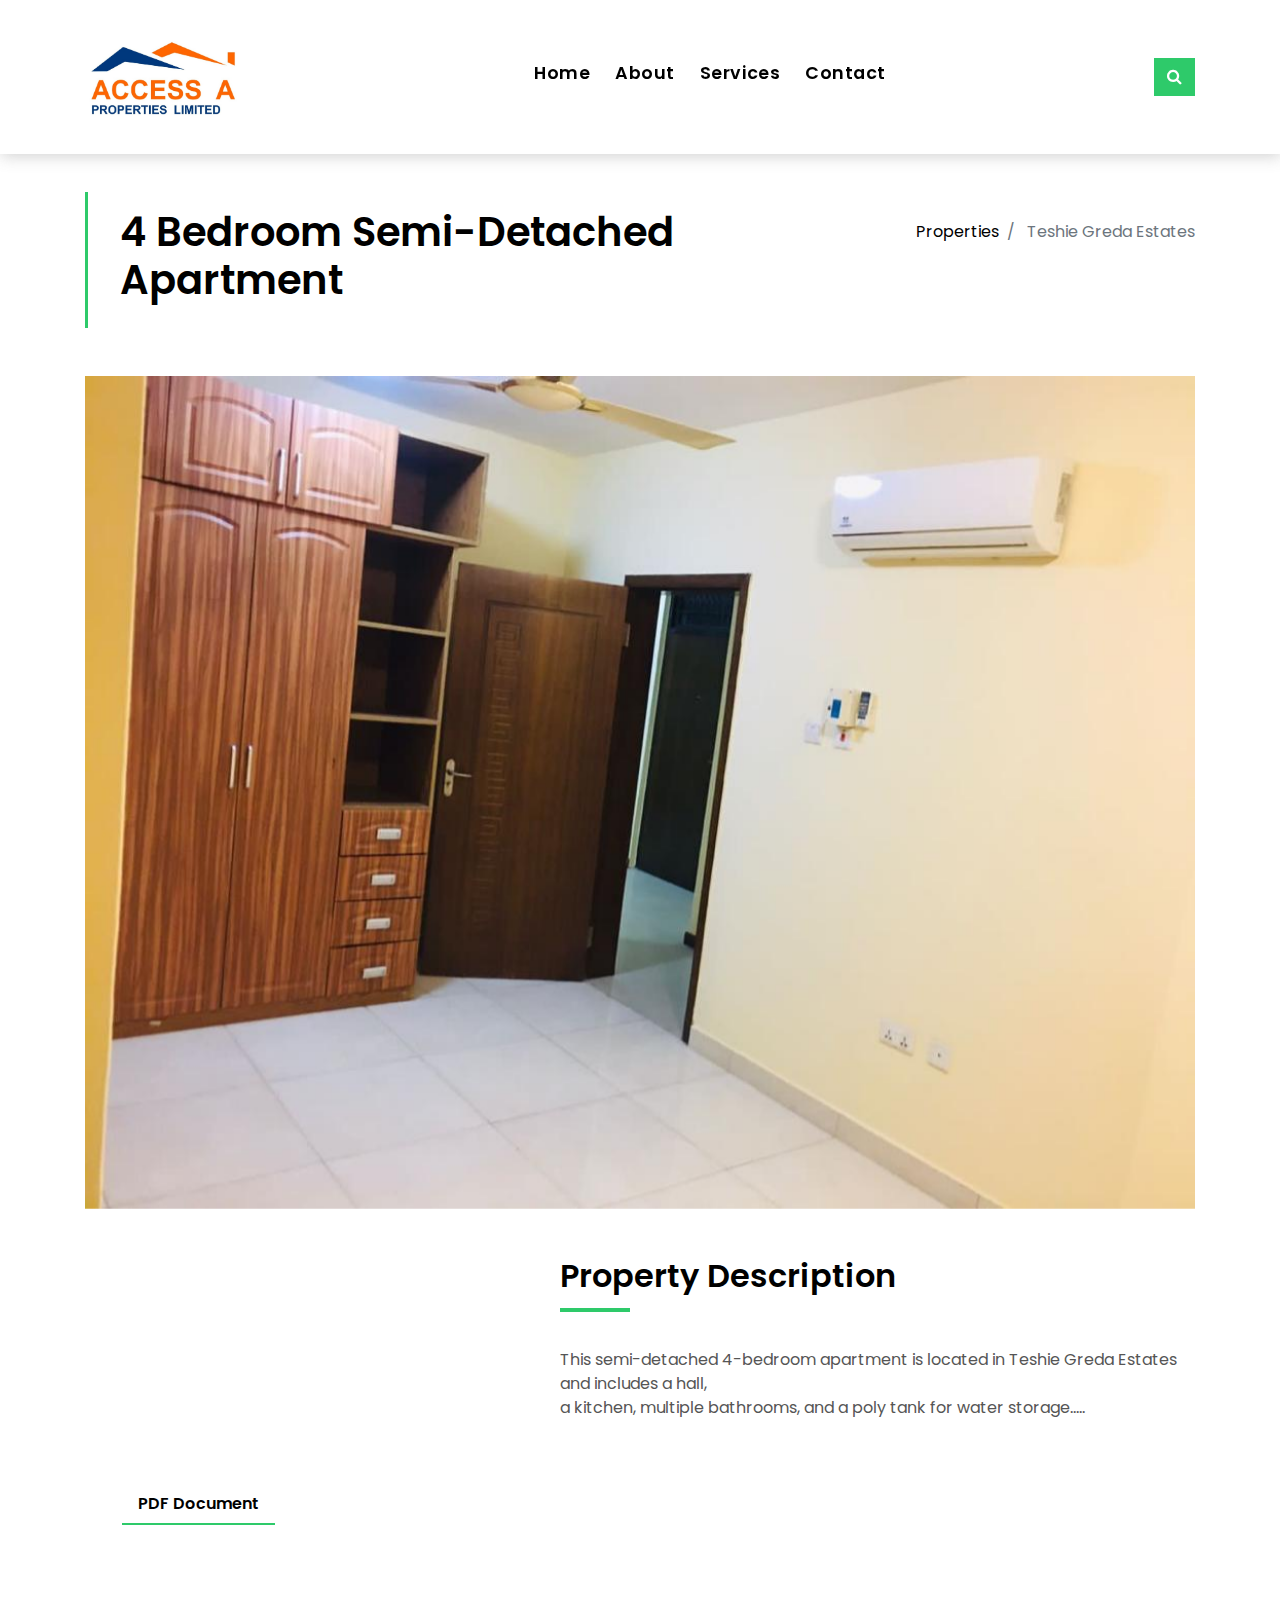
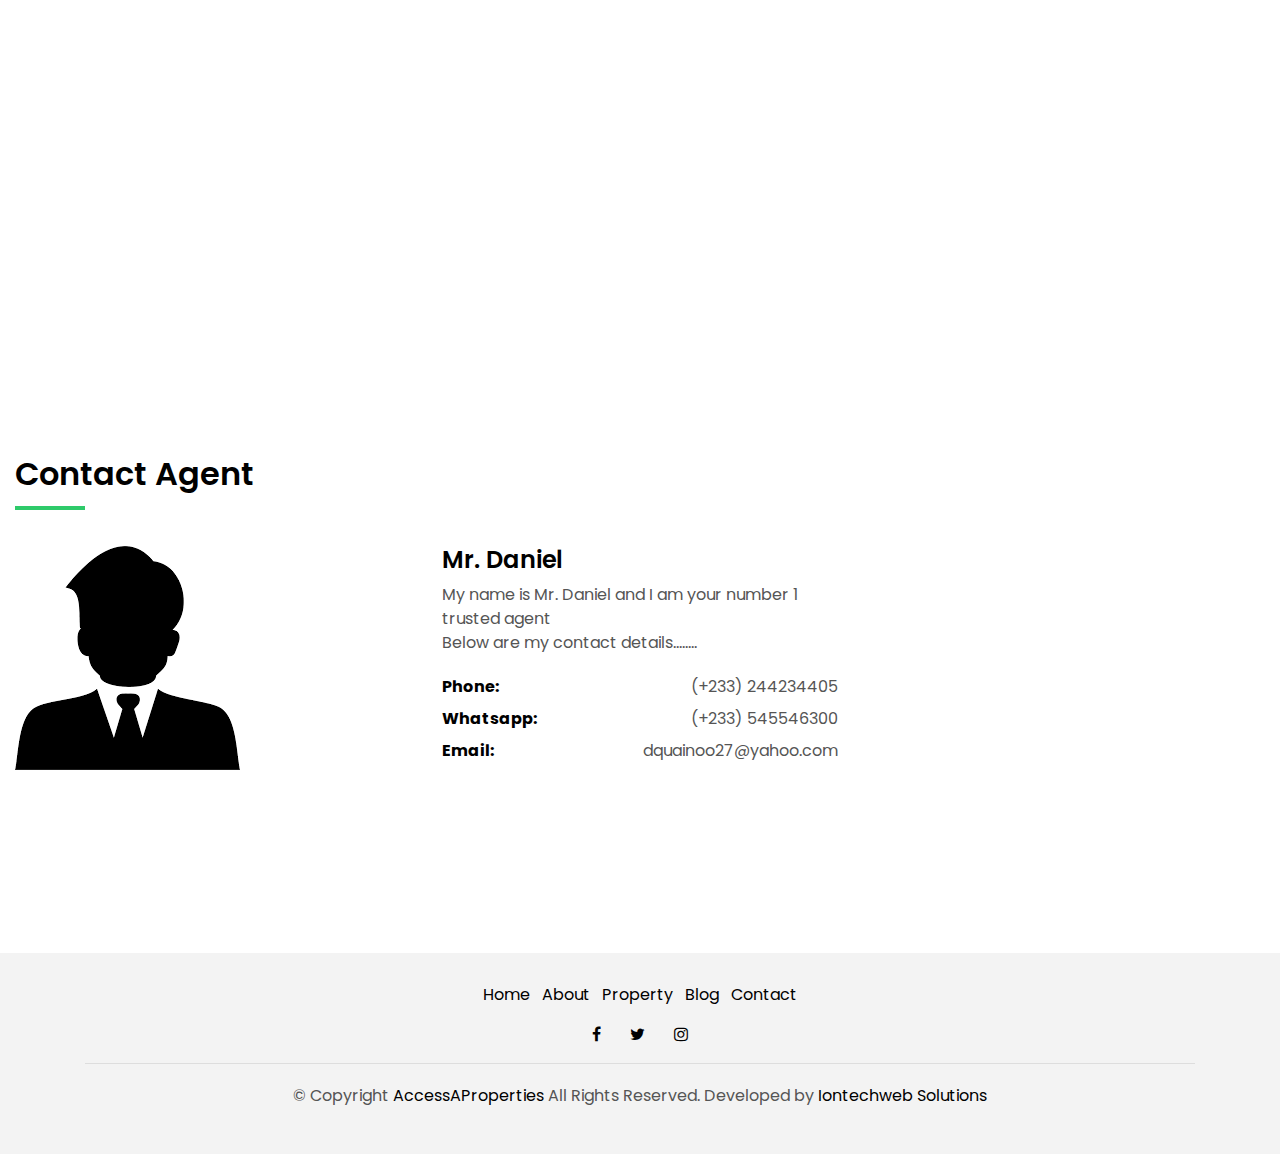
<file: pro1.html>
<!DOCTYPE html>
<html lang="en">

<!-- Mirrored from accessaproperties.com/pro1 by HTTrack Website Copier/3.x [XR&CO'2014], Thu, 05 Dec 2024 01:59:21 GMT -->
<!-- Added by HTTrack --><meta http-equiv="content-type" content="text/html;charset=UTF-8" /><!-- /Added by HTTrack -->
<head>
  <meta charset="utf-8">
  <title>AccessAProperties</title>
  <meta content="width=device-width, initial-scale=1.0" name="viewport">
  <meta content="" name="keywords">
  <meta content="" name="description">

  <!-- Favicons -->
  <link href="img/android-chrome-512x512.png" rel="icon">

  <!-- Google Fonts -->
  <link href="https://fonts.googleapis.com/css?family=Poppins:300,400,500,600,700" rel="stylesheet">

  <!-- Bootstrap CSS File -->
  <link href="lib/bootstrap/css/bootstrap.min.css" rel="stylesheet">
  <!-- Libraries CSS Files -->
  <link href="lib/font-awesome/css/font-awesome.min.css" rel="stylesheet">
  <link href="lib/animate/animate.min.css" rel="stylesheet">
  <link href="lib/ionicons/css/ionicons.min.css" rel="stylesheet">
  <link href="lib/owlcarousel/assets/owl.carousel.min.css" rel="stylesheet">

  <!-- Main Stylesheet File -->
  <link href="css/style.css" rel="stylesheet">

  <!-- =======================================================
    Theme Name: EstateAgency
    Theme URL: https://bootstrapmade.com/real-estate-agency-bootstrap-template/
    Author: BootstrapMade.com
    License: https://bootstrapmade.com/license/
  ======================================================= -->
</head>

<body>

  <div class="click-closed"></div>
  <!--/ Form Search Star /-->
  <div class="box-collapse">
    <div class="title-box-d">
      <h3 class="title-d">Search Property</h3>
    </div>
    <span class="close-box-collapse right-boxed ion-ios-close"></span>
    <div class="box-collapse-wrap form">
      <form class="form-a">
        <div class="row">
          <div class="col-md-12 mb-2">
            <div class="form-group">
              <label for="Type">Keyword</label>
              <input type="text" class="form-control form-control-lg form-control-a" placeholder="Keyword">
            </div>
          </div>
          <div class="col-md-6 mb-2">
            <div class="form-group">
              <label for="Type">Type</label>
              <select class="form-control form-control-lg form-control-a" id="Type">
                <option>All Type</option>
                <option>For Rent</option>
                <option>For Sale</option>
                <option>Open House</option>
              </select>
            </div>
          </div>
          <div class="col-md-6 mb-2">
            <div class="form-group">
              <label for="city">City</label>
              <select class="form-control form-control-lg form-control-a" id="city">
                <option>All City</option>
                <option>Alabama</option>
                <option>Arizona</option>
                <option>California</option>
                <option>Colorado</option>
              </select>
            </div>
          </div>
          <div class="col-md-6 mb-2">
            <div class="form-group">
              <label for="bedrooms">Bedrooms</label>
              <select class="form-control form-control-lg form-control-a" id="bedrooms">
                <option>Any</option>
                <option>01</option>
                <option>02</option>
                <option>03</option>
              </select>
            </div>
          </div>
          <div class="col-md-6 mb-2">
            <div class="form-group">
              <label for="garages">Garages</label>
              <select class="form-control form-control-lg form-control-a" id="garages">
                <option>Any</option>
                <option>01</option>
                <option>02</option>
                <option>03</option>
                <option>04</option>
              </select>
            </div>
          </div>
          <div class="col-md-6 mb-2">
            <div class="form-group">
              <label for="bathrooms">Bathrooms</label>
              <select class="form-control form-control-lg form-control-a" id="bathrooms">
                <option>Any</option>
                <option>01</option>
                <option>02</option>
                <option>03</option>
              </select>
            </div>
          </div>
          <div class="col-md-6 mb-2">
            <div class="form-group">
              <label for="price">Min Price</label>
              <select class="form-control form-control-lg form-control-a" id="price">
                <option>Unlimite</option>
                <option>$50,000</option>
                <option>$100,000</option>
                <option>$150,000</option>
                <option>$200,000</option>
              </select>
            </div>
          </div>
          <div class="col-md-12">
            <button type="submit" class="btn btn-b">Search Property</button>
          </div>
        </div>
      </form>
    </div>
  </div>
  <!--/ Form Search End /-->

  <!--/ Nav Star /-->
  <nav class="navbar navbar-default navbar-trans navbar-expand-lg fixed-top">
    <div class="container">
      <button class="navbar-toggler collapsed" type="button" data-toggle="collapse" data-target="#navbarDefault"
        aria-controls="navbarDefault" aria-expanded="false" aria-label="Toggle navigation">
        <span></span>
        <span></span>
        <span></span>
      </button>
    <a class='navbar-brand img-brand' href='index.html'>
          <img
            src="img/logo.jpg"
            alt="access properties ltm"
            style="width: 160px"
          />
        </a>
      </button>
      <div class="navbar-collapse collapse justify-content-center" id="navbarDefault">
        <ul class="navbar-nav">
          <li class="nav-item">
            <a class='nav-link' href='index.html'>Home</a>
          </li>
          <li class="nav-item">
            <a class='nav-link' href='about.html'>About</a>
          </li>
          <li class="nav-item">
            <a class='nav-link' href='services.html'>Services</a>
          </li>
<!--           <li class="nav-item">
            <a class="nav-link" href="blog-grid.html">Blog</a>
          </li> -->
<!--           <li class="nav-item dropdown">
            <a class="nav-link dropdown-toggle" href="#" id="navbarDropdown" role="button" data-toggle="dropdown"
              aria-haspopup="true" aria-expanded="false">
              Pages
            </a>
            <div class="dropdown-menu" aria-labelledby="navbarDropdown">
              <a class="dropdown-item active" href="property-single.html">Property Single</a>
              <a class="dropdown-item" href="blog-single.html">Blog Single</a>
              <a class="dropdown-item" href="agents-grid.html">Agents Grid</a>
              <a class="dropdown-item" href="agent-single.html">Agent Single</a>
            </div>
          </li> -->
          <li class="nav-item">
            <a class='nav-link' href='contact.html'>Contact</a>
          </li>
        </ul>
      </div>
      <button type="button" class="btn btn-b-n navbar-toggle-box-collapse d-none d-md-block" data-toggle="collapse"
        data-target="#navbarTogglerDemo01" aria-expanded="false">
        <span class="fa fa-search" aria-hidden="true"></span>
      </button>
    </div>
  </nav>
  <!--/ Nav End /-->

  <!--/ Intro Single star /-->
  <section class="intro-single">
    <div class="container">
      <div class="row">
        <div class="col-md-12 col-lg-8">
          <div class="title-single-box">
            <h1 class="title-single">4 Bedroom Semi-Detached Apartment</h1>
            
          </div>
        </div>
        <div class="col-md-12 col-lg-4">
          <nav aria-label="breadcrumb" class="breadcrumb-box d-flex justify-content-lg-end">
            <ol class="breadcrumb">
              
              <li class="breadcrumb-item">
                <a href='listings.html'>Properties</a>
              </li>
              <li class="breadcrumb-item active" aria-current="page">
                Teshie Greda Estates
              </li>
            </ol>
          </nav>
        </div>
      </div>
    </div>
  </section>
  <!--/ Intro Single End /-->

  <!--/ Property Single Star /-->
  <section class="property-single nav-arrow-b">
    <div class="container">
      <div class="row">
        <div class="col-sm-12">
          <div id="property-single-carousel" class="owl-carousel owl-arrow gallery-property">
            <div class="carousel-item-b">
              <img src="img/properties/4bd%20semi-detached/p1.jpg" alt="">
            </div>
           
          </div>
          <div class="row justify-content-between">
            <div class="col-md-5 col-lg-4">
              <div class="property-price d-flex justify-content-center foo">
                <div class="card-header-c d-flex">
                  <div class="card-box-ico">
                    <span class="ion-money">$</span>
                  </div>
                  <div class="card-title-c align-self-center">
                    <h5 class="title-c">Contact for Price
                  </div>
                </div>
              </div>
               <div class="property-summary">
                
                
              </div>
            </div>
              
            <div class="col-md-7 col-lg-7 section-md-t3">
              <div class="row">
                <div class="col-sm-12">
                  <div class="title-box-d">
                    <h3 class="title-d">Property Description</h3>
                  </div>
                </div>
              </div>
              <div class="property-description">
                <p class="description color-text-a">             
                  This semi-detached 4-bedroom apartment is located in Teshie Greda Estates and includes a hall,<br>
                  a kitchen, multiple bathrooms, and a poly tank for water storage.....
                </p>
               
              </div>
              
            </div>
          </div>
        </div>
            </div>
          </div>
        </div>
        <div class="col-md-10 offset-md-1">
          <ul class="nav nav-pills-a nav-pills mb-3 section-t3" id="pills-tab" role="tablist">
            <li class="nav-item">
              <a class="nav-link active" id="pills-video-tab" data-toggle="pill" href="#pills-video" role="tab"
                aria-controls="pills-video" aria-selected="true">PDF Document</a>
            </li>
            
          </ul>
           <div class="tab-content" id="pills-tabContent">
            <div class="tab-pane fade show active" id="pills-video" role="tabpanel" aria-labelledby="pills-video-tab">
              <iframe src="img/properties/4bd%20semi-detached/ppt1.pdf" width="100%" height="460" frameborder="0"
                webkitallowfullscreen mozallowfullscreen allowfullscreen></iframe>
            </div>
           </div>
          
        </div>
        <div class="col-md-12">
          <div class="row section-t3">
            <div class="col-sm-12">
              <div class="title-box-d">
                <h3 class="title-d">Contact Agent</h3>
              </div>
            </div>
          </div>
          <div class="row">
            <div class="col-md-6 col-lg-4">
              <img src="img/11.png" alt="" class="img-fluid">
            </div>
            <div class="col-md-6 col-lg-4">
              <div class="property-agent">
                <h4 class="title-agent">Mr. Daniel</h4>
                <p class="color-text-a">
                  My name is Mr. Daniel and I am your number 1 trusted agent<br>
                  Below are my contact details........
                </p>
                <ul class="list-unstyled">
                  <li class="d-flex justify-content-between">
                    <strong>Phone:</strong>
                    <span class="color-text-a">(+233) 244234405</span>
                  </li>
                  <li class="d-flex justify-content-between">
                    <strong>Whatsapp:</strong>
                    <span class="color-text-a">(+233) 545546300</span>
                  </li>
                  <li class="d-flex justify-content-between">
                    <strong>Email:</strong>
                    <span class="color-text-a">dquainoo27@yahoo.com</span>
                  </li>
                  
                </ul>
               
              </div>
            </div>
            <div class="col-md-12 col-lg-4">
              <div class="property-contact">
                <form class="form-a">
                  <div class="row">
                   <div class="col-md-12">
                                        
                    <iframe src="https://docs.google.com/forms/d/e/1FAIpQLSdQk25GAIcY0FUOrtFh22_0UqGuee2yFczrArcEYbkofQVxkA/viewform?embedded=true" width="400" height="400" frameborder="0" marginheight="0" marginwidth="0">Loading…</iframe>
                   
                    </div>
                  </div>
                </form>
              </div>
            </div>
          </div>
        </div>
      </div>
    </div>
  </section>
  <!--/ Property Single End /-->

  <footer>
      <div class="container">
        <div class="row">
          <div class="col-md-12">
            <nav class="nav-footer">
              <ul class="list-inline">
                <li class="list-inline-item">
                  <a href='index.html'>Home</a>
                </li>
                <li class="list-inline-item">
                  <a href='about.html'>About</a>
                </li>
                <li class="list-inline-item">
                  <a href='property-single.html'>Property</a>
                </li>
                <li class="list-inline-item">
                  <a href="#">Blog</a>
                </li>
                <li class="list-inline-item">
                  <a href='contact.html'>Contact</a>
                </li>
              </ul>
            </nav>
           <div class="socials-a">
              <ul class="list-inline">
                <li class="list-inline-item">
                  <a href="https://web.facebook.com/profile.php?id=61564635404515" target="_blank">
                    <i class="fa fa-facebook" aria-hidden="true"></i>
                  </a>
                </li>
                <li class="list-inline-item">
                  <a href="https://x.com/accessapro_ltd" target="_blank">
                    <i class="fa fa-twitter" aria-hidden="true"></i>
                  </a>
                </li>
                <li class="list-inline-item">
                  <a href="https://www.instagram.com/accessapropertiesltd/" target="_blank">
                    <i class="fa fa-instagram" aria-hidden="true"></i>
                  </a>
                </li>           
              </ul>
            </div>
            <div class="copyright-footer">
              <p class="copyright color-text-a">
                &copy; Copyright
                <span class="color-a">AccessAProperties</span> All Rights
                Reserved. Developed by <a href="https://evansbafoe.github.io/d/">Iontechweb Solutions</a>
              </p>
            </div>
          </div>
        </div>
      </div>
    </footer>
  <!--/ Footer End /-->

  <a href="#" class="back-to-top"><i class="fa fa-chevron-up"></i></a>
  <div id="preloader"></div>

  <!-- JavaScript Libraries -->
  <script src="lib/jquery/jquery.min.js"></script>
  <script src="lib/jquery/jquery-migrate.min.js"></script>
  <script src="lib/popper/popper.min.js"></script>
  <script src="lib/bootstrap/js/bootstrap.min.js"></script>
  <script src="lib/easing/easing.min.js"></script>
  <script src="lib/owlcarousel/owl.carousel.min.js"></script>
  <script src="lib/scrollreveal/scrollreveal.min.js"></script>
  <!-- Contact Form JavaScript File -->
  <script src="contactform/contactform.js"></script>

  <!-- Template Main Javascript File -->
  <script src="js/main.js"></script>

</body>

<!-- Mirrored from accessaproperties.com/pro1 by HTTrack Website Copier/3.x [XR&CO'2014], Thu, 05 Dec 2024 01:59:24 GMT -->
</html>
</file>
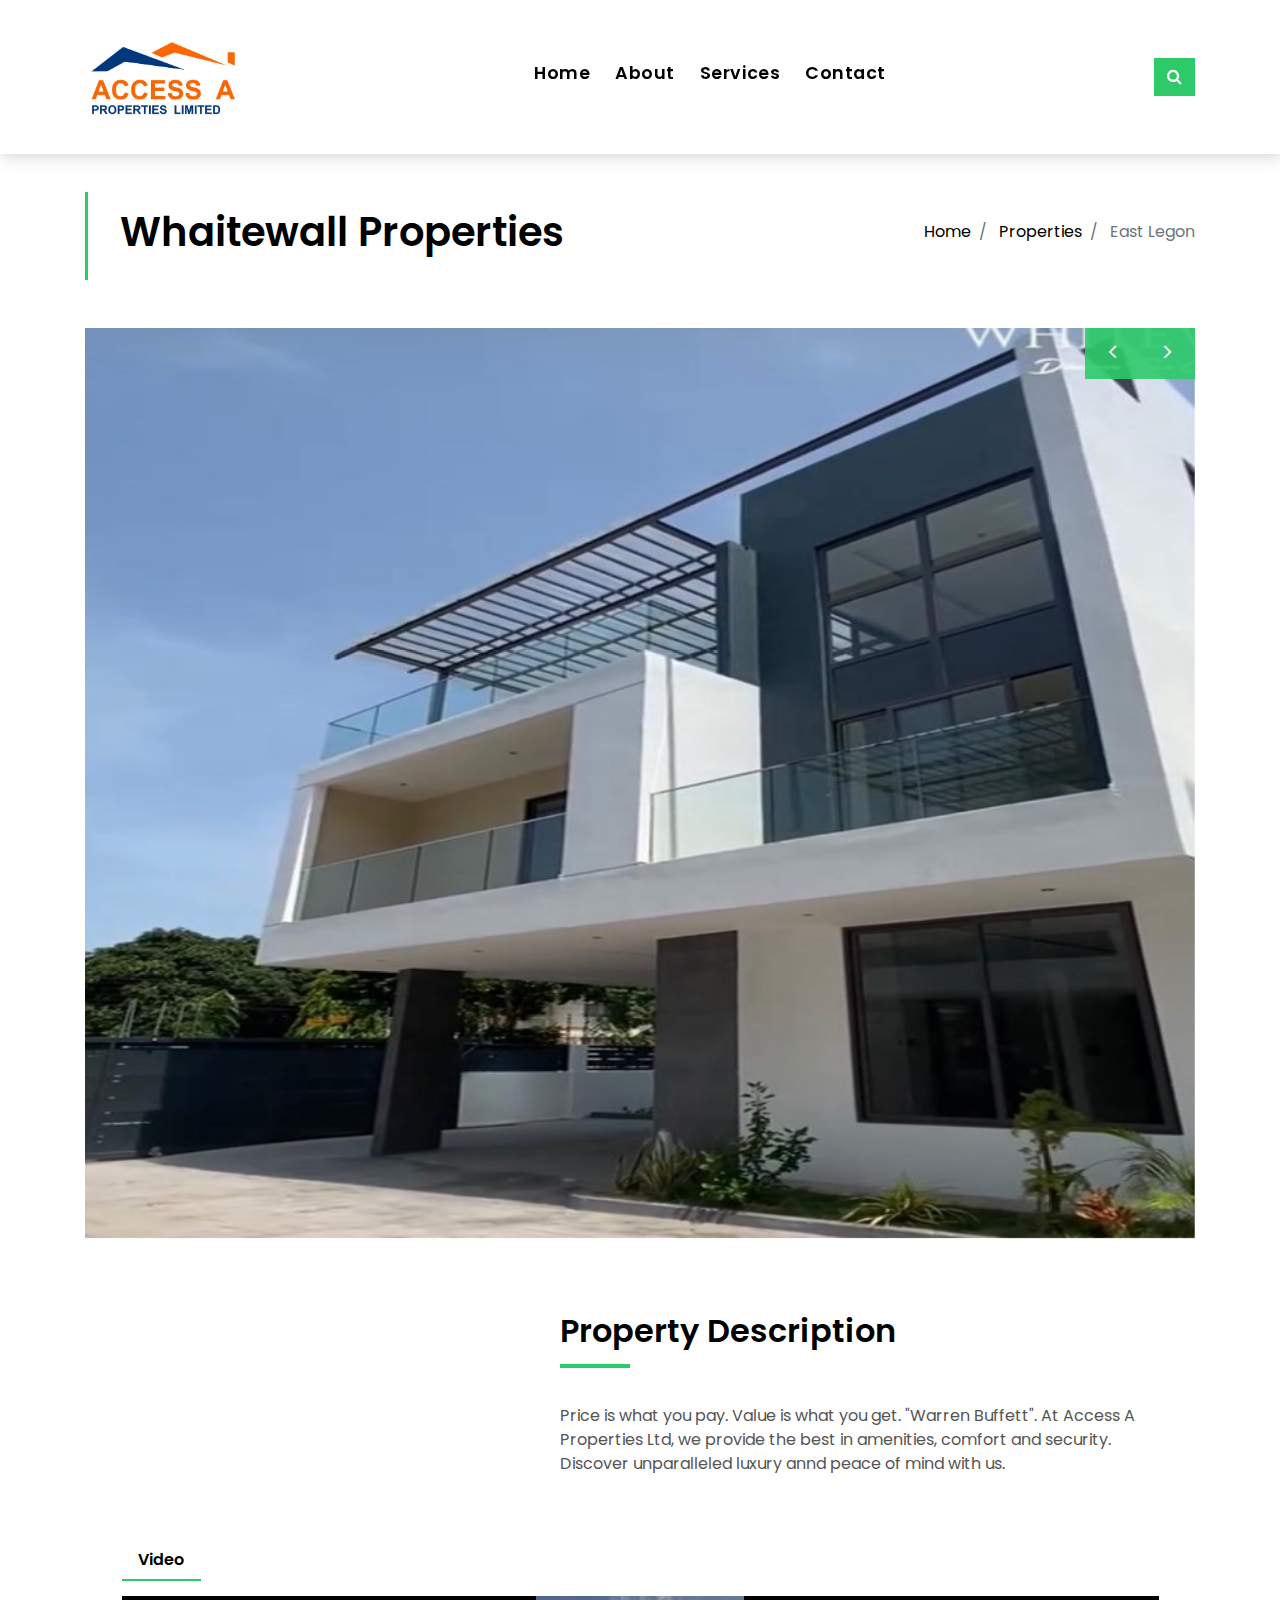
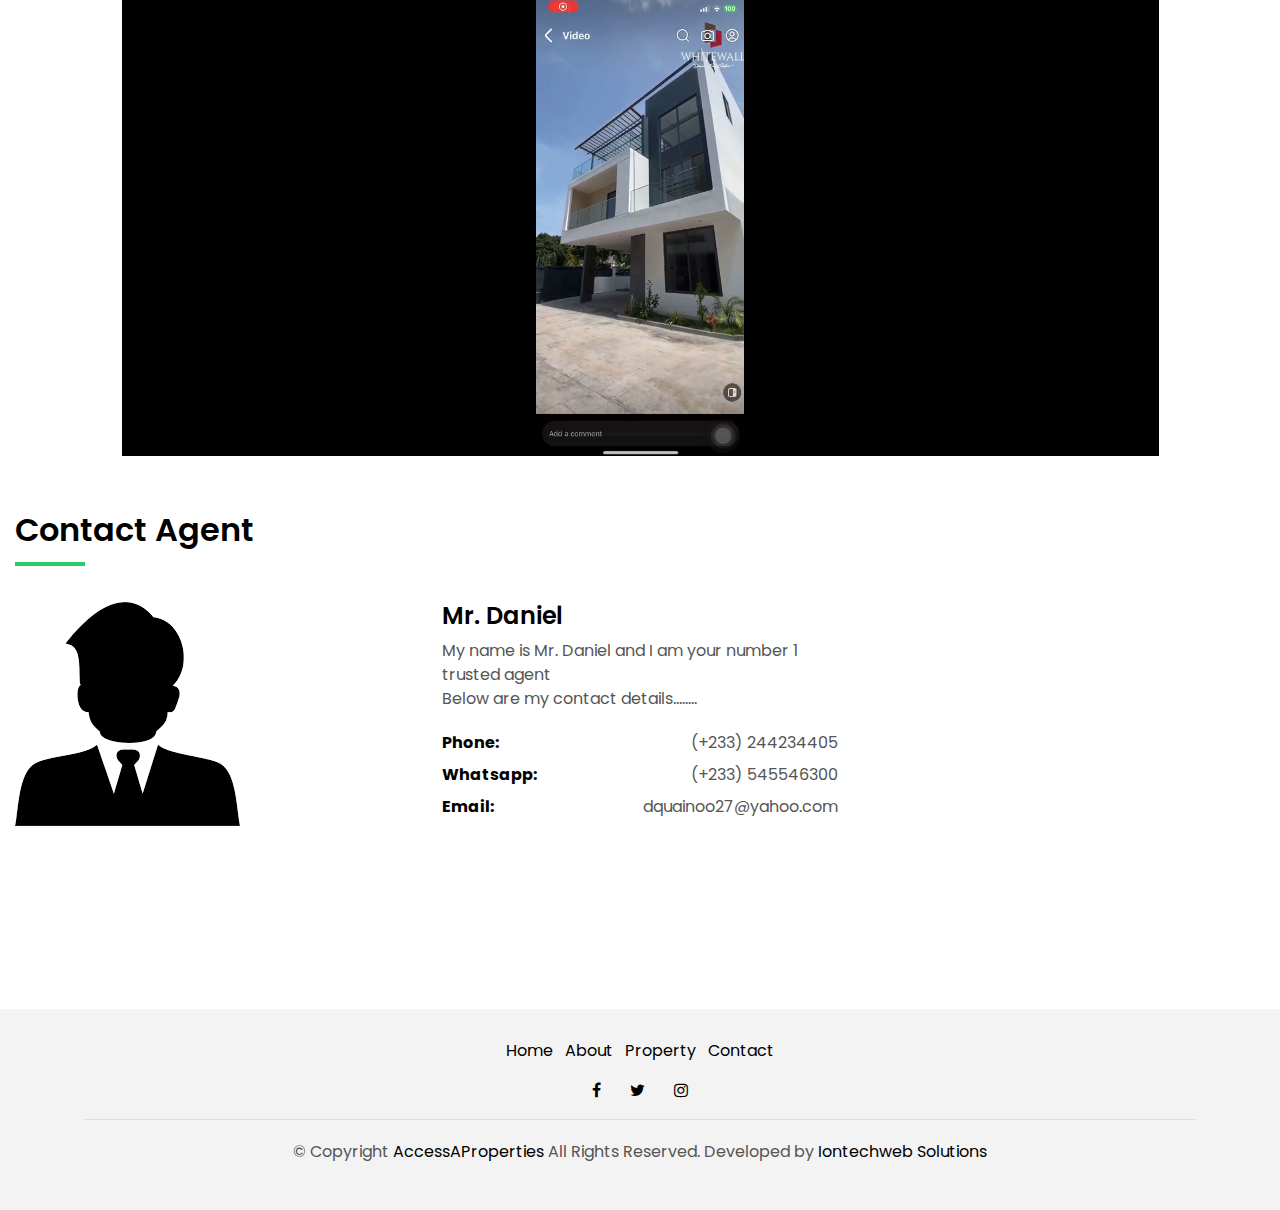
<file: property-single.html>
<!DOCTYPE html>
<html lang="en">

<!-- Mirrored from accessaproperties.com/property-single by HTTrack Website Copier/3.x [XR&CO'2014], Thu, 05 Dec 2024 01:59:17 GMT -->
<!-- Added by HTTrack --><meta http-equiv="content-type" content="text/html;charset=UTF-8" /><!-- /Added by HTTrack -->
<head>
  <meta charset="utf-8">
  <title>AccessAProperties</title>
  <meta content="width=device-width, initial-scale=1.0" name="viewport">
  <meta content="" name="keywords">
  <meta content="" name="description">

  <!-- Favicons -->
  <link href="img/android-chrome-512x512.png" rel="icon">

  <!-- Google Fonts -->
  <link href="https://fonts.googleapis.com/css?family=Poppins:300,400,500,600,700" rel="stylesheet">

  <!-- Bootstrap CSS File -->
  <link href="lib/bootstrap/css/bootstrap.min.css" rel="stylesheet">
  <!-- Libraries CSS Files -->
  <link href="lib/font-awesome/css/font-awesome.min.css" rel="stylesheet">
  <link href="lib/animate/animate.min.css" rel="stylesheet">
  <link href="lib/ionicons/css/ionicons.min.css" rel="stylesheet">
  <link href="lib/owlcarousel/assets/owl.carousel.min.css" rel="stylesheet">

  <!-- Main Stylesheet File -->
  <link href="css/style.css" rel="stylesheet">

  <!-- =======================================================
    Theme Name: EstateAgency
    Theme URL: https://bootstrapmade.com/real-estate-agency-bootstrap-template/
    Author: BootstrapMade.com
    License: https://bootstrapmade.com/license/
  ======================================================= -->
</head>

<body>

  <div class="click-closed"></div>
  <!--/ Form Search Star /-->
  <div class="box-collapse">
    <div class="title-box-d">
      <h3 class="title-d">Search Property</h3>
    </div>
    <span class="close-box-collapse right-boxed ion-ios-close"></span>
    <div class="box-collapse-wrap form">
      <form class="form-a">
        <div class="row">
          <div class="col-md-12 mb-2">
            <div class="form-group">
              <label for="Type">Keyword</label>
              <input type="text" class="form-control form-control-lg form-control-a" placeholder="Keyword">
            </div>
          </div>
          <div class="col-md-6 mb-2">
            <div class="form-group">
              <label for="Type">Type</label>
              <select class="form-control form-control-lg form-control-a" id="Type">
                <option>All Type</option>
                <option>For Rent</option>
                <option>For Sale</option>
                <option>Open House</option>
              </select>
            </div>
          </div>
          <div class="col-md-6 mb-2">
            <div class="form-group">
              <label for="city">City</label>
              <select class="form-control form-control-lg form-control-a" id="city">
                <option>All City</option>
                <option>Alabama</option>
                <option>Arizona</option>
                <option>California</option>
                <option>Colorado</option>
              </select>
            </div>
          </div>
          <div class="col-md-6 mb-2">
            <div class="form-group">
              <label for="bedrooms">Bedrooms</label>
              <select class="form-control form-control-lg form-control-a" id="bedrooms">
                <option>Any</option>
                <option>01</option>
                <option>02</option>
                <option>03</option>
              </select>
            </div>
          </div>
          <div class="col-md-6 mb-2">
            <div class="form-group">
              <label for="garages">Garages</label>
              <select class="form-control form-control-lg form-control-a" id="garages">
                <option>Any</option>
                <option>01</option>
                <option>02</option>
                <option>03</option>
                <option>04</option>
              </select>
            </div>
          </div>
          <div class="col-md-6 mb-2">
            <div class="form-group">
              <label for="bathrooms">Bathrooms</label>
              <select class="form-control form-control-lg form-control-a" id="bathrooms">
                <option>Any</option>
                <option>01</option>
                <option>02</option>
                <option>03</option>
              </select>
            </div>
          </div>
          <div class="col-md-6 mb-2">
            <div class="form-group">
              <label for="price">Min Price</label>
              <select class="form-control form-control-lg form-control-a" id="price">
                <option>Unlimite</option>
                <option>$50,000</option>
                <option>$100,000</option>
                <option>$150,000</option>
                <option>$200,000</option>
              </select>
            </div>
          </div>
          <div class="col-md-12">
            <button type="submit" class="btn btn-b">Search Property</button>
          </div>
        </div>
      </form>
    </div>
  </div>
  <!--/ Form Search End /-->

  <!--/ Nav Star /-->
  <nav class="navbar navbar-default navbar-trans navbar-expand-lg fixed-top">
    <div class="container">
      <button class="navbar-toggler collapsed" type="button" data-toggle="collapse" data-target="#navbarDefault"
        aria-controls="navbarDefault" aria-expanded="false" aria-label="Toggle navigation">
        <span></span>
        <span></span>
        <span></span>
      </button>
    <a class='navbar-brand img-brand' href='index.html'>
          <img
            src="img/logo.jpg"
            alt="access properties ltm"
            style="width: 160px"
          />
        </a>
      </button>
      <div class="navbar-collapse collapse justify-content-center" id="navbarDefault">
        <ul class="navbar-nav">
          <li class="nav-item">
            <a class='nav-link' href='index.html'>Home</a>
          </li>
          <li class="nav-item">
            <a class='nav-link' href='about.html'>About</a>
          </li>
          <li class="nav-item">
            <a class='nav-link' href='services.html'>Services</a>
          </li>
<!--           <li class="nav-item">
            <a class="nav-link" href="blog-grid.html">Blog</a>
          </li> -->
<!--           <li class="nav-item dropdown">
            <a class="nav-link dropdown-toggle" href="#" id="navbarDropdown" role="button" data-toggle="dropdown"
              aria-haspopup="true" aria-expanded="false">
              Pages
            </a>
            <div class="dropdown-menu" aria-labelledby="navbarDropdown">
              <a class="dropdown-item active" href="property-single.html">Property Single</a>
              <a class="dropdown-item" href="blog-single.html">Blog Single</a>
              <a class="dropdown-item" href="agents-grid.html">Agents Grid</a>
              <a class="dropdown-item" href="agent-single.html">Agent Single</a>
            </div>
          </li> -->
          <li class="nav-item">
            <a class='nav-link' href='contact.html'>Contact</a>
          </li>
        </ul>
      </div>
      <button type="button" class="btn btn-b-n navbar-toggle-box-collapse d-none d-md-block" data-toggle="collapse"
        data-target="#navbarTogglerDemo01" aria-expanded="false">
        <span class="fa fa-search" aria-hidden="true"></span>
      </button>
    </div>
  </nav>
  <!--/ Nav End /-->

  <!--/ Intro Single star /-->
  <section class="intro-single">
    <div class="container">
      <div class="row">
        <div class="col-md-12 col-lg-8">
          <div class="title-single-box">
            <h1 class="title-single">Whaitewall Properties</h1>
            
          </div>
        </div>
        <div class="col-md-12 col-lg-4">
          <nav aria-label="breadcrumb" class="breadcrumb-box d-flex justify-content-lg-end">
            <ol class="breadcrumb">
              <li class="breadcrumb-item">
                <a href='index.html'>Home</a>
              </li>
              <li class="breadcrumb-item">
                <a href='listings.html'>Properties</a>
              </li>
              <li class="breadcrumb-item active" aria-current="page">
                East Legon
              </li>
            </ol>
          </nav>
        </div>
      </div>
    </div>
  </section>
  <!--/ Intro Single End /-->

  <!--/ Property Single Star /-->
  <section class="property-single nav-arrow-b">
    <div class="container">
      <div class="row">
        <div class="col-sm-12">
          <div id="property-single-carousel" class="owl-carousel owl-arrow gallery-property">
            <div class="carousel-item-b">
              <img src="img/properties/whitewall/white%20wall%201.jpg" alt="">
            </div>
            <div class="carousel-item-b">
              <img src="img/properties/whitewall/white%20wall%202.jpg" alt="">
            </div>
          </div>
          <div class="row justify-content-between">
            <div class="col-md-5 col-lg-4">
              <div class="property-price d-flex justify-content-center foo">
                <div class="card-header-c d-flex">
                  <div class="card-box-ico">
                    <span class="ion-money">$</span>
                  </div>
                  <div class="card-title-c align-self-center">
                    <h5 class="title-c">Contact us for the prices</h5>
                  </div>
                </div>
              </div>
               <div class="property-summary">
                
                
              </div>
            </div>
              
            <div class="col-md-7 col-lg-7 section-md-t3">
              <div class="row">
                <div class="col-sm-12">
                  <div class="title-box-d">
                    <h3 class="title-d">Property Description</h3>
                  </div>
                </div>
              </div>
              <div class="property-description">
                <p class="description color-text-a">
                Price is what you pay. Value is what you get. "Warren Buffett". At Access A Properties Ltd,
                  we provide the best in amenities, comfort and security.<br>
                  Discover unparalleled luxury annd peace of mind with us.<br>
                </p>
               
              </div>
              
            </div>
          </div>
        </div>
            </div>
          </div>
        </div>
        <div class="col-md-10 offset-md-1">
          <ul class="nav nav-pills-a nav-pills mb-3 section-t3" id="pills-tab" role="tablist">
            <li class="nav-item">
              <a class="nav-link active" id="pills-video-tab" data-toggle="pill" href="#pills-video" role="tab"
                aria-controls="pills-video" aria-selected="true">Video</a>
            </li>
            
          </ul>
           <div class="tab-content" id="pills-tabContent">
            <div class="tab-pane fade show active" id="pills-video" role="tabpanel" aria-labelledby="pills-video-tab">
              <iframe src="img/properties/whitewall/white%20wall%20video.mp4" width="100%" height="460" frameborder="0"
                webkitallowfullscreen mozallowfullscreen allowfullscreen></iframe>
            </div>
           </div>
          
        </div>
        <div class="col-md-12">
          <div class="row section-t3">
            <div class="col-sm-12">
              <div class="title-box-d">
                <h3 class="title-d">Contact Agent</h3>
              </div>
            </div>
          </div>
          <div class="row">
            <div class="col-md-6 col-lg-4">
              <img src="img/11.png" alt="" class="img-fluid">
            </div>
            <div class="col-md-6 col-lg-4">
              <div class="property-agent">
                <h4 class="title-agent">Mr. Daniel</h4>
                <p class="color-text-a">
                  My name is Mr. Daniel and I am your number 1 trusted agent<br>
                  Below are my contact details........
                </p>
                <ul class="list-unstyled">
                  <li class="d-flex justify-content-between">
                    <strong>Phone:</strong>
                    <span class="color-text-a">(+233) 244234405</span>
                  </li>
                  <li class="d-flex justify-content-between">
                    <strong>Whatsapp:</strong>
                    <span class="color-text-a">(+233) 545546300</span>
                  </li>
                  <li class="d-flex justify-content-between">
                    <strong>Email:</strong>
                    <span class="color-text-a">dquainoo27@yahoo.com</span>
                  </li>
                  
                </ul>
               
              </div>
            </div>
            <div class="col-md-12 col-lg-4">
              <div class="property-contact">
                <form class="form-a">
                  <div class="row">
                    <div class="col-md-12">
                                        
                    <iframe src="https://docs.google.com/forms/d/e/1FAIpQLSdQk25GAIcY0FUOrtFh22_0UqGuee2yFczrArcEYbkofQVxkA/viewform?embedded=true" width="400" height="400" frameborder="0" marginheight="0" marginwidth="0">Loading…</iframe>
                   
                    </div>
                  </div>
                </form>
              </div>
            </div>
          </div>
        </div>
      </div>
    </div>
  </section>
  <!--/ Property Single End /-->

  <footer>
      <div class="container">
        <div class="row">
          <div class="col-md-12">
            <nav class="nav-footer">
              <ul class="list-inline">
                <li class="list-inline-item">
                  <a href='index.html'>Home</a>
                </li>
                <li class="list-inline-item">
                  <a href='about.html'>About</a>
                </li>
                <li class="list-inline-item">
                  <a href='property-single.html'>Property</a>
                </li>
                
                <li class="list-inline-item">
                  <a href='contact.html'>Contact</a>
                </li>
              </ul>
            </nav>
          
             <div class="socials-a">
              <ul class="list-inline">
                <li class="list-inline-item">
                  <a href="https://web.facebook.com/profile.php?id=61564635404515" target="_blank">
                    <i class="fa fa-facebook" aria-hidden="true"></i>
                  </a>
                </li>
                <li class="list-inline-item">
                  <a href="https://x.com/accessapro_ltd" target="_blank">
                    <i class="fa fa-twitter" aria-hidden="true"></i>
                  </a>
                </li>
                <li class="list-inline-item">
                  <a href="https://www.instagram.com/accessapropertiesltd/" target="_blank">
                    <i class="fa fa-instagram" aria-hidden="true"></i>
                  </a>
                </li>           
              </ul>
            </div>
            <div class="copyright-footer">
              <p class="copyright color-text-a">
                &copy; Copyright
                <span class="color-a">AccessAProperties</span> All Rights
                Reserved. Developed by <a href="https://evansbafoe.github.io/d/">Iontechweb Solutions</a>
              </p>
            </div>
          </div>
        </div>
      </div>
    </footer>
  <!--/ Footer End /-->

  <a href="#" class="back-to-top"><i class="fa fa-chevron-up"></i></a>
  <div id="preloader"></div>

  <!-- JavaScript Libraries -->
  <script src="lib/jquery/jquery.min.js"></script>
  <script src="lib/jquery/jquery-migrate.min.js"></script>
  <script src="lib/popper/popper.min.js"></script>
  <script src="lib/bootstrap/js/bootstrap.min.js"></script>
  <script src="lib/easing/easing.min.js"></script>
  <script src="lib/owlcarousel/owl.carousel.min.js"></script>
  <script src="lib/scrollreveal/scrollreveal.min.js"></script>
  <!-- Contact Form JavaScript File -->
  <script src="contactform/contactform.js"></script>

  <!-- Template Main Javascript File -->
  <script src="js/main.js"></script>

</body>

<!-- Mirrored from accessaproperties.com/property-single by HTTrack Website Copier/3.x [XR&CO'2014], Thu, 05 Dec 2024 01:59:21 GMT -->
</html>
</file>
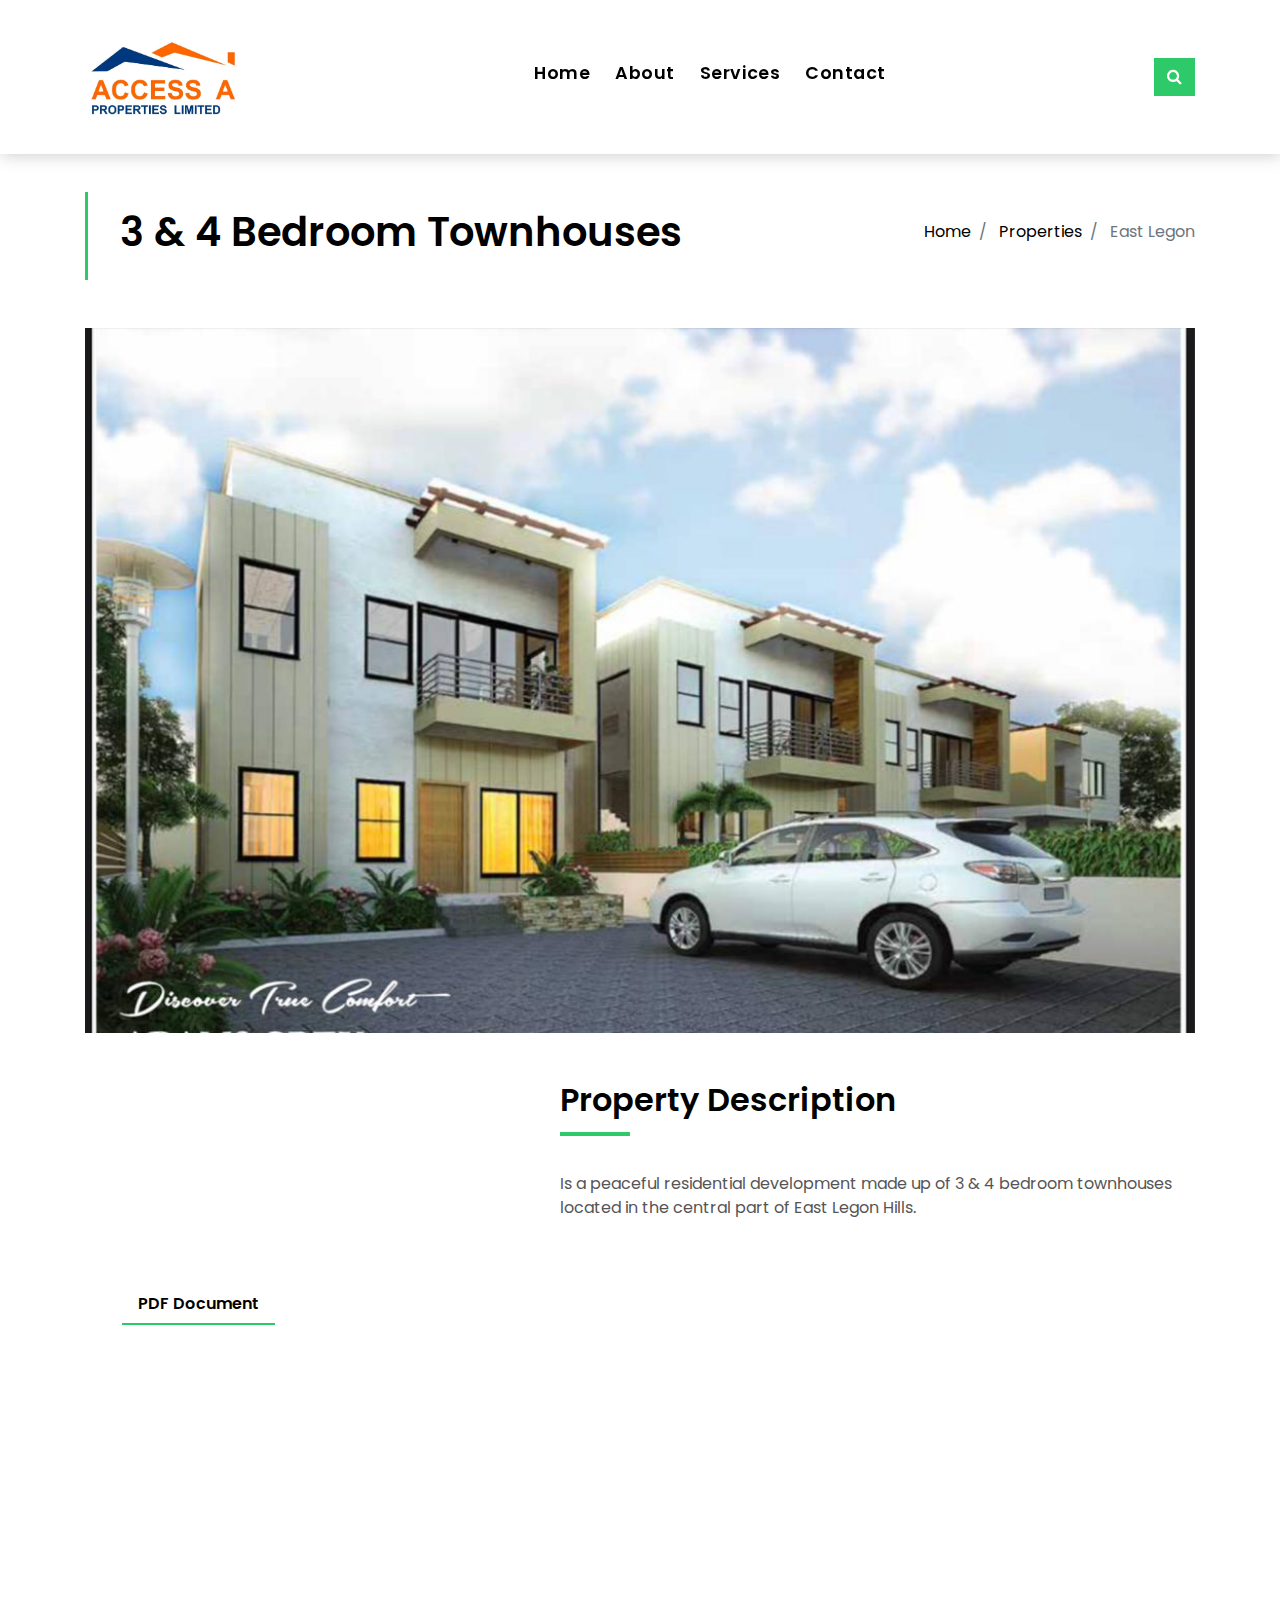
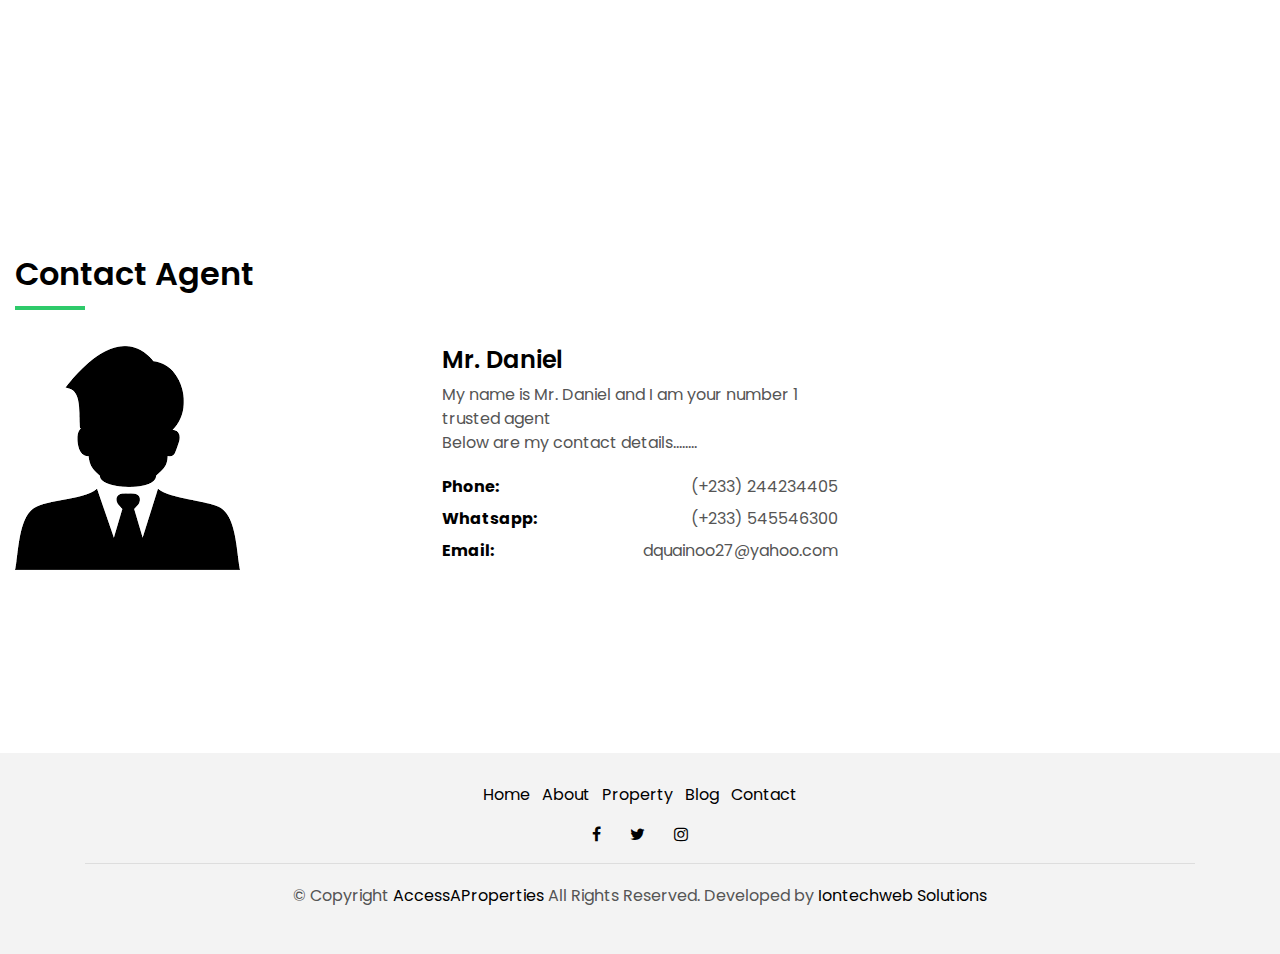
<file: property3.html>
<!DOCTYPE html>
<html lang="en">

<!-- Mirrored from accessaproperties.com/property3 by HTTrack Website Copier/3.x [XR&CO'2014], Thu, 05 Dec 2024 01:59:31 GMT -->
<!-- Added by HTTrack --><meta http-equiv="content-type" content="text/html;charset=UTF-8" /><!-- /Added by HTTrack -->
<head>
  <meta charset="utf-8">
  <title>AccessAProperties</title>
  <meta content="width=device-width, initial-scale=1.0" name="viewport">
  <meta content="" name="keywords">
  <meta content="" name="description">

  <!-- Favicons -->
  <link href="img/android-chrome-512x512.png" rel="icon">

  <!-- Google Fonts -->
  <link href="https://fonts.googleapis.com/css?family=Poppins:300,400,500,600,700" rel="stylesheet">

  <!-- Bootstrap CSS File -->
  <link href="lib/bootstrap/css/bootstrap.min.css" rel="stylesheet">
  <!-- Libraries CSS Files -->
  <link href="lib/font-awesome/css/font-awesome.min.css" rel="stylesheet">
  <link href="lib/animate/animate.min.css" rel="stylesheet">
  <link href="lib/ionicons/css/ionicons.min.css" rel="stylesheet">
  <link href="lib/owlcarousel/assets/owl.carousel.min.css" rel="stylesheet">

  <!-- Main Stylesheet File -->
  <link href="css/style.css" rel="stylesheet">

  <!-- =======================================================
    Theme Name: EstateAgency
    Theme URL: https://bootstrapmade.com/real-estate-agency-bootstrap-template/
    Author: BootstrapMade.com
    License: https://bootstrapmade.com/license/
  ======================================================= -->
</head>

<body>

  <div class="click-closed"></div>
  <!--/ Form Search Star /-->
  <div class="box-collapse">
    <div class="title-box-d">
      <h3 class="title-d">Search Property</h3>
    </div>
    <span class="close-box-collapse right-boxed ion-ios-close"></span>
    <div class="box-collapse-wrap form">
      <form class="form-a">
        <div class="row">
          <div class="col-md-12 mb-2">
            <div class="form-group">
              <label for="Type">Keyword</label>
              <input type="text" class="form-control form-control-lg form-control-a" placeholder="Keyword">
            </div>
          </div>
          <div class="col-md-6 mb-2">
            <div class="form-group">
              <label for="Type">Type</label>
              <select class="form-control form-control-lg form-control-a" id="Type">
                <option>All Type</option>
                <option>For Rent</option>
                <option>For Sale</option>
                <option>Open House</option>
              </select>
            </div>
          </div>
          <div class="col-md-6 mb-2">
            <div class="form-group">
              <label for="city">City</label>
              <select class="form-control form-control-lg form-control-a" id="city">
                <option>All City</option>
                <option>Alabama</option>
                <option>Arizona</option>
                <option>California</option>
                <option>Colorado</option>
              </select>
            </div>
          </div>
          <div class="col-md-6 mb-2">
            <div class="form-group">
              <label for="bedrooms">Bedrooms</label>
              <select class="form-control form-control-lg form-control-a" id="bedrooms">
                <option>Any</option>
                <option>01</option>
                <option>02</option>
                <option>03</option>
              </select>
            </div>
          </div>
          <div class="col-md-6 mb-2">
            <div class="form-group">
              <label for="garages">Garages</label>
              <select class="form-control form-control-lg form-control-a" id="garages">
                <option>Any</option>
                <option>01</option>
                <option>02</option>
                <option>03</option>
                <option>04</option>
              </select>
            </div>
          </div>
          <div class="col-md-6 mb-2">
            <div class="form-group">
              <label for="bathrooms">Bathrooms</label>
              <select class="form-control form-control-lg form-control-a" id="bathrooms">
                <option>Any</option>
                <option>01</option>
                <option>02</option>
                <option>03</option>
              </select>
            </div>
          </div>
          <div class="col-md-6 mb-2">
            <div class="form-group">
              <label for="price">Min Price</label>
              <select class="form-control form-control-lg form-control-a" id="price">
                <option>Unlimite</option>
                <option>$50,000</option>
                <option>$100,000</option>
                <option>$150,000</option>
                <option>$200,000</option>
              </select>
            </div>
          </div>
          <div class="col-md-12">
            <button type="submit" class="btn btn-b">Search Property</button>
          </div>
        </div>
      </form>
    </div>
  </div>
  <!--/ Form Search End /-->

  <!--/ Nav Star /-->
  <nav class="navbar navbar-default navbar-trans navbar-expand-lg fixed-top">
    <div class="container">
      <button class="navbar-toggler collapsed" type="button" data-toggle="collapse" data-target="#navbarDefault"
        aria-controls="navbarDefault" aria-expanded="false" aria-label="Toggle navigation">
        <span></span>
        <span></span>
        <span></span>
      </button>
    <a class='navbar-brand img-brand' href='index.html'>
          <img
            src="img/logo.jpg"
            alt="access properties ltm"
            style="width: 160px"
          />
        </a>
      </button>
      <div class="navbar-collapse collapse justify-content-center" id="navbarDefault">
        <ul class="navbar-nav">
          <li class="nav-item">
            <a class='nav-link' href='index.html'>Home</a>
          </li>
          <li class="nav-item">
            <a class='nav-link' href='about.html'>About</a>
          </li>
          <li class="nav-item">
            <a class='nav-link' href='services.html'>Services</a>
          </li>
<!--           <li class="nav-item">
            <a class="nav-link" href="blog-grid.html">Blog</a>
          </li> -->
<!--           <li class="nav-item dropdown">
            <a class="nav-link dropdown-toggle" href="#" id="navbarDropdown" role="button" data-toggle="dropdown"
              aria-haspopup="true" aria-expanded="false">
              Pages
            </a>
            <div class="dropdown-menu" aria-labelledby="navbarDropdown">
              <a class="dropdown-item active" href="property-single.html">Property Single</a>
              <a class="dropdown-item" href="blog-single.html">Blog Single</a>
              <a class="dropdown-item" href="agents-grid.html">Agents Grid</a>
              <a class="dropdown-item" href="agent-single.html">Agent Single</a>
            </div>
          </li> -->
          <li class="nav-item">
            <a class='nav-link' href='contact.html'>Contact</a>
          </li>
        </ul>
      </div>
      <button type="button" class="btn btn-b-n navbar-toggle-box-collapse d-none d-md-block" data-toggle="collapse"
        data-target="#navbarTogglerDemo01" aria-expanded="false">
        <span class="fa fa-search" aria-hidden="true"></span>
      </button>
    </div>
  </nav>
  <!--/ Nav End /-->

  <!--/ Intro Single star /-->
  <section class="intro-single">
    <div class="container">
      <div class="row">
        <div class="col-md-12 col-lg-8">
          <div class="title-single-box">
            <h1 class="title-single">3 & 4 Bedroom Townhouses</h1>
            
          </div>
        </div>
        <div class="col-md-12 col-lg-4">
          <nav aria-label="breadcrumb" class="breadcrumb-box d-flex justify-content-lg-end">
            <ol class="breadcrumb">
              <li class="breadcrumb-item">
                <a href='index.html'>Home</a>
              </li>
              <li class="breadcrumb-item">
                <a href='listings.html'>Properties</a>
              </li>
              <li class="breadcrumb-item active" aria-current="page">
                East Legon
              </li>
            </ol>
          </nav>
        </div>
      </div>
    </div>
  </section>
  <!--/ Intro Single End /-->

  <!--/ Property Single Star /-->
  <section class="property-single nav-arrow-b">
    <div class="container">
      <div class="row">
        <div class="col-sm-12">
          <div id="property-single-carousel" class="owl-carousel owl-arrow gallery-property">
            <div class="carousel-item-b">
              <img src="img/properties/4bed/4bed.jpg" alt="">
            </div>
           
          </div>
          <div class="row justify-content-between">
            <div class="col-md-5 col-lg-4">
              <div class="property-price d-flex justify-content-center foo">
                <div class="card-header-c d-flex">
                  <div class="card-box-ico">
                    <span class="ion-money">$</span>
                  </div>
                  <div class="card-title-c align-self-center">
                    <h5 class="title-c">3 Bedroom(150K)<br>3.5 Bedroom (200k)</h5>
                  </div>
                </div>
              </div>
               <div class="property-summary">
                
                
              </div>
            </div>
              
            <div class="col-md-7 col-lg-7 section-md-t3">
              <div class="row">
                <div class="col-sm-12">
                  <div class="title-box-d">
                    <h3 class="title-d">Property Description</h3>
                  </div>
                </div>
              </div>
              <div class="property-description">
                <p class="description color-text-a">
                Is a peaceful residential development made up of 3 & 4 bedroom
                  townhouses located in the central part of East Legon Hills.<br>
                </p>
               
              </div>
              
            </div>
          </div>
        </div>
            </div>
          </div>
        </div>
        <div class="col-md-10 offset-md-1">
          <ul class="nav nav-pills-a nav-pills mb-3 section-t3" id="pills-tab" role="tablist">
            <li class="nav-item">
              <a class="nav-link active" id="pills-video-tab" data-toggle="pill" href="#pills-video" role="tab"
                aria-controls="pills-video" aria-selected="true">PDF Document</a>
            </li>
            
          </ul>
           <div class="tab-content" id="pills-tabContent">
            <div class="tab-pane fade show active" id="pills-video" role="tabpanel" aria-labelledby="pills-video-tab">
              <iframe src="img/properties/4bed/Adams%20Grey%20-%20ebook-3.pdf" width="100%" height="460" frameborder="0"
                webkitallowfullscreen mozallowfullscreen allowfullscreen></iframe>
            </div>
           </div>
          
        </div>
        <div class="col-md-12">
          <div class="row section-t3">
            <div class="col-sm-12">
              <div class="title-box-d">
                <h3 class="title-d">Contact Agent</h3>
              </div>
            </div>
          </div>
          <div class="row">
            <div class="col-md-6 col-lg-4">
              <img src="img/11.png" alt="" class="img-fluid">
            </div>
            <div class="col-md-6 col-lg-4">
              <div class="property-agent">
                <h4 class="title-agent">Mr. Daniel</h4>
                <p class="color-text-a">
                  My name is Mr. Daniel and I am your number 1 trusted agent<br>
                  Below are my contact details........
                </p>
                <ul class="list-unstyled">
                  <li class="d-flex justify-content-between">
                    <strong>Phone:</strong>
                    <span class="color-text-a">(+233) 244234405</span>
                  </li>
                  <li class="d-flex justify-content-between">
                    <strong>Whatsapp:</strong>
                    <span class="color-text-a">(+233) 545546300</span>
                  </li>
                  <li class="d-flex justify-content-between">
                    <strong>Email:</strong>
                    <span class="color-text-a">dquainoo27@yahoo.com</span>
                  </li>
                  
                </ul>
               
              </div>
            </div>
            <div class="col-md-12 col-lg-4">
              <div class="property-contact">
                <form class="form-a">
                  <div class="row">
                   <div class="col-md-12">
                                        
                    <iframe src="https://docs.google.com/forms/d/e/1FAIpQLSdQk25GAIcY0FUOrtFh22_0UqGuee2yFczrArcEYbkofQVxkA/viewform?embedded=true" width="400" height="400" frameborder="0" marginheight="0" marginwidth="0">Loading…</iframe>
                   
                    </div>
                  </div>
                </form>
              </div>
            </div>
          </div>
        </div>
      </div>
    </div>
  </section>
  <!--/ Property Single End /-->

  <footer>
      <div class="container">
        <div class="row">
          <div class="col-md-12">
            <nav class="nav-footer">
              <ul class="list-inline">
                <li class="list-inline-item">
                  <a href='index.html'>Home</a>
                </li>
                <li class="list-inline-item">
                  <a href='about.html'>About</a>
                </li>
                <li class="list-inline-item">
                  <a href='property-single.html'>Property</a>
                </li>
                <li class="list-inline-item">
                  <a href="#">Blog</a>
                </li>
                <li class="list-inline-item">
                  <a href='contact.html'>Contact</a>
                </li>
              </ul>
            </nav>
           <div class="socials-a">
              <ul class="list-inline">
                <li class="list-inline-item">
                  <a href="https://web.facebook.com/profile.php?id=61564635404515" target="_blank">
                    <i class="fa fa-facebook" aria-hidden="true"></i>
                  </a>
                </li>
                <li class="list-inline-item">
                  <a href="https://x.com/accessapro_ltd" target="_blank">
                    <i class="fa fa-twitter" aria-hidden="true"></i>
                  </a>
                </li>
                <li class="list-inline-item">
                  <a href="https://www.instagram.com/accessapropertiesltd/" target="_blank">
                    <i class="fa fa-instagram" aria-hidden="true"></i>
                  </a>
                </li>           
              </ul>
            </div>
            <div class="copyright-footer">
              <p class="copyright color-text-a">
                &copy; Copyright
                <span class="color-a">AccessAProperties</span> All Rights
                Reserved. Developed by <a href="https://evansbafoe.github.io/d/">Iontechweb Solutions</a>
              </p>
            </div>
          </div>
        </div>
      </div>
    </footer>
  <!--/ Footer End /-->

  <a href="#" class="back-to-top"><i class="fa fa-chevron-up"></i></a>
  <div id="preloader"></div>

  <!-- JavaScript Libraries -->
  <script src="lib/jquery/jquery.min.js"></script>
  <script src="lib/jquery/jquery-migrate.min.js"></script>
  <script src="lib/popper/popper.min.js"></script>
  <script src="lib/bootstrap/js/bootstrap.min.js"></script>
  <script src="lib/easing/easing.min.js"></script>
  <script src="lib/owlcarousel/owl.carousel.min.js"></script>
  <script src="lib/scrollreveal/scrollreveal.min.js"></script>
  <!-- Contact Form JavaScript File -->
  <script src="contactform/contactform.js"></script>

  <!-- Template Main Javascript File -->
  <script src="js/main.js"></script>

</body>

<!-- Mirrored from accessaproperties.com/property3 by HTTrack Website Copier/3.x [XR&CO'2014], Thu, 05 Dec 2024 01:59:33 GMT -->
</html>
</file>
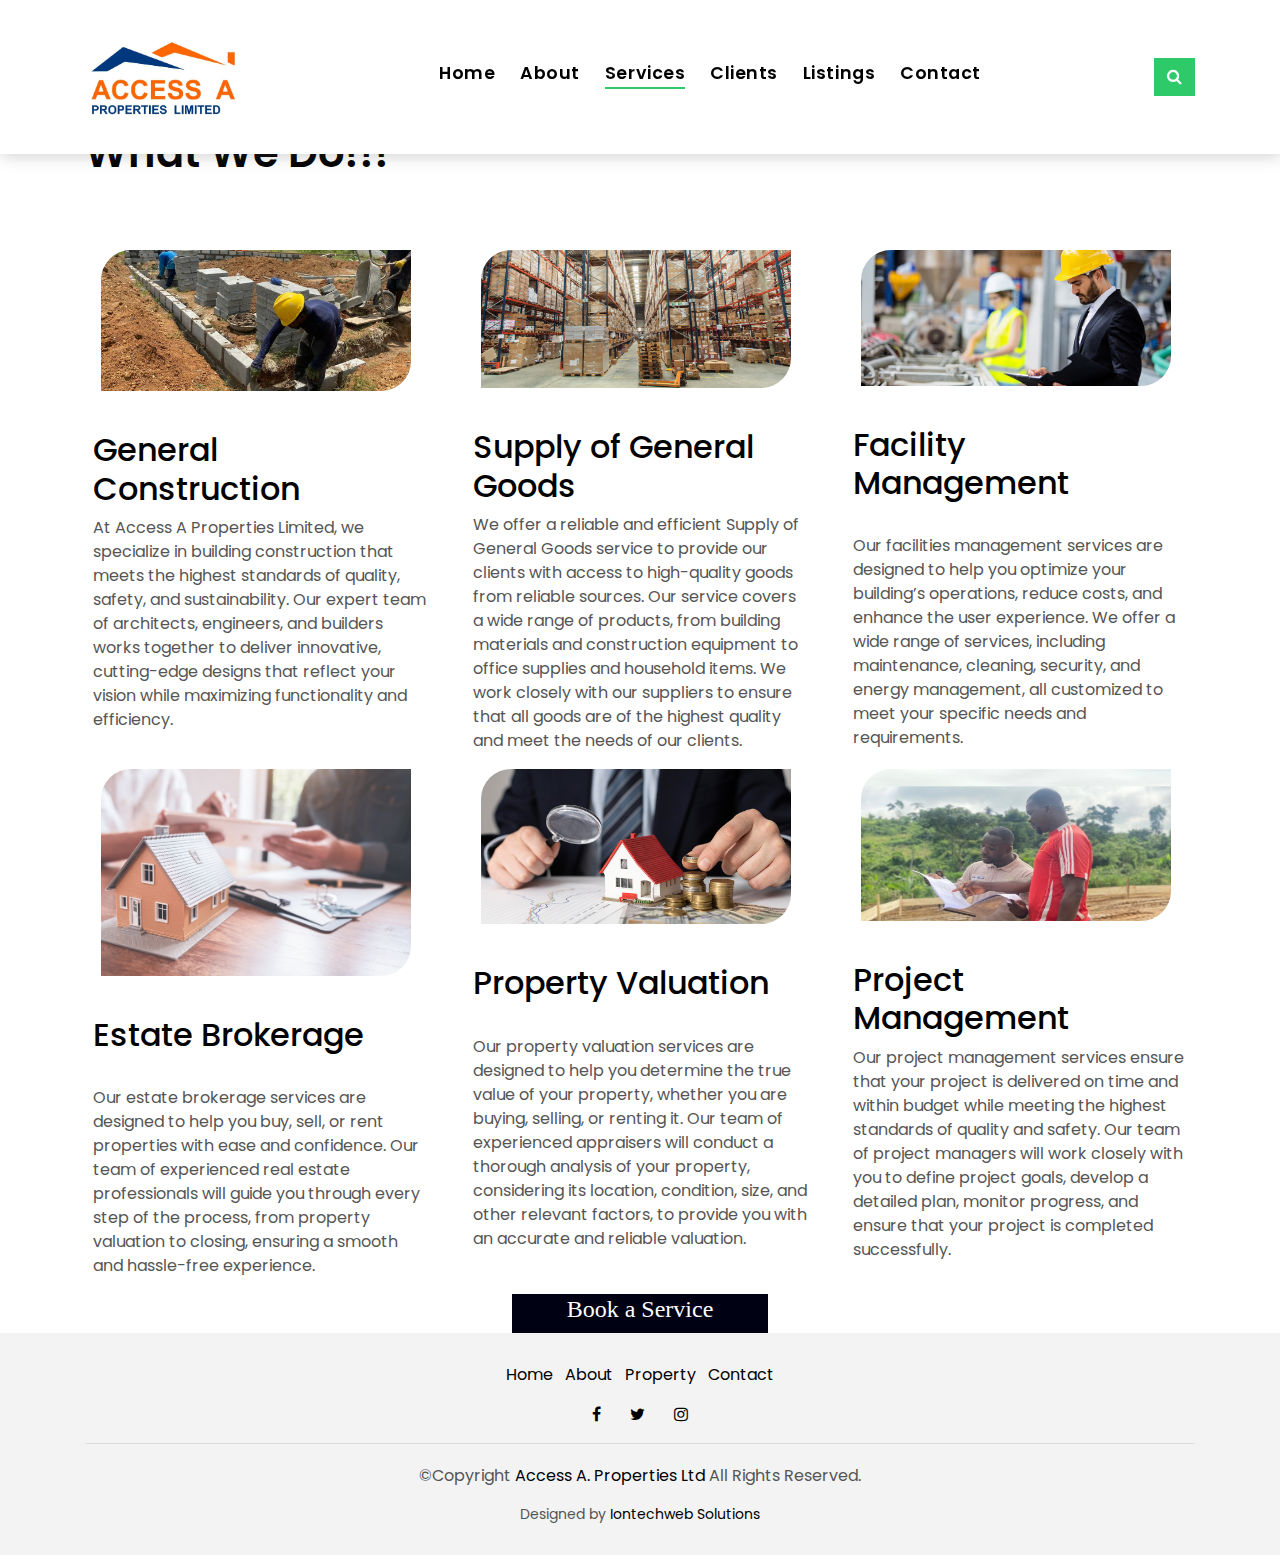
<file: services.html>
<!DOCTYPE html>
<html lang="en">

<!-- Mirrored from accessaproperties.com/services by HTTrack Website Copier/3.x [XR&CO'2014], Thu, 05 Dec 2024 01:59:00 GMT -->
<!-- Added by HTTrack --><meta http-equiv="content-type" content="text/html;charset=UTF-8" /><!-- /Added by HTTrack -->
<head>
  <meta charset="utf-8">
  <title>Access A Properties</title>
  <meta content="width=device-width, initial-scale=1.0" name="viewport">
  <meta content="" name="keywords">
  <meta content="" name="description">

  <!-- Favicons -->
  <link href="img/android-chrome-512x512.png" rel="icon">

  <!-- Google Fonts -->
  <link href="https://fonts.googleapis.com/css?family=Poppins:300,400,500,600,700" rel="stylesheet">

  <!-- Bootstrap CSS File -->
  <link href="lib/bootstrap/css/bootstrap.min.css" rel="stylesheet">

  <!-- Libraries CSS Files -->
  <link href="lib/font-awesome/css/font-awesome.min.css" rel="stylesheet">
  <link href="lib/animate/animate.min.css" rel="stylesheet">
  <link href="lib/ionicons/css/ionicons.min.css" rel="stylesheet">
  <link href="lib/owlcarousel/assets/owl.carousel.min.css" rel="stylesheet">

  <!-- Main Stylesheet File -->
  <link href="css/style.css" rel="stylesheet">

  <!-- =======================================================
    Theme Name: EstateAgency
    Theme URL: https://bootstrapmade.com/real-estate-agency-bootstrap-template/
    Author: BootstrapMade.com
    License: https://bootstrapmade.com/license/
  ======================================================= -->
</head>

<body>

  <div class="click-closed"></div>
  <!--/ Form Search Star /-->
  <div class="box-collapse">
    <div class="title-box-d">
      <h3 class="title-d">Search Property</h3>
    </div>
    <span class="close-box-collapse right-boxed ion-ios-close"></span>
    </div>
  </div>
  <!--/ Form Search End /-->

  <!--/ Nav Star /-->
  <nav class="navbar navbar-default navbar-trans navbar-expand-lg fixed-top">
    <div class="container">
      <button class="navbar-toggler collapsed" type="button" data-toggle="collapse" data-target="#navbarDefault"
        aria-controls="navbarDefault" aria-expanded="false" aria-label="Toggle navigation">
        <span></span>
        <span></span>
        <span></span>
      </button>
      <!-- <a class="navbar-brand text-brand" href="index.html">AccessA<span class="color-b">Properties</span></a> -->
      <a class='navbar-brand img-brand' href='index.html'>
        <img
          src="img/logo.jpg"
          alt="access properties ltm"
          style="width: 160px"
        />
      </a>
      <button type="button" class="btn btn-link nav-search navbar-toggle-box-collapse d-md-none" data-toggle="collapse"
        data-target="#navbarTogglerDemo01" aria-expanded="false">
        <span class="fa fa-search" aria-hidden="true"></span>
      </button>
      <div class="navbar-collapse collapse justify-content-center" id="navbarDefault">
        <ul class="navbar-nav">
          <li class="nav-item">
            <a class='nav-link' href='index.html'>Home</a>
          </li>
          <li class="nav-item">
            <a class='nav-link' href='about.html'>About</a>
          </li>
          <li class="nav-item">
            <a class='nav-link active' href='services.html'>Services</a>
          </li>
          <li class="nav-item">
            <a class='nav-link' href='partners.html'>Clients</a>
          </li>
          <li class="nav-item">
            <a class='nav-link' href='listings.html'>Listings</a>
          </li>
          <li class="nav-item">
            <a class='nav-link' href='contact.html'>Contact</a>
          </li>
        </ul>
      </div>
      <button type="button" class="btn btn-b-n navbar-toggle-box-collapse d-none d-md-block" data-toggle="collapse"
        data-target="#navbarTogglerDemo01" aria-expanded="false">
        <span class="fa fa-search" aria-hidden="true"></span>
      </button>
    </div>
  </nav>
  <!--/ Nav End /-->

  <!--/ Intro Single star /-->
  <section class="section-services section-t8">
      <div class="container">
        <div class="row">
          <div class="col-md-12">
            <div class="title-wrap d-flex justify-content-between">
              <div class="title-box">
                <h2 class="title-a">What We Do!!!</h2>
              </div>
            </div>
          </div>
        </div>
        <div class="row">
          <div class="col-md-4">
            <div class="card-box-c foo">
              <div class="card-header-c d-flex">
                <img src="img/03.jpg" width="310" style="border-radius: 30px 0px 30px 0px;">
              </div>
              <div class="card-body-c">
                <p class="content-c">
                  <h2>General Construction</h2>
                  At Access A Properties Limited, we specialize in building
                  construction that meets the highest standards of quality,
                  safety, and sustainability. Our expert team of architects,
                  engineers, and builders works together to deliver innovative,
                  cutting-edge designs that reflect your vision while maximizing
                  functionality and efficiency.
                </p>
              </div>
              <!-- <div class="card-footer-c">
                <a href="#" class="link-c link-icon"
                  >Read more
                  <span class="ion-ios-arrow-forward"></span>
                </a>
              </div> -->
            </div>
          </div>

           <div class="col-md-4">
            <div class="card-box-c foo">
              <div class="card-header-c d-flex">
                <img src="img/supply.png" width="310" style="border-radius: 30px 0px 30px 0px;">
              </div>
              <div class="card-body-c">
                <p class="content-c">
                  <h2>Supply of General Goods</h2>
                  We offer a reliable and efficient Supply of General Goods service to
                  provide our clients with access to high-quality goods from reliable 
                  sources. Our service covers a wide range of products, from building
                  materials and construction equipment to office supplies and household
                  items. We work closely with our suppliers to ensure that all goods are
                  of the highest quality and meet the needs of our clients.
                </p>
              </div>
            </div>
          </div>
          
          <div class="col-md-4">
            <div class="card-box-c foo">
              <div class="card-header-c d-flex">
                <img src="img/facility.jpg" width="310" style="border-radius: 30px 0px 30px 0px;">
              </div>
              <div class="card-body-c">
                <p class="content-c">
                  <h2>Facility Management</h2><br>
                  Our facilities management services are designed to help you
                  optimize your building’s operations, reduce costs, and enhance
                  the user experience. We offer a wide range of services,
                  including maintenance, cleaning, security, and energy
                  management, all customized to meet your specific needs and
                  requirements.
                </p>
              </div>
            </div>
          </div>

          <div class="col-md-4">
            <div class="card-box-c foo">
              <div class="card-header-c d-flex">
                <img src="img/state.webp" width="310" style="border-radius: 30px 0px 30px 0px;">
              </div>
              <div class="card-body-c">
                <p class="content-c">
                  <h2>Estate Brokerage</h2><br>
                  Our estate brokerage services are designed to help you buy, sell, or 
                  rent properties with ease and confidence. Our team of experienced real estate
                  professionals will guide you through every step of the process, from property
                  valuation to closing, ensuring a smooth and hassle-free experience.
                </p>
              </div>
            </div>
          </div>

          <div class="col-md-4">
            <div class="card-box-c foo">
              <div class="card-header-c d-flex">
                <img src="img/property.jpg" width="310" style="border-radius: 30px 0px 30px 0px;">
              </div>
              <div class="card-body-c">
                <p class="content-c">
                  <h2>Property Valuation</h2><br>
                 Our property valuation services are designed to help you determine the true
                  value of your property, whether you are buying, selling, or renting it. 
                  Our team of experienced appraisers will conduct a thorough analysis of your 
                  property, considering its location, condition, size, and other relevant factors,
                  to provide you with an accurate and reliable valuation.
                </p>
              </div>
            </div>
          </div>

          <div class="col-md-4">
            <div class="card-box-c foo">
              <div class="card-header-c d-flex">
                <img src="img/02.jpg" width="310" style="border-radius: 30px 0px 30px 0px;">
              </div>
              <div class="card-body-c">
                <p class="content-c">
                  <h2>Project Management</h2>
                 Our project management services ensure that your project is delivered on time and
                  within budget while meeting the highest standards of quality and safety. Our team
                  of project managers will work closely with you to define project goals, develop
                  a detailed plan, monitor progress, and ensure that your project is completed successfully.
                </p>
              </div>
            </div>
          </div>
          
         <br>
        </div>
        
      </div>
    </section>

   <CENTER>
        <table style=" font-family: 'Times New Roman', Times, serif; background-color: rgb(1, 1, 20); color: white;" width="20%">
          <tr>
            <td>
               <a href="https://forms.gle/mi8Mpcdihhyx8HXA6">
                <H4 style="color: white;"><center> Book a Service</center></H4>
               </a>
            </td>
          </tr>
        </table>
      </CENTER>
  <!--/ Intro Single End /-->

  <!--/ Property Grid Star /-->
  <!-- <section class="property-grid grid">
    <div class="container">
      <div class="row">
        <div class="col-sm-12">
          <div class="grid-option">
            <form>
              <select class="custom-select">
                <option selected>All</option>
                <option value="1">New to Old</option>
                <option value="2">For Rent</option>
                <option value="3">For Sale</option>
              </select>
            </form>
          </div>
        </div>
        <div class="col-md-4">
          <div class="card-box-a card-shadow">
            <div class="img-box-a">
              <img src="img/property-1.jpg" alt="" class="img-a img-fluid">
            </div>
            <div class="card-overlay">
              <div class="card-overlay-a-content">
                <div class="card-header-a">
                  <h2 class="card-title-a">
                    <a href="#">204 Mount
                      <br /> Olive Road Two</a>
                  </h2>
                </div>
                <div class="card-body-a">
                  <div class="price-box d-flex">
                    <span class="price-a">rent | $ 12.000</span>
                  </div>
                  <a href="property-single.html" class="link-a">Click here to view
                    <span class="ion-ios-arrow-forward"></span>
                  </a>
                </div>
                <div class="card-footer-a">
                  <ul class="card-info d-flex justify-content-around">
                    <li>
                      <h4 class="card-info-title">Area</h4>
                      <span>340m
                        <sup>2</sup>
                      </span>
                    </li>
                    <li>
                      <h4 class="card-info-title">Beds</h4>
                      <span>2</span>
                    </li>
                    <li>
                      <h4 class="card-info-title">Baths</h4>
                      <span>4</span>
                    </li>
                    <li>
                      <h4 class="card-info-title">Garages</h4>
                      <span>1</span>
                    </li>
                  </ul>
                </div>
              </div>
            </div>
          </div>
        </div>
        <div class="col-md-4">
          <div class="card-box-a card-shadow">
            <div class="img-box-a">
              <img src="img/property-3.jpg" alt="" class="img-a img-fluid">
            </div>
            <div class="card-overlay">
              <div class="card-overlay-a-content">
                <div class="card-header-a">
                  <h2 class="card-title-a">
                    <a href="#">204 Mount
                      <br /> Olive Road Two</a>
                  </h2>
                </div>
                <div class="card-body-a">
                  <div class="price-box d-flex">
                    <span class="price-a">rent | $ 12.000</span>
                  </div>
                  <a href="property-single.html" class="link-a">Click here to view
                    <span class="ion-ios-arrow-forward"></span>
                  </a>
                </div>
                <div class="card-footer-a">
                  <ul class="card-info d-flex justify-content-around">
                    <li>
                      <h4 class="card-info-title">Area</h4>
                      <span>340m
                        <sup>2</sup>
                      </span>
                    </li>
                    <li>
                      <h4 class="card-info-title">Beds</h4>
                      <span>2</span>
                    </li>
                    <li>
                      <h4 class="card-info-title">Baths</h4>
                      <span>4</span>
                    </li>
                    <li>
                      <h4 class="card-info-title">Garages</h4>
                      <span>1</span>
                    </li>
                  </ul>
                </div>
              </div>
            </div>
          </div>
        </div>
        <div class="col-md-4">
          <div class="card-box-a card-shadow">
            <div class="img-box-a">
              <img src="img/property-6.jpg" alt="" class="img-a img-fluid">
            </div>
            <div class="card-overlay">
              <div class="card-overlay-a-content">
                <div class="card-header-a">
                  <h2 class="card-title-a">
                    <a href="#">204 Mount
                      <br /> Olive Road Two</a>
                  </h2>
                </div>
                <div class="card-body-a">
                  <div class="price-box d-flex">
                    <span class="price-a">rent | $ 12.000</span>
                  </div>
                  <a href="property-single.html" class="link-a">Click here to view
                    <span class="ion-ios-arrow-forward"></span>
                  </a>
                </div>
                <div class="card-footer-a">
                  <ul class="card-info d-flex justify-content-around">
                    <li>
                      <h4 class="card-info-title">Area</h4>
                      <span>340m
                        <sup>2</sup>
                      </span>
                    </li>
                    <li>
                      <h4 class="card-info-title">Beds</h4>
                      <span>2</span>
                    </li>
                    <li>
                      <h4 class="card-info-title">Baths</h4>
                      <span>4</span>
                    </li>
                    <li>
                      <h4 class="card-info-title">Garages</h4>
                      <span>1</span>
                    </li>
                  </ul>
                </div>
              </div>
            </div>
          </div>
        </div>
        <div class="col-md-4">
          <div class="card-box-a card-shadow">
            <div class="img-box-a">
              <img src="img/property-7.jpg" alt="" class="img-a img-fluid">
            </div>
            <div class="card-overlay">
              <div class="card-overlay-a-content">
                <div class="card-header-a">
                  <h2 class="card-title-a">
                    <a href="#">204 Mount
                      <br /> Olive Road Two</a>
                  </h2>
                </div>
                <div class="card-body-a">
                  <div class="price-box d-flex">
                    <span class="price-a">rent | $ 12.000</span>
                  </div>
                  <a href="property-single.html" class="link-a">Click here to view
                    <span class="ion-ios-arrow-forward"></span>
                  </a>
                </div>
                <div class="card-footer-a">
                  <ul class="card-info d-flex justify-content-around">
                    <li>
                      <h4 class="card-info-title">Area</h4>
                      <span>340m
                        <sup>2</sup>
                      </span>
                    </li>
                    <li>
                      <h4 class="card-info-title">Beds</h4>
                      <span>2</span>
                    </li>
                    <li>
                      <h4 class="card-info-title">Baths</h4>
                      <span>4</span>
                    </li>
                    <li>
                      <h4 class="card-info-title">Garages</h4>
                      <span>1</span>
                    </li>
                  </ul>
                </div>
              </div>
            </div>
          </div>
        </div>
        <div class="col-md-4">
          <div class="card-box-a card-shadow">
            <div class="img-box-a">
              <img src="img/property-8.jpg" alt="" class="img-a img-fluid">
            </div>
            <div class="card-overlay">
              <div class="card-overlay-a-content">
                <div class="card-header-a">
                  <h2 class="card-title-a">
                    <a href="#">204 Mount
                      <br /> Olive Road Two</a>
                  </h2>
                </div>
                <div class="card-body-a">
                  <div class="price-box d-flex">
                    <span class="price-a">rent | $ 12.000</span>
                  </div>
                  <a href="property-single.html" class="link-a">Click here to view
                    <span class="ion-ios-arrow-forward"></span>
                  </a>
                </div>
                <div class="card-footer-a">
                  <ul class="card-info d-flex justify-content-around">
                    <li>
                      <h4 class="card-info-title">Area</h4>
                      <span>340m
                        <sup>2</sup>
                      </span>
                    </li>
                    <li>
                      <h4 class="card-info-title">Beds</h4>
                      <span>2</span>
                    </li>
                    <li>
                      <h4 class="card-info-title">Baths</h4>
                      <span>4</span>
                    </li>
                    <li>
                      <h4 class="card-info-title">Garages</h4>
                      <span>1</span>
                    </li>
                  </ul>
                </div>
              </div>
            </div>
          </div>
        </div>
        <div class="col-md-4">
          <div class="card-box-a card-shadow">
            <div class="img-box-a">
              <img src="img/property-10.jpg" alt="" class="img-a img-fluid">
            </div>
            <div class="card-overlay">
              <div class="card-overlay-a-content">
                <div class="card-header-a">
                  <h2 class="card-title-a">
                    <a href="#">204 Mount
                      <br /> Olive Road Two</a>
                  </h2>
                </div>
                <div class="card-body-a">
                  <div class="price-box d-flex">
                    <span class="price-a">rent | $ 12.000</span>
                  </div>
                  <a href="property-single.html" class="link-a">Click here to view
                    <span class="ion-ios-arrow-forward"></span>
                  </a>
                </div>
                <div class="card-footer-a">
                  <ul class="card-info d-flex justify-content-around">
                    <li>
                      <h4 class="card-info-title">Area</h4>
                      <span>340m
                        <sup>2</sup>
                      </span>
                    </li>
                    <li>
                      <h4 class="card-info-title">Beds</h4>
                      <span>2</span>
                    </li>
                    <li>
                      <h4 class="card-info-title">Baths</h4>
                      <span>4</span>
                    </li>
                    <li>
                      <h4 class="card-info-title">Garages</h4>
                      <span>1</span>
                    </li>
                  </ul>
                </div>
              </div>
            </div>
          </div>
        </div>
      </div>
      <div class="row">
        <div class="col-sm-12">
          <nav class="pagination-a">
            <ul class="pagination justify-content-end">
              <li class="page-item disabled">
                <a class="page-link" href="#" tabindex="-1">
                  <span class="ion-ios-arrow-back"></span>
                </a>
              </li>
              <li class="page-item">
                <a class="page-link" href="#">1</a>
              </li>
              <li class="page-item active">
                <a class="page-link" href="#">2</a>
              </li>
              <li class="page-item">
                <a class="page-link" href="#">3</a>
              </li>
              <li class="page-item next">
                <a class="page-link" href="#">
                  <span class="ion-ios-arrow-forward"></span>
                </a>
              </li>
            </ul>
          </nav>
        </div>
      </div>
    </div>
  </section> -->
  <!--/ Property Grid End /-->

  <!--/ footer Star /-->
 
<footer>
      <div class="container">
        <div class="row">
          <div class="col-md-12">
            <nav class="nav-footer">
              <ul class="list-inline">
                <li class="list-inline-item">
                  <a href="home.html">Home</a>
                </li>
                <li class="list-inline-item">
                  <a href='about.html'>About</a>
                </li>
                <li class="list-inline-item">
                  <a href='property-single.html'>Property</a>
                </li>
                <li class="list-inline-item">
                  <a href='contact.html'>Contact</a>
                </li>
              </ul>
            </nav>
            <div class="socials-a">
              <ul class="list-inline">
                <li class="list-inline-item">
                  <a href="https://web.facebook.com/profile.php?id=61564635404515" target="_blank">
                    <i class="fa fa-facebook" aria-hidden="true"></i>
                  </a>
                </li>
                <li class="list-inline-item">
                  <a href="https://x.com/accessapro_ltd" target="_blank">
                    <i class="fa fa-twitter" aria-hidden="true"></i>
                  </a>
                </li>
                <li class="list-inline-item">
                  <a href="https://www.instagram.com/accessapropertiesltd/" target="_blank">
                    <i class="fa fa-instagram" aria-hidden="true"></i>
                  </a>
                </li>           
              </ul>
            </div>
            <div class="copyright-footer">
              <p class="copyright color-text-a">
                &copy;Copyright 
                <span class="color-a">Access A. Properties Ltd</span> All Rights
                Reserved.
              </p>
            </div>
            <div class="credits">
            Designed by <a href="https://evansbafoe.github.io/d/">Iontechweb Solutions</a>
          </div>
          </div>
        </div>
      </div>
    </footer>
  
  <!--/ Footer End /-->

  <a href="#" class="back-to-top"><i class="fa fa-chevron-up"></i></a>
  <div id="preloader"></div>

  <!-- JavaScript Libraries -->
  <script src="lib/jquery/jquery.min.js"></script>
  <script src="lib/jquery/jquery-migrate.min.js"></script>
  <script src="lib/popper/popper.min.js"></script>
  <script src="lib/bootstrap/js/bootstrap.min.js"></script>
  <script src="lib/easing/easing.min.js"></script>
  <script src="lib/owlcarousel/owl.carousel.min.js"></script>
  <script src="lib/scrollreveal/scrollreveal.min.js"></script>
  <!-- Contact Form JavaScript File -->
  <script src="contactform/contactform.js"></script>

  <!-- Template Main Javascript File -->
  <script src="js/main.js"></script>

</body>

<!-- Mirrored from accessaproperties.com/services by HTTrack Website Copier/3.x [XR&CO'2014], Thu, 05 Dec 2024 01:59:03 GMT -->
</html>
</file>
<file: css/style.css>
/*
  Theme Name: EstateAgency
  Theme URL: https://bootstrapmade.com/real-estate-agency-bootstrap-template/
  Author: BootstrapMade.com
  License: https://bootstrapmade.com/license/
*/

/*======================================
//--//-->   STYLES GENERALES
======================================*/

body {
  font-family: 'Poppins', sans-serif;
  color: #555555;
}

h1,
h2,
h3,
h4,
h5,
h6 {
  color: #000000;
}

a {
  color: #000000;
  transition: all .5s ease;
}

a:hover {
  color: #2eca6a;
  text-decoration: none;
}

.link-two {
  color: #000000;
  transition: all .5s ease;
}

.link-two:hover {
  text-decoration: underline;
  color: #000000;
}

.link-one {
  color: #000000;
  transition: all .5s ease;
}

.link-one:hover {
  color: #000000;
  text-decoration: none;
}

.link-icon {
  color: #000000;
  font-weight: 500;
}

.link-icon span {
  font-size: 14px;
  padding-left: 4px;
  vertical-align: middle;
}

.link-a {
  color: #ffffff;
  text-decoration: none;
}

.link-a:hover {
  color: #ffffff;
  text-decoration: none;
}

.link-a span {
  font-size: 18px;
  vertical-align: middle;
  margin-left: 5px;
}

.text-brand {
  color: #000000;
  font-size: 2rem;
  font-weight: 600;
}

.color-a {
  color: #000000;
}

.color-b {
  color: #2eca6a;
}

.color-d {
  color: #adadad;
}

.color-text-a {
  color: #555555;
}

.no-margin {
  margin: 0;
}

/*------/ Nav Pills  /------*/

.nav-pills-a.nav-pills .nav-link {
  color: #000000;
  position: relative;
  font-weight: 600;
}

.nav-pills-a.nav-pills .nav-link.active {
  background-color: transparent;
}

.nav-pills-a.nav-pills .nav-link.active:after {
  content: '';
  position: absolute;
  left: 0;
  bottom: -1px;
  width: 100%;
  height: 2px;
  background-color: #2eca6a;
  z-index: 2;
}

/*------/ Bg Image /------*/

.bg-image {
  background-repeat: no-repeat;
  background-attachment: fixed;
  background-size: cover;
  background-position: center center;
}

/*------/ List a /------*/

.list-a {
  display: inline-block;
  line-height: 2;
  padding: 0;
  list-style: none;
}

.list-a li {
  position: relative;
  width: 50%;
  float: left;
  padding-left: 25px;
  padding-right: 5px;
}

.list-a li:before {
  content: '';
  width: 10px;
  height: 2px;
  position: absolute;
  background-color: #313131;
  top: 15px;
  left: 0;
}

/*------/ Pagination-a /------*/

.pagination-a .pagination .page-link {
  margin: 0 .2rem;
  border-color: transparent;
  padding: .5rem .8rem;
  color: #000000;
}

.pagination-a .pagination .page-link:hover,
.pagination-a .pagination .page-link:active,
.pagination-a .pagination .page-link:focus {
  background-color: #2eca6a;
}

.pagination-a .pagination .page-link span {
  font-size: 1.2rem;
}

.pagination-a .pagination .next .page-link {
  padding: .4rem .9rem;
}

.pagination-a .pagination .page-item:last-child .page-link {
  border-top-right-radius: 0;
  border-bottom-right-radius: 0;
}

.pagination-a .pagination .page-item:first-child .page-link {
  border-top-left-radius: 0;
  border-bottom-left-radius: 0;
}

.pagination-a .pagination .page-item.disabled .page-link {
  padding: .4rem .9rem;
  color: #555555;
}

.pagination-a .pagination .page-item.active .page-link {
  background-color: #2eca6a;
}

.a {
  color: #2eca6a;
  font-size: 1.3rem;
}

/*------/ Icon Box /------*/

.icon-box .icon-box-icon {
  display: table-cell;
  vertical-align: top;
  font-size: 36px;
  color: #000000;
  width: 50px;
  padding-top: 8px;
}

.icon-box .icon-box-content {
  padding-top: 18px;
}

/*------/ Space Padding /------*/

.section-t8 {
  padding-top: 8rem;
}

.section-t4 {
  padding-top: 4rem;
}

.section-t3 {
  padding-top: 3rem;
}

.section-b2 {
  padding-bottom: 2rem;
}

.section-tb85 {
  padding: 8rem 0 5rem 0;
}

/*------/ Title /------*/

.title-wrap {
  padding-bottom: 4rem;
}

.title-a {
  font-size: 2.6rem;
  font-weight: 600;
}

.title-link {
  font-size: 1.2rem;
  font-weight: 300;
  padding-top: 1.2rem;
}

.title-link a {
  color: #313131;
}

.title-link span {
  font-size: 20px;
  padding-left: 4px;
  vertical-align: middle;
}

.title-box-d {
  padding-bottom: 1.8rem;
  margin-bottom: 1rem;
  position: relative;
}

.title-box-d .title-d {
  font-weight: 600;
  font-size: 2rem;
}

.title-box-d .title-d:after {
  content: '';
  position: absolute;
  width: 70px;
  height: 4px;
  background-color: #2eca6a;
  bottom: 20px;
  left: 0;
}

/*------/ Display Table & Table Cell /------*/

.display-table {
  width: 100%;
  height: 100%;
  display: table;
}

.table-cell {
  display: table-cell;
  vertical-align: middle;
}

/*------/ Ul Resect /------*/

.ul-resect ul,
.list-a ul,
.box-comments ul {
  list-style: none;
  padding-left: 0;
  margin-bottom: 0;
}

/*------/ Overlay /------*/

.overlay-a {
  background: linear-gradient(to bottom, rgba(0, 0, 0, 0) 0%, rgba(0, 0, 0, 0.2) 27%, rgba(0, 0, 0, 0.65) 90%);
}

.overlay {
  position: absolute;
  top: 0;
  left: 0px;
  padding: 0;
  height: 100%;
  width: 100%;
}

/*------/ Owl carousel /------*/

.owl-theme .owl-dots {
  text-align: center;
  margin-top: 18px;
}

.owl-theme .owl-dots .owl-dot {
  display: inline-block;
}

.owl-theme .owl-dots .owl-dot span {
  width: 16px;
  height: 9px;
  margin: 5px 5px;
  background: #000000;
  border: 0px solid #000000;
  display: block;
  transition: all 0.6s ease-in-out;
  cursor: pointer;
  border-radius: 0px;
}

.owl-theme .owl-dots .owl-dot:hover span {
  background-color: #2eca6a;
}

.owl-theme .owl-dots .owl-dot.active span {
  background-color: #2eca6a;
  width: 35px;
}

.owl-arrow .owl-nav {
  position: absolute;
  top: 0;
  right: 0;
  font-size: 1.8rem;
}

.owl-arrow .owl-nav .owl-prev,
.owl-arrow .owl-nav .owl-next {
  display: inline-block;
  transition: all 0.6s ease-in-out;
  color: #000000;
}

.owl-arrow .owl-nav .owl-prev.disabled,
.owl-arrow .owl-nav .owl-next.disabled {
  transition: all 0.6s ease-in-out;
  color: #adadad;
}

.owl-arrow .owl-nav .owl-next {
  margin-left: 15px;
}

.nav-arrow-a .owl-arrow .owl-nav {
  font-size: 1.8rem;
  margin-top: -110px;
}

.nav-arrow-a .owl-arrow .owl-nav .owl-next {
  margin-left: 15px;
}

.nav-arrow-b .owl-arrow .owl-nav {
  position: absolute;
  top: 0;
  right: 0;
  font-size: 1.2rem;
}

.nav-arrow-b .owl-arrow .owl-nav .owl-prev,
.nav-arrow-b .owl-arrow .owl-nav .owl-next {
  padding: .7rem 1.5rem !important;
  display: inline-block;
  transition: all 0.6s ease-in-out;
  color: #ffffff;
  background-color: #2eca6a;
  opacity: .9;
}

.nav-arrow-b .owl-arrow .owl-nav .owl-prev.disabled,
.nav-arrow-b .owl-arrow .owl-nav .owl-next.disabled {
  transition: all 0.6s ease-in-out;
  color: #ffffff;
}

.nav-arrow-b .owl-arrow .owl-nav .owl-prev:hover,
.nav-arrow-b .owl-arrow .owl-nav .owl-next:hover {
  background-color: #26a356;
}

.nav-arrow-b .owl-arrow .owl-nav .owl-next {
  margin-left: 0px;
}

/*------/ Socials /------*/

.socials-a .list-inline-item:not(:last-child) {
  margin-right: 25px;
}

/* Back to top button */

.back-to-top {
  position: fixed;
  display: none;
  background: #2eca6a;
  color: #fff;
  width: 44px;
  height: 44px;
  text-align: center;
  line-height: 1;
  font-size: 16px;
  border-radius: 50%;
  right: 15px;
  bottom: 15px;
  transition: background 0.5s;
  z-index: 11;
}

.back-to-top i {
  padding-top: 12px;
  color: #fff;
}

/* Prelaoder */

#preloader {
  position: fixed;
  top: 0;
  left: 0;
  right: 0;
  bottom: 0;
  z-index: 9999;
  overflow: hidden;
  background: #fff;
}

#preloader:before {
  content: "";
  position: fixed;
  top: calc(50% - 30px);
  left: calc(50% - 30px);
  border: 6px solid #f2f2f2;
  border-top: 6px solid #2eca6a;
  border-radius: 50%;
  width: 60px;
  height: 60px;
  -webkit-animation: animate-preloader 1s linear infinite;
  animation: animate-preloader 1s linear infinite;
}

@-webkit-keyframes animate-preloader {
  0% {
    -webkit-transform: rotate(0deg);
    transform: rotate(0deg);
  }

  100% {
    -webkit-transform: rotate(360deg);
    transform: rotate(360deg);
  }
}

@keyframes animate-preloader {
  0% {
    -webkit-transform: rotate(0deg);
    transform: rotate(0deg);
  }

  100% {
    -webkit-transform: rotate(360deg);
    transform: rotate(360deg);
  }
}

/*======================================
//--//-->   NAVBAR
======================================*/

.navbar-default {
  transition: all .5s ease-in-out;
  background-color: #ffffff;
  padding-top: 28px;
  padding-bottom: 28px;
  -webkit-backface-visibility: hidden;
  backface-visibility: hidden;
  box-shadow: 1px 2px 15px rgba(100, 100, 100, 0.3);
}

.navbar-default .nav-search {
  color: #000000;
  font-size: 1.5rem;
}

.navbar-default.navbar-reduce {
  box-shadow: 1px 2px 15px rgba(100, 100, 100, 0.3);
}

.navbar-default.navbar-trans,
.navbar-default.navbar-reduce {
  -webkit-backface-visibility: hidden;
  backface-visibility: hidden;
}

.navbar-default.navbar-trans .nav-item,
.navbar-default.navbar-reduce .nav-item {
  position: relative;
  padding-right: 10px;
  padding-bottom: 8px;
  margin-left: 0;
}

.navbar-default.navbar-trans .nav-link,
.navbar-default.navbar-reduce .nav-link {
  font-size: 1.1rem;
  color: #000000;
  font-weight: 600;
  letter-spacing: 0.030em;
  transition: all 0.1s ease-in-out;
  position: relative;
  padding-left: 0;
  padding-right: 0;
}

.navbar-default.navbar-trans .nav-link:before,
.navbar-default.navbar-reduce .nav-link:before {
  content: '';
  position: absolute;
  bottom: 5px;
  left: 0;
  width: 100%;
  height: 2px;
  z-index: 0;
  background-color: #2eca6a;
  -webkit-transform: scaleX(0);
  transform: scaleX(0);
  -webkit-transform-origin: right;
  transform-origin: right;
  transition: opacity .2s ease-out 0.3s, -webkit-transform .2s ease-out;
  transition: transform .2s ease-out, opacity .2s ease-out 0.3s;
  transition: transform .2s ease-out, opacity .2s ease-out 0.3s, -webkit-transform .2s ease-out;
}

.navbar-default.navbar-trans .nav-link:hover,
.navbar-default.navbar-reduce .nav-link:hover {
  color: #000000;
}

.navbar-default.navbar-trans .nav-link:hover:before,
.navbar-default.navbar-reduce .nav-link:hover:before {
  -webkit-transform: scaleX(1);
  transform: scaleX(1);
  -webkit-transform-origin: left;
  transform-origin: left;
}

.navbar-default.navbar-trans .show > .nav-link:before,
.navbar-default.navbar-trans .active > .nav-link:before,
.navbar-default.navbar-trans .nav-link.show:before,
.navbar-default.navbar-trans .nav-link.active:before,
.navbar-default.navbar-reduce .show > .nav-link:before,
.navbar-default.navbar-reduce .active > .nav-link:before,
.navbar-default.navbar-reduce .nav-link.show:before,
.navbar-default.navbar-reduce .nav-link.active:before {
  -webkit-transform: scaleX(1);
  transform: scaleX(1);
}

.navbar-default.navbar-trans .nav-link:before {
  background-color: #2eca6a;
}

.navbar-default.navbar-trans .nav-link:hover {
  color: #000000;
}

.navbar-default.navbar-trans .show > .nav-link,
.navbar-default.navbar-trans .active > .nav-link,
.navbar-default.navbar-trans .nav-link.show,
.navbar-default.navbar-trans .nav-link.active {
  color: #000000;
}

.navbar-default.navbar-reduce {
  transition: all .5s ease-in-out;
  padding-top: 19px;
  padding-bottom: 19px;
}

.navbar-default.navbar-reduce .nav-link {
  color: #000000;
}

.navbar-default.navbar-reduce .nav-link:before {
  background-color: #2eca6a;
}

.navbar-default.navbar-reduce .nav-link:hover {
  color: #000000;
}

.navbar-default.navbar-reduce .show > .nav-link,
.navbar-default.navbar-reduce .active > .nav-link,
.navbar-default.navbar-reduce .nav-link.show,
.navbar-default.navbar-reduce .nav-link.active {
  color: #000000;
}

.navbar-default.navbar-reduce .navbar-brand {
  color: #000000;
}

.navbar-default .dropdown .dropdown-menu {
  border-top: 0;
  border-left: 4px solid #2eca6a;
  border-right: 0;
  border-bottom: 0;
  -webkit-transform: translate3d(0px, -40px, 0px);
  transform: translate3d(0px, -40px, 0px);
  opacity: 0;
  filter: alpha(opacity=0);
  visibility: hidden;
  transition: all 0.5s cubic-bezier(0.3, 0.65, 0.355, 1) 0s, opacity 0.31s ease 0s, height 0s linear 0.36s;
  margin: 0;
  border-radius: 0;
  padding: 12px 0;
}

.navbar-default .dropdown .dropdown-menu .dropdown-item {
  padding: 12px 18px;
  transition: all 500ms ease;
  font-weight: 600;
  min-width: 220px;
}

.navbar-default .dropdown .dropdown-menu .dropdown-item:hover {
  background-color: #ffffff;
  color: #2eca6a;
  transition: all 500ms ease;
}

.navbar-default .dropdown .dropdown-menu .dropdown-item.active {
  background-color: #ffffff;
  color: #2eca6a;
}

.navbar-default .dropdown:hover .dropdown-menu {
  -webkit-transform: translate3d(0px, 0px, 0px);
  transform: translate3d(0px, 0px, 0px);
  visibility: visible;
  opacity: 1;
  filter: alpha(opacity=1);
}

/*------/ Hamburger Navbar /------*/

.navbar-toggler {
  position: relative;
}

.navbar-toggler:focus,
.navbar-toggler:active {
  outline: 0;
}

.navbar-toggler span {
  display: block;
  background-color: #000000;
  height: 3px;
  width: 25px;
  margin-top: 4px;
  margin-bottom: 4px;
  -webkit-transform: rotate(0deg);
  transform: rotate(0deg);
  left: 0;
  opacity: 1;
}

.navbar-toggler span:nth-child(1),
.navbar-toggler span:nth-child(3) {
  transition: -webkit-transform .35s ease-in-out;
  transition: transform .35s ease-in-out;
  transition: transform .35s ease-in-out, -webkit-transform .35s ease-in-out;
}

.navbar-toggler:not(.collapsed) span:nth-child(1) {
  position: absolute;
  left: 12px;
  top: 10px;
  -webkit-transform: rotate(135deg);
  transform: rotate(135deg);
  opacity: 0.9;
}

.navbar-toggler:not(.collapsed) span:nth-child(2) {
  height: 12px;
  visibility: hidden;
  background-color: transparent;
}

.navbar-toggler:not(.collapsed) span:nth-child(3) {
  position: absolute;
  left: 12px;
  top: 10px;
  -webkit-transform: rotate(-135deg);
  transform: rotate(-135deg);
  opacity: 0.9;
}

/*======================================
//--//-->   BOX COLAPSE
======================================*/

.box-collapse {
  position: fixed;
  top: 0;
  bottom: 0;
  right: 0;
  width: 100%;
  z-index: 1040;
  background-color: #ffffff;
  -webkit-transform: translateX(100%);
  transform: translateX(100%);
  transition: all 0.6s ease;
}

.box-collapse .title-box-d {
  top: 30px;
  left: 60px;
  opacity: 0;
  transition: all 1s ease;
  transition-delay: .3s;
}

.box-collapse-wrap {
  opacity: 0;
  position: absolute;
  left: 0;
  top: 6.5rem;
  bottom: 5rem;
  padding-left: 10%;
  padding-right: 10%;
  overflow-x: hidden;
  overflow-y: auto;
  margin: 0;
  -webkit-transform: translateY(3rem);
  transform: translateY(3rem);
  transition: opacity 0.5s 0.5s ease, -webkit-transform 0.5s 0.5s ease;
  transition: transform 0.5s 0.5s ease, opacity 0.5s 0.5s ease;
  transition: transform 0.5s 0.5s ease, opacity 0.5s 0.5s ease, -webkit-transform 0.5s 0.5s ease;
}

.box-collapse-open .click-closed {
  visibility: visible;
}

.box-collapse-open .box-collapse {
  -webkit-transform: translateX(0);
  transform: translateX(0);
  box-shadow: 0 0 65px rgba(0, 0, 0, 0.07);
  opacity: 1;
}

.box-collapse-open .box-collapse .title-box-d {
  -webkit-transform: translate(0);
  transform: translate(0);
  opacity: 1;
}

.box-collapse-open .box-collapse-wrap {
  -webkit-transform: translate(0);
  transform: translate(0);
  opacity: 1;
}

.box-collapse-closed .box-collapse {
  opacity: .7;
  transition-delay: 0s;
}

.box-collapse-closed .box-collapse .title-box-d {
  opacity: 0;
  transition-delay: 0s;
}

.box-collapse-closed .box-collapse .form-a {
  opacity: 0;
  transition-delay: 0s;
}

.click-closed {
  position: fixed;
  top: 0;
  left: 0;
  width: 100%;
  height: 100%;
  visibility: hidden;
  z-index: 1035;
  background-color: #000000;
  opacity: .4;
}

.close-box-collapse {
  position: absolute;
  z-index: 1050;
  top: 2rem;
  font-size: 3.5rem;
  line-height: 1;
  color: #000000;
  cursor: pointer;
  transition: all 0.3s ease;
}

.right-boxed {
  right: 4.2857rem;
}

/*======================================
//--//-->   INTRO
======================================*/

.intro {
  height: 100vh;
  position: relative;
  color: #ffffff;
}

.intro .owl-theme .owl-dots {
  position: absolute;
  bottom: 70px;
  right: 50px;
}

.intro .owl-theme .owl-dots .owl-dot span {
  background: #ffffff;
  border: 0px solid #ffffff;
}

.intro .owl-theme .owl-dots .owl-dot:hover span {
  background-color: #2eca6a;
}

.intro .owl-theme .owl-dots .owl-dot.active span {
  background-color: #2eca6a;
}

.intro .intro-item {
  padding-top: 2rem;
}

.intro .carousel-item-a {
  position: relative;
  height: 100vh;
}

.intro .carousel-item-a.bg-image {
  background-attachment: scroll;
}

.intro .intro-content {
  position: absolute;
}

.intro .intro-body {
  padding-left: 1rem;
}

.intro .intro-body .price-a {
  color: #ffffff;
  padding: 1rem 1.5rem;
  border: 2px solid #2eca6a;
  border-radius: 50px;
  text-transform: uppercase;
  letter-spacing: 0.030em;
}

.intro .spacial {
  -webkit-animation-delay: .2s;
  animation-delay: .2s;
  color: #ffffff;
}

.intro .intro-title-top {
  -webkit-animation-delay: .6s;
  animation-delay: .6s;
  margin-bottom: 1rem;
  font-size: .9rem;
  color: #ffffff;
  letter-spacing: .05em;
}

.intro .intro-title {
  transition-duration: 9s !important;
  color: #ffffff;
  font-weight: 700;
  font-size: 2.8rem;
  text-transform: uppercase;
}

.intro .intro-subtitle {
  font-size: 1.5rem;
  font-weight: 300;
}

.intro .intro-subtitle.intro-price {
  padding-top: 1rem;
  font-size: 1.2rem;
}

/*------/ Intro Single /------*/

.intro-single {
  padding: 12rem 0 3rem;
}

.intro-single .title-single-box {
  padding: 1rem 0 1rem 2rem;
}

.intro-single .title-single-box {
  border-left: 3px solid #2eca6a;
}

.intro-single .title-single-box .title-single {
  font-weight: 600;
  font-size: 2.2rem;
}

.intro-single .breadcrumb-box {
  padding: 1rem 0 0 .5rem;
}

.intro-single .breadcrumb {
  background-color: transparent;
  padding-right: 0;
  padding-left: 0;
}

/*======================================
//--//-->   CARD GENERAL
======================================*/

.card-box-a,
.card-box-b,
.card-box-d {
  position: relative;
  overflow: hidden;
  -webkit-backface-visibility: hidden;
  backface-visibility: hidden;
}

.card-box-a .img-a,
.card-box-a .img-b,
.card-box-b .img-a,
.card-box-b .img-b {
  transition: .8s all ease-in-out;
}

.card-overlay {
  position: absolute;
  width: 100%;
  height: 100%;
  top: 0;
  left: 0;
}

.card-shadow {
  -webkit-backface-visibility: hidden;
  backface-visibility: hidden;
}

.card-shadow:before {
  content: ' ';
  position: absolute;
  top: 0;
  left: 0;
  width: 100%;
  height: 100%;
  z-index: 1;
  background: linear-gradient(to bottom, rgba(0, 0, 0, 0) 0%, rgba(0, 0, 0, 0.2) 27%, rgba(0, 0, 0, 0.65) 90%);
}

/*======================================
//--//-->   PROPERTY - CARD-A
======================================*/

.card-overlay-a-content {
  transition: all .5s ease-in;
  position: absolute;
  width: 100%;
  bottom: 0px;
  z-index: 2;
}

.card-header-a {
  padding: 0 1rem;
}

.card-header-a .card-title-a {
  color: #ffffff;
  margin-bottom: 0;
  padding-bottom: .7rem;
}

.card-header-a .card-title-a a {
  color: #ffffff;
  text-decoration: none;
}

.card-body-a {
  z-index: 2;
  transition: all .5s ease-in;
  padding: 0rem 1rem 2rem 1rem;
}

.card-body-a .price-box {
  padding-bottom: .5rem;
}

.price-a {
  color: #ffffff;
  padding: .6rem .8rem;
  border: 2px solid #2eca6a;
  border-radius: 50px;
  text-transform: uppercase;
  letter-spacing: 0.030em;
}

.card-footer-a {
  width: 100%;
  position: absolute;
  z-index: 2;
  background-color: #2eca6a;
}

.card-info {
  list-style: none;
  margin-bottom: 0;
  padding: .5rem 0;
}

.card-info .card-info-title {
  font-size: 1rem;
  color: #313131;
}

.card-info li span {
  color: #ffffff;
  font-size: .9rem;
}

/*------/ Property Grid /-----*/

.property-grid .grid-option {
  text-align: right;
  margin-bottom: 2rem;
}

.property-grid .grid-option .custom-select {
  border-radius: 0;
  width: 200px;
  border-color: #313131;
}

.property-grid .grid-option .custom-select:hover,
.property-grid .grid-option .custom-select:active,
.property-grid .grid-option .custom-select:focus {
  border-color: #313131;
}

.property-grid .grid-option .custom-select option {
  border-color: #313131;
}

/*------/ Property Single /-----*/

.gallery-property {
  margin-bottom: 3rem;
}

.property-price {
  margin: 0 auto;
}

.property-price .card-header-c {
  padding: 0;
}

.summary-list {
  padding-right: 1rem;
  color: #000000;
}

.summary-list .list {
  padding: 0;
  line-height: 2;
}

.summary-list .list span {
  color: #555555;
}

.property-agent .title-agent {
  font-weight: 600;
}

.property-agent ul {
  line-height: 2;
  color: #000000;
}

.property-agent .socials-a {
  text-align: center;
}

/*======================================
//--//-->   NEWS - CARD-B
======================================*/

.card-header-b {
  padding: 1rem;
  color: #ffffff;
  position: absolute;
  bottom: 20px;
  z-index: 2;
}

.card-header-b .category-b {
  font-size: .9rem;
  background-color: #2eca6a;
  padding: .3rem .7rem;
  color: #313131;
  letter-spacing: 0.030em;
  border-radius: 50px;
  text-decoration: none;
}

.card-header-b .title-2 {
  margin-bottom: 0;
  padding: .6rem 0;
  font-size: 1.5rem;
}

.card-header-b .title-2 a {
  color: #ffffff;
  text-decoration: none;
}

.card-header-b .date-b {
  color: #d8d8d8;
  font-size: 1rem;
}

/*------/ News Single /------*/

.post-information {
  padding: 3rem 0;
}

.post-content {
  font-size: 1.1rem;
  font-weight: 300;
  line-height: 1.6;
}

.post-content .post-intro {
  font-size: 1.7rem;
  font-weight: 300;
  margin-bottom: 4rem;
  line-height: 1.6;
  color: #000000;
  font-weight: 400;
}

.post-content p {
  margin-bottom: 1.7rem;
}

.post-content .blockquote {
  padding: 1rem 3rem 1.7rem 3rem;
  border-left: 3px solid #2eca6a;
  color: #000000;
}

.post-content .blockquote footer {
  text-align: left;
  padding: 0;
}

.post-footer {
  padding: 3rem 0 4rem;
}

.post-share .socials {
  display: inline-block;
}

.post-share .socials li {
  margin-left: .6rem;
}

/*------/ Comments /------*/

.box-comments .list-comments li {
  padding-bottom: 3.5rem;
}

.box-comments .list-comments .comment-avatar {
  display: table-cell;
  vertical-align: top;
}

.box-comments .list-comments .comment-avatar img {
  width: 80px;
  height: 80px;
}

.box-comments .list-comments .comment-author {
  font-size: 1.3rem;
}

.box-comments .list-comments .comment-details {
  display: table-cell;
  vertical-align: top;
  padding-left: 25px;
}

.box-comments .list-comments .comment-description {
  padding: .8rem 0 .5rem 0;
}

.box-comments .list-comments a {
  color: #000000;
}

.box-comments .list-comments span {
  display: block;
  color: #2B2A2A;
  font-style: italic;
}

.box-comments .comment-children {
  margin-left: 40px;
}

/*======================================
//--//-->   SERVICES - CARD-C
======================================*/

.card-box-c {
  position: relative;
}

.card-header-c {
  padding: 0 1rem 1rem 1rem;
}

.card-body-c {
  padding: .5rem .5rem 0 .5rem;
}

.card-footer-c {
  padding-left: .5rem;
}

.card-box-ico {
  padding: 1rem 3rem 1rem 2.5rem;
  border: 5px solid #2eca6a;
}

.card-box-ico span {
  font-size: 4rem;
  color: #000000;
}

.title-c {
  font-size: 1.5rem;
  font-weight: 600;
  margin-left: -40px;
}

/*======================================
//--//-->   AGENTS - CARD-D
======================================*/

.card-box-d .card-overlay-hover {
  transition: all .2s ease-in-out;
  padding: 15px 40px 15px 35px;
}

.card-box-d .title-d {
  transition: .3s ease-in-out;
  font-size: 2rem;
  font-weight: 600;
  margin: 1rem 0;
  -webkit-transform: translateY(-20px);
  transform: translateY(-20px);
  opacity: 0;
}

.card-box-d .content-d {
  opacity: 0;
  transition: .5s ease-in-out;
  -webkit-transform: translateY(-40px);
  transform: translateY(-40px);
}

.card-box-d .info-agents {
  opacity: 0;
  transition: .5s ease-in-out;
}

.card-box-d .card-footer-d {
  transition: .5s ease-in-out;
  -webkit-transform: translateY(40px);
  transform: translateY(40px);
  opacity: 0;
  position: absolute;
  width: 100%;
  bottom: 10px;
  left: 0;
}

.card-box-d .list-inline-item:not(:last-child) {
  margin-right: 25px;
}

.card-box-d:hover .card-overlay-hover {
  background-color: #2eca6a;
  opacity: .9;
}

.card-box-d:hover .title-d,
.card-box-d:hover .content-d,
.card-box-d:hover .info-agents,
.card-box-d:hover .card-footer-d {
  opacity: 1;
  -webkit-transform: translateY(0);
  transform: translateY(0);
}

/*------/ Agent Single /------*/

.agent-info-box .socials-footer {
  margin-top: 2rem;
}

.agent-info-box .socials-footer li {
  margin-right: 1.5rem;
}

/*======================================
//--//-->   ABOUT
======================================*/

.section-about .title-vertical {
  position: absolute;
  letter-spacing: 0;
  -webkit-transform: rotate(-90deg);
  transform: rotate(-90deg);
  top: 50px;
  text-align: left;
  font-size: 1.8rem;
  width: 300px;
  font-weight: 700;
  text-align: right;
}

.about-img-box {
  padding-left: 1rem;
  position: relative;
}

.sinse-box {
  background-color: #2eca6a;
  padding: 1rem 2rem;
  position: absolute;
  left: 15px;
  bottom: 10px;
}

.sinse-box .sinse-title {
  font-weight: 700;
  letter-spacing: 0.043em;
  font-size: 1rem;
}

.sinse-box .sinse-title span {
  position: absolute;
}

.sinse-box .sinse-title span:after {
  content: ' ';
  width: 35px;
  height: 2px;
  background-color: #000000;
  position: absolute;
  bottom: -15px;
}

.sinse-box p {
  margin-bottom: 0;
  font-size: .7rem;
}

/*======================================
//--//-->   TESTIMONIALS
======================================*/

.testimonials-box {
  padding: 1rem 0;
}

.testimonials-box .testimonial-avatar {
  width: 80px !important;
  display: -webkit-inline-box !important;
  display: -webkit-inline-flex !important;
  display: -ms-inline-flexbox !important;
  display: inline-flex !important;
  border-radius: 50%;
}

.testimonial-ico {
  text-align: center;
}

.testimonial-ico span {
  font-size: 1.8rem;
  background-color: #2eca6a;
  color: #ffffff;
  padding: .4rem 1rem;
  border-radius: 50px;
}

.testimonial-text {
  font-style: italic;
  margin-top: 25px;
  padding: 1.5rem 1.5rem;
  background-color: #f3f3f3;
  position: relative;
}

.testimonial-text:after {
  content: "";
  position: absolute;
  top: 100%;
  left: 25px;
  width: 0px;
  height: 0px;
  border-top: 15px solid #f3f3f3;
  border-left: 15px solid transparent;
  border-right: 15px solid transparent;
}

.testimonial-author-box {
  margin-top: 2rem;
}

.testimonial-author {
  margin-left: 1rem;
  display: -webkit-inline-box;
  display: -webkit-inline-flex;
  display: -ms-inline-flexbox;
  display: inline-flex;
  font-size: 1.2rem;
  color: #000000;
}

/*======================================
//--//-->   FOOTER
======================================*/

.section-footer {
  padding-top: 60px;
  margin-top: 60px;
  background: #f3f3f3;
}

.section-footer ul {
  line-height: 2;
}

.section-footer .item-list-a i {
  font-size: 18px;
  padding-right: 4px;
  color: #2eca6a;
}

.section-footer .widget-a .w-title-a {
  margin-bottom: 1rem;
}

footer {
  background: #f3f3f3;
  text-align: center;
  padding: 30px 0;
}

footer .copyright-footer {
  border-top: 1px solid #ddd;
  padding-top: 20px;
}

footer .credits {
  font-size: 14px;
}

/*======================================
//--//-->   FORM INPUT
======================================*/

.form-a #sendmessage {
  color: #2eca6a;
  border: 1px solid #26a356;
  display: none;
  text-align: center;
  padding: 15px;
  font-weight: 600;
  margin-bottom: 15px;
}

.form-a #errormessage {
  color: red;
  display: none;
  border: 1px solid red;
  text-align: center;
  padding: 15px;
  font-weight: 600;
  margin-bottom: 15px;
}

.form-a #sendmessage.show,
.form-a #errormessage.show,
.form-a .show {
  display: block;
}

.form-a .validation {
  color: red;
  display: none;
  margin: 4px 0 20px 0;
  font-weight: 400;
  font-size: 13px;
}

.form-a label {
  color: #000000;
  position: relative;
}

.form-a select.form-control-lg:not([size]):not([multiple]) {
  height: 3.5rem;
}

.form-a .form-control {
  border-radius: 0;
  font-size: 1.1rem;
  font-weight: 300;
}

.form-a .form-control.form-control-a {
  height: 3.5rem;
}

.form-a .form-control:focus {
  box-shadow: none;
  border-color: #2eca6a;
}

/*======================================
//--//-->   BUTTON
======================================*/

.btn {
  transition: .5s ease;
}

.btn.btn-a,
.btn.btn-b {
  border-radius: 0;
  padding: 1rem 3rem;
  letter-spacing: .05rem;
}

.btn.btn-a {
  background-color: #000000;
  color: #ffffff;
}

.btn.btn-a:hover {
  background-color: #2eca6a;
  color: #000000;
}

.btn.btn-b {
  background-color: #2eca6a;
  color: #000000;
}

.btn.btn-b:hover {
  background-color: #000000;
  color: #ffffff;
}

.btn.btn-b-n {
  background-color: #2eca6a;
  color: #ffffff;
  border-radius: 0;
}

.btn.btn-b-n:hover {
  background-color: #26a356;
  color: #ffffff;
}

@media (min-width: 576px) {
  .intro .intro-title {
    font-size: 3.5rem;
  }

  .intro .intro-subtitle.intro-price {
    font-size: 1.3rem;
  }

  .about-img-box {
    padding-left: 4rem;
  }

  .sinse-box {
    padding: 1.5rem 2.5rem;
    bottom: 20px;
  }

  .sinse-box .sinse-title {
    font-size: 1.3rem;
  }

  .sinse-box p {
    font-size: .8rem;
  }

  .sinse-box p {
    font-size: 1rem;
  }
}

@media (min-width: 768px) {
  .link-a {
    font-size: .9rem;
  }

  .link-a span {
    font-size: 1.5rem;
  }

  .navbar-default.navbar-trans .nav-item,
  .navbar-default.navbar-reduce .nav-item {
    margin-left: 15px;
  }

  .navbar-default .dropdown .dropdown-menu {
    border-top: 4px solid #2eca6a;
    border-left: 0;
    display: block;
    position: absolute;
    box-shadow: 0 2px rgba(17, 16, 15, 0.1), 0 2px 10px rgba(20, 19, 18, 0.1);
  }

  .box-collapse {
    width: 50%;
  }

  .intro .owl-theme .owl-dots {
    right: 200px;
  }

  .intro .intro-body {
    padding-left: 2rem;
  }

  .intro .intro-title-top {
    font-size: 1rem;
    margin-bottom: 1rem;
  }

  .intro .intro-title {
    font-size: 4rem;
  }

  .intro .intro-subtitle {
    font-size: 2.5rem;
  }

  .intro .intro-subtitle.intro-price {
    padding-top: 2rem;
    font-size: 1.5rem;
  }

  .intro-single .title-single-box .title-single {
    font-size: 2.1rem;
  }

  .grid .card-box-a,
  .grid .card-box-b,
  .grid .card-box-c,
  .grid .card-box-d {
    margin-bottom: 2.5rem;
  }

  .card-box-a:hover .img-a,
  .card-box-a:hover .img-b,
  .card-box-b:hover .img-a,
  .card-box-b:hover .img-b {
    -webkit-transform: scale(1.2);
    transform: scale(1.2);
  }

  .card-box-a .price-a,
  .card-box-b .price-a {
    font-size: .9rem;
  }

  .card-box-a:hover .card-overlay-a-content {
    bottom: 60px;
  }

  .card-box-a:hover .card-body-a {
    padding-bottom: 1rem;
  }

  .card-overlay-a-content {
    bottom: -20px;
  }

  .card-header-a .card-title-a {
    font-size: 1.3rem;
  }

  .card-info .card-info-title {
    font-size: .9rem;
  }

  .card-info li span {
    font-size: .8rem;
  }

  .card-header-b {
    bottom: 0px;
  }

  .card-header-b .title-2 {
    font-size: 1rem;
  }

  .card-header-b .date-b {
    font-size: .9rem;
  }

  .box-comments .list-comments .comment-author {
    font-size: 1.5rem;
  }

  .title-c {
    font-size: 1.8rem;
  }

  .card-box-d .card-overlay-hover {
    padding: 5px 15px 5px 10px;
  }

  .card-box-d .title-d {
    font-size: 1.1rem;
    margin: .5rem 0;
  }

  .card-box-d .content-d {
    font-size: .8rem;
    margin: .5rem 0;
  }

  .card-box-d .card-body-d p {
    margin-bottom: 8px;
    font-size: .8rem;
  }

  .about-img-box {
    padding-left: 5rem;
  }

  .sinse-box {
    padding: 1.5rem 3rem;
  }

  .sinse-box .sinse-title {
    font-size: 1.8rem;
  }
}

@media (min-width: 768px) and (min-width: 768px) {
  .card-box-a:hover .card-overlay-a-content {
    bottom: 60px;
  }
}

@media (min-width: 768px) and (min-width: 992px) {
  .card-box-a:hover .card-overlay-a-content {
    bottom: 64px;
  }
}

@media (min-width: 992px) {
  .link-a {
    font-size: 1rem;
  }

  .link-a span {
    font-size: 18px;
  }

  .list-a li {
    width: 33.333%;
  }

  .intro .intro-title-top {
    font-size: 1rem;
    margin-bottom: 2rem;
  }

  .intro .intro-title {
    font-size: 4.5rem;
  }

  .intro .intro-subtitle.intro-price {
    padding-top: 3rem;
  }

  .intro-single .title-single-box .title-single {
    font-size: 2.5rem;
  }

  .card-box-a .price-a,
  .card-box-b .price-a {
    font-size: 1rem;
  }

  .card-overlay-a-content {
    bottom: 0px;
  }

  .card-header-a .card-title-a {
    font-size: 2rem;
  }

  .card-info .card-info-title {
    font-size: 1rem;
  }

  .card-info li span {
    font-size: 1rem;
  }

  .card-header-b {
    bottom: 20px;
  }

  .card-header-b .title-2 {
    font-size: 1.6rem;
  }

  .card-header-b .date-b {
    font-size: 1rem;
  }

  .title-c {
    font-size: 1.5rem;
  }

  .card-box-d .card-overlay-hover {
    padding: 5px 40px 5px 35px;
  }

  .card-box-d .title-d {
    font-size: 1.5rem;
    margin: 1rem 0;
  }

  .card-box-d .card-body-d p {
    margin-bottom: 12px;
    font-size: 1rem;
  }

  .sinse-box {
    padding: 3rem 4.5rem;
  }

  .sinse-box .sinse-title {
    font-size: 2.2rem;
  }
}

@media (min-width: 1200px) {
  .card-box-d .card-overlay-hover {
    padding: 15px 40px 5px 35px;
  }

  .card-box-d .title-d {
    font-size: 2rem;
    margin: 1rem 0;
  }
}

@media (max-width: 991px) {
  .property-contact {
    margin-top: 2.5rem;
  }
}

@media (max-width: 768px) {
  .back-to-top {
    bottom: 15px;
  }
}

@media (max-width: 767px) {
  .text-brand {
    font-size: 1.8rem;
  }

  .section-t8 {
    padding-top: 4rem;
  }

  .section-t4 {
    padding-top: 2rem;
  }

  .section-md-t3 {
    padding-top: 3rem;
  }

  .section-tb85 {
    padding: 4rem 0 2.5rem 0;
  }

  .intro-single {
    padding-top: 9rem;
  }

  .card-box-a,
  .card-box-b,
  .card-box-c,
  .card-box-d {
    margin-bottom: 2.5rem;
  }

  .card-box-a .card-overlay-a-content {
    bottom: 65px;
  }

  .card-box-a .card-body-a {
    padding-bottom: 1rem;
  }

  .property-agent {
    margin-top: 2.5rem;
  }

  .card-box-c {
    margin-bottom: 2rem;
  }

  .card-body-c {
    padding: 0;
  }
}

@media (max-width: 575px) {
  .box-collapse .title-box-d {
    left: 35px;
  }

  .box-collapse .title-box-d .title-d {
    font-size: 1.3rem;
  }
}
</file>
